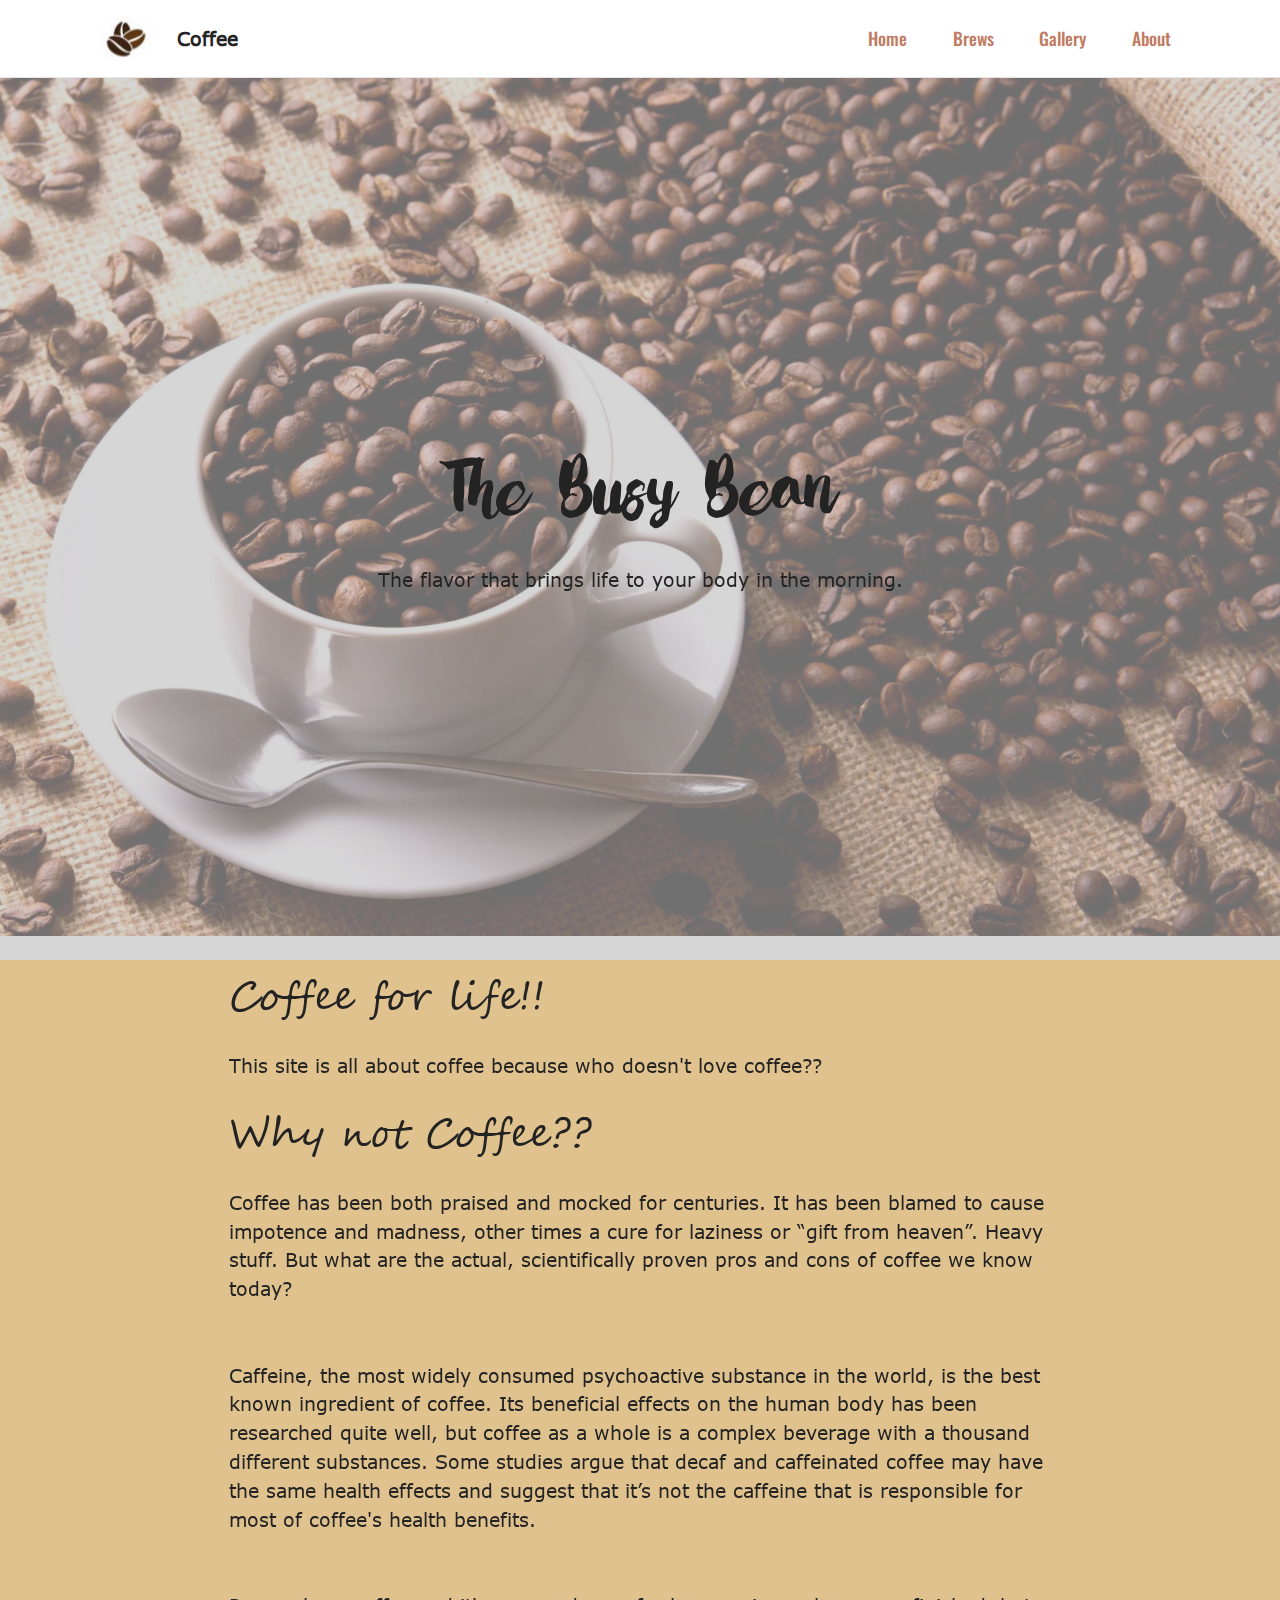
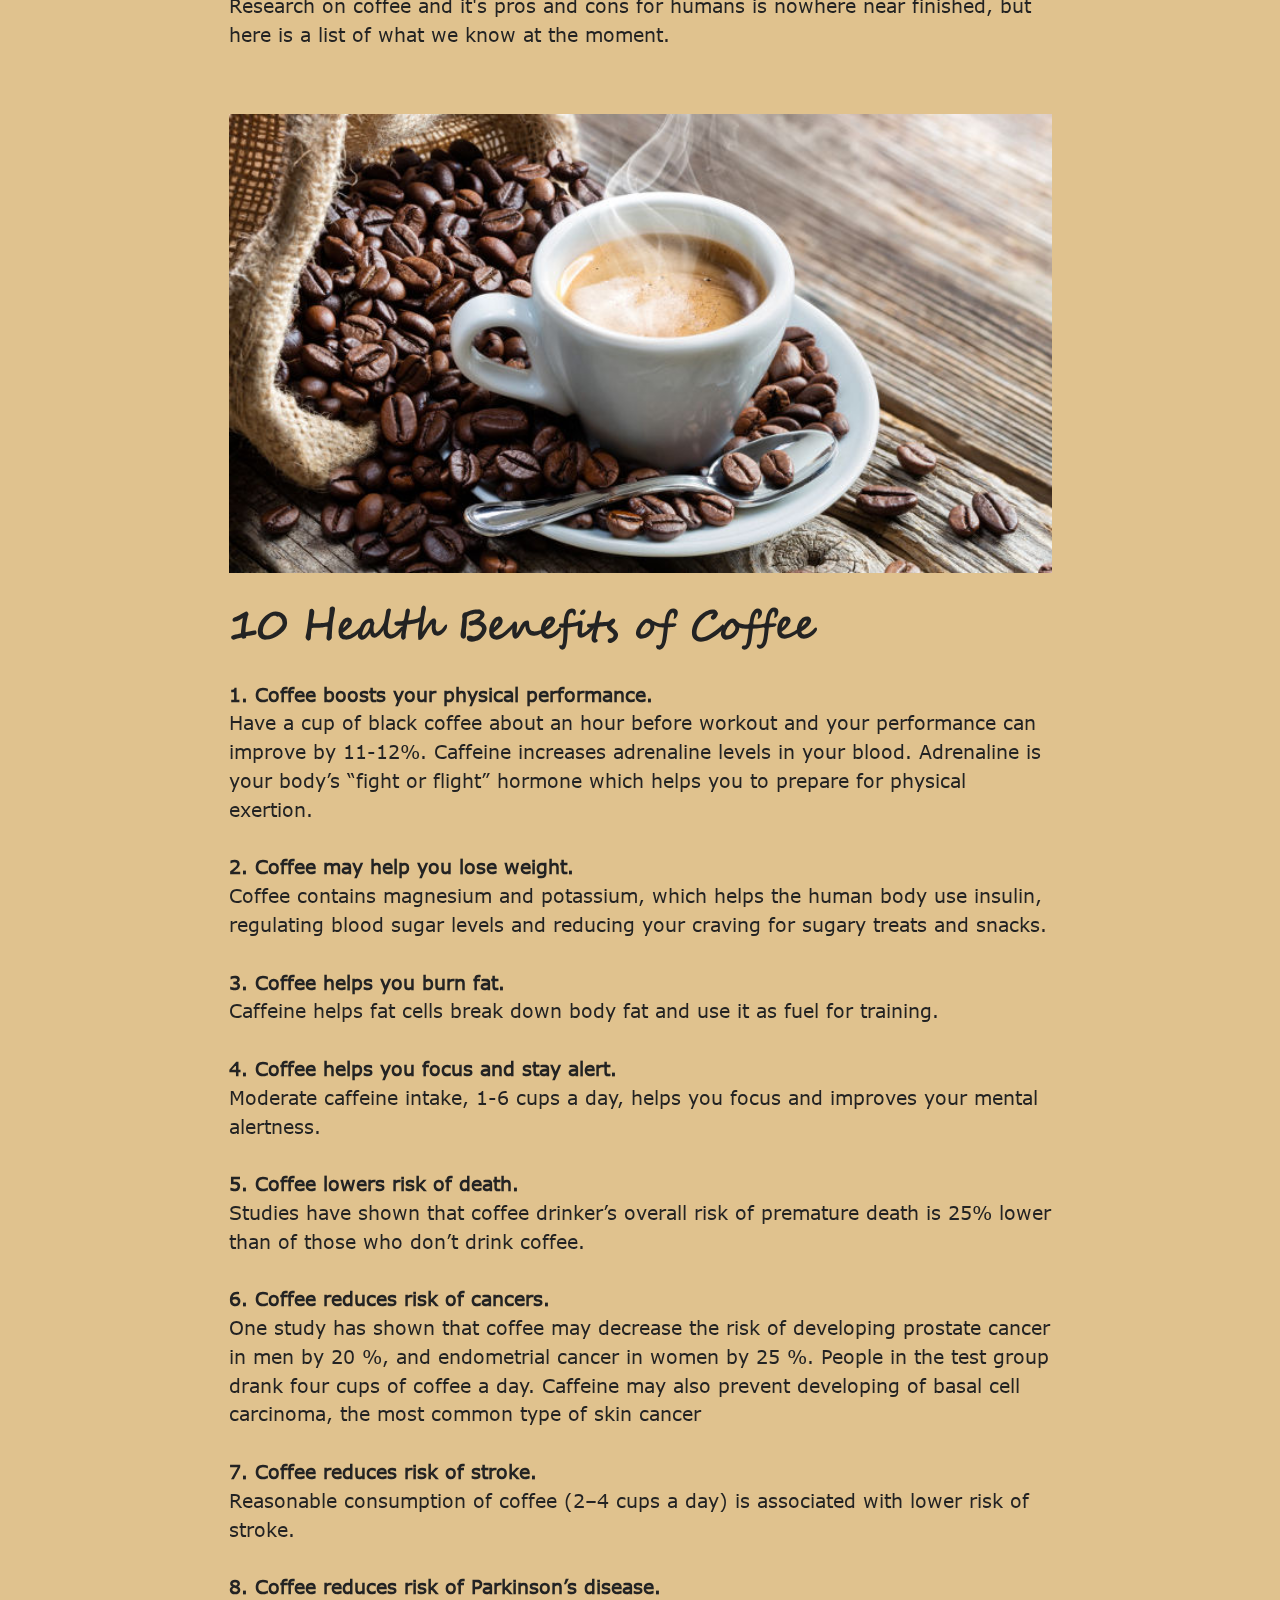
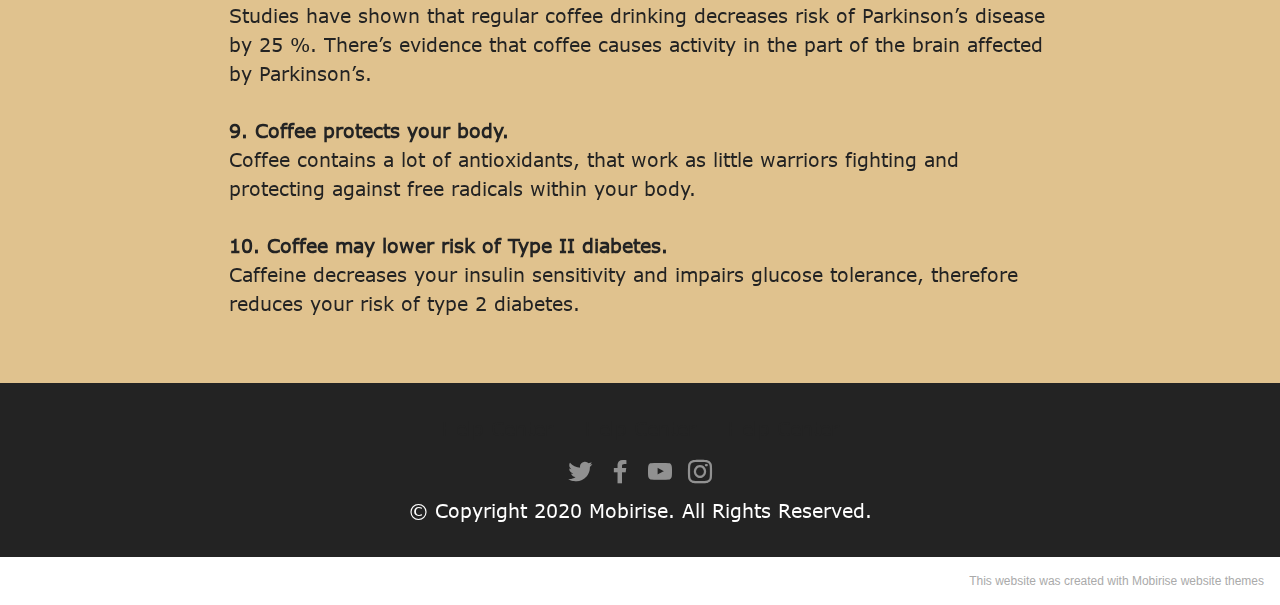
<file: index.html>
<!DOCTYPE html>
<html  >
<head>
  <!-- Site made with Mobirise Website Builder v5.3.5, https://mobirise.com -->
  <meta charset="UTF-8">
  <meta http-equiv="X-UA-Compatible" content="IE=edge">
  <meta name="generator" content="Mobirise v5.3.5, mobirise.com">
  <meta name="viewport" content="width=device-width, initial-scale=1, minimum-scale=1">
  <link rel="shortcut icon" href="assets/images/vector-coffee-beans-icon-260nw-1190131798-96x83.jpeg" type="image/x-icon">
  <meta name="description" content="">
  
  
  <title>Home</title>
  <link rel="stylesheet" href="assets/tether/tether.min.css">
  <link rel="stylesheet" href="assets/bootstrap/css/bootstrap.min.css">
  <link rel="stylesheet" href="assets/bootstrap/css/bootstrap-grid.min.css">
  <link rel="stylesheet" href="assets/bootstrap/css/bootstrap-reboot.min.css">
  <link rel="stylesheet" href="assets/dropdown/css/style.css">
  <link rel="stylesheet" href="assets/socicon/css/styles.css">
  <link rel="stylesheet" href="assets/theme/css/style.css">
  <link href="assets/fonts/style.css" rel="stylesheet">
  <link rel="preload" href="https://fonts.googleapis.com/css?family=Dancing+Script:400,500,600,700&display=swap" as="style" onload="this.onload=null;this.rel='stylesheet'">
  <noscript><link rel="stylesheet" href="https://fonts.googleapis.com/css?family=Dancing+Script:400,500,600,700&display=swap"></noscript>
  <link rel="preload" href="https://fonts.googleapis.com/css?family=Oswald:200,300,400,500,600,700&display=swap" as="style" onload="this.onload=null;this.rel='stylesheet'">
  <noscript><link rel="stylesheet" href="https://fonts.googleapis.com/css?family=Oswald:200,300,400,500,600,700&display=swap"></noscript>
  <link rel="preload" as="style" href="assets/mobirise/css/mbr-additional.css"><link rel="stylesheet" href="assets/mobirise/css/mbr-additional.css" type="text/css">
  
  
  
  
</head>
<body>
  
  <section class="menu cid-s48OLK6784" once="menu" id="menu1-h">
    
    <nav class="navbar navbar-dropdown navbar-fixed-top navbar-expand-lg">
        <div class="container">
            <div class="navbar-brand">
                <span class="navbar-logo">
                    
                        <img src="assets/images/vector-coffee-beans-icon-260nw-1190131798-96x83.jpeg" alt="Lil Beanie" style="height: 3.8rem;">
                    
                </span>
                <span class="navbar-caption-wrap"><a class="navbar-caption text-black display-7" href="https://mobiri.se">Coffee</a></span>
            </div>
            <button class="navbar-toggler" type="button" data-toggle="collapse" data-target="#navbarSupportedContent" aria-controls="navbarNavAltMarkup" aria-expanded="false" aria-label="Toggle navigation">
                <div class="hamburger">
                    <span></span>
                    <span></span>
                    <span></span>
                    <span></span>
                </div>
            </button>
            <div class="collapse navbar-collapse" id="navbarSupportedContent">
                <ul class="navbar-nav nav-dropdown nav-right" data-app-modern-menu="true"><li class="nav-item"><a class="nav-link link text-secondary text-primary display-4" href="index.html">Home</a></li>
                    <li class="nav-item"><a class="nav-link link text-secondary text-primary display-4" href="page2.html">Brews</a></li><li class="nav-item"><a class="nav-link link text-secondary text-primary display-4" href="page3.html">Gallery</a></li><li class="nav-item"><a class="nav-link link text-secondary text-primary display-4" href="page1.html">About</a></li></ul>
                
                
            </div>
        </div>
    </nav>

</section>

<section class="header1 cid-s48MCQYojq mbr-fullscreen mbr-parallax-background" id="header1-f">

    

    <div class="mbr-overlay" style="opacity: 0.6; background-color: rgb(187, 187, 187);"></div>

    <div class="align-center container">
        <div class="row justify-content-center">
            <div class="col-12 col-lg-7">
                <h1 class="mbr-section-title mbr-fonts-style mb-3 display-1">The Busy Bean</h1>
                
                <p class="mbr-text mbr-fonts-style display-7">The flavor that brings life to your body in the morning.</p>
                
            </div>
        </div>
    </div>
</section>

<section class="content1 cid-s48udlf8KU" id="content1-8">
    
    <div class="container">
        <div class="row justify-content-center">
            <div class="title col-12 col-md-9">
                <h3 class="mbr-section-title mbr-fonts-style align-center mb-4 display-2">Coffee for life!!</h3>
                <h4 class="mbr-section-subtitle align-center mbr-fonts-style mb-4 display-7">This site is all about coffee because who doesn't love coffee??</h4>
                
            </div>
        </div>
    </div>
</section>

<section class="content1 cid-s48vaXqeL6" id="content1-b">
    
    <div class="container">
        <div class="row justify-content-center">
            <div class="title col-12 col-md-9">
                <h3 class="mbr-section-title mbr-fonts-style align-center mb-4 display-2">Why not Coffee??</h3>
                <h4 class="mbr-section-subtitle align-center mbr-fonts-style mb-4 display-7">Coffee has been both praised and mocked for centuries. It has been blamed to cause impotence and madness, other times a cure for laziness or “gift from heaven”. Heavy stuff. But what are the actual, scientifically proven pros and cons of coffee we know today?
<div>
</div><div> 
</div><div>
</div><div><br></div><br><div>Caffeine, the most widely consumed psychoactive substance in the world, is the best known ingredient of coffee. Its beneficial effects on the human body has been researched quite well, but coffee as a whole is a complex beverage with a thousand different substances. Some studies argue that decaf and caffeinated coffee may have the same health effects and suggest that it’s not the caffeine that is responsible for most of coffee's health benefits.
</div><div><br></div><br><div>Research on coffee and it's pros and cons for humans is nowhere near finished, but here is a list of what we know at the moment.</div><div>
</div></h4>
                
            </div>
        </div>
    </div>
</section>

<section class="image3 cid-sxpg7velNI" id="image3-r">
    

    

    <div class="container">
        <div class="row justify-content-center">
            <div class="col-12 col-lg-9">
                <div class="image-wrapper">
                    <img src="assets/images/espresso-coffee-cup-with-beans-on-table-restricted-710x396.jpg" alt="">
                    
                </div>
            </div>
        </div>
    </div>
</section>

<section class="content1 cid-s48vnjULo4" id="content1-c">
    
    <div class="container">
        <div class="row justify-content-center">
            <div class="title col-12 col-md-9">
                <h3 class="mbr-section-title mbr-fonts-style align-center mb-4 display-2"><strong>10 Health Benefits of Coffee</strong></h3>
                <h4 class="mbr-section-subtitle align-center mbr-fonts-style mb-4 display-7"><strong>1. Coffee boosts your physical performance.</strong><br>Have a cup of black coffee about an hour before workout and your performance can improve by 11-12%. Caffeine increases adrenaline levels in your blood. Adrenaline is your body’s “fight or flight” hormone which helps you to prepare for physical exertion.<br><br><div><strong>2. Coffee may help you lose weight.
</strong></div><div>Coffee contains magnesium and potassium, which helps the human body use insulin, regulating blood sugar levels and reducing your craving for sugary treats and snacks.</div><br><div><strong>3. Coffee helps you burn fat. 
</strong></div><div>Caffeine helps fat cells break down body fat and use it as fuel for training.</div><br><div>
</div><div><strong>4. Coffee helps you focus and stay alert. 
</strong></div><div>Moderate caffeine intake, 1-6 cups a day, helps you focus and improves your mental alertness.</div><br><div><strong>5. Coffee lowers risk of death.
</strong></div><div>Studies have shown that coffee drinker’s overall risk of premature death is 25% lower than of those who don’t drink coffee.</div><br><div>
</div><div><strong>6. Coffee reduces risk of cancers.
</strong></div><div>One study has shown that coffee may decrease the risk of developing prostate cancer in men by 20 %, and endometrial cancer in women by 25 %. People in the test group drank four cups of coffee a day. Caffeine may also prevent developing of basal cell carcinoma, the most common type of skin cancer</div><br><div>
</div><div><strong>7. Coffee reduces risk of stroke.
</strong></div><div>Reasonable consumption of coffee (2–4 cups a day) is associated with lower risk of stroke.</div><br><div>
</div><div><strong>8. Coffee reduces risk of Parkinson’s disease.
</strong></div><div>Studies have shown that regular coffee drinking decreases risk of Parkinson’s disease by 25 %. There’s evidence that coffee causes activity in the part of the brain affected by Parkinson’s.</div><br><div>
</div><div><strong>9. Coffee protects your body.
</strong></div><div>Coffee contains a lot of antioxidants, that work as little warriors fighting and protecting against free radicals within your body.</div><br><div>
</div><div><strong>10. Coffee may lower risk of Type II diabetes.
</strong></div><div>Caffeine decreases your insulin sensitivity and impairs glucose tolerance, therefore reduces your risk of type 2 diabetes.</div><div>
</div><div>
</div><div>
</div><div>
</div><div>
</div><div>
</div><div>
</div><div>
</div><div>
</div><div>
</div><div>
</div><div>
</div><div>
</div><div>
</div><div>
</div><div>
</div><div>
</div></h4>
                
            </div>
        </div>
    </div>
</section>

<section class="footer3 cid-s48P1Icc8J" once="footers" id="footer3-i">

    

    

    <div class="container">
        <div class="media-container-row align-center mbr-white">
            <div class="row row-links">
                <ul class="foot-menu">
                    
                    
                    
                    
                    
                <li class="foot-menu-item mbr-fonts-style display-7"><a href="https://mobirise.com/help/" class="text-success">Help Center</a></li><li class="foot-menu-item mbr-fonts-style display-7"><a href="https://mobirise.com/help/" class="text-success">Help Center</a></li><li class="foot-menu-item mbr-fonts-style display-7"><a href="https://mobirise.com/help/" class="text-success">Help Center</a></li></ul>
            </div>
            <div class="row social-row">
                <div class="social-list align-right pb-2">
                    
                    
                    
                    
                    
                    
                <div class="soc-item">
                        <a href="https://twitter.com/mobirise" target="_blank">
                            <span class="socicon-twitter socicon mbr-iconfont mbr-iconfont-social"></span>
                        </a>
                    </div><div class="soc-item">
                        <a href="https://www.facebook.com/pages/Mobirise/1616226671953247" target="_blank">
                            <span class="socicon-facebook socicon mbr-iconfont mbr-iconfont-social"></span>
                        </a>
                    </div><div class="soc-item">
                        <a href="https://www.youtube.com/c/mobirise" target="_blank">
                            <span class="socicon-youtube socicon mbr-iconfont mbr-iconfont-social"></span>
                        </a>
                    </div><div class="soc-item">
                        <a href="https://instagram.com/mobirise" target="_blank">
                            <span class="mbr-iconfont mbr-iconfont-social socicon-instagram socicon"></span>
                        </a>
                    </div></div>
            </div>
            <div class="row row-copirayt">
                <p class="mbr-text mb-0 mbr-fonts-style mbr-white align-center display-7">
                    © Copyright 2020 Mobirise. All Rights Reserved.
                </p>
            </div>
        </div>
    </div>
</section><section style="background-color: #fff; font-family: -apple-system, BlinkMacSystemFont, 'Segoe UI', 'Roboto', 'Helvetica Neue', Arial, sans-serif; color:#aaa; font-size:12px; padding: 0; align-items: center; display: flex;"><a href="https://mobirise.site/o" style="flex: 1 1; height: 3rem; padding-left: 1rem;"></a><p style="flex: 0 0 auto; margin:0; padding-right:1rem;"><a href="https://mobirise.site/q" style="color:#aaa;">This website</a> was created with Mobirise website themes</p></section><script src="assets/web/assets/jquery/jquery.min.js"></script>  <script src="assets/popper/popper.min.js"></script>  <script src="assets/tether/tether.min.js"></script>  <script src="assets/bootstrap/js/bootstrap.min.js"></script>  <script src="assets/smoothscroll/smooth-scroll.js"></script>  <script src="assets/parallax/jarallax.min.js"></script>  <script src="assets/dropdown/js/nav-dropdown.js"></script>  <script src="assets/dropdown/js/navbar-dropdown.js"></script>  <script src="assets/touchswipe/jquery.touch-swipe.min.js"></script>  <script src="assets/theme/js/script.js"></script>  
  
  
 <div id="scrollToTop" class="scrollToTop mbr-arrow-up"><a style="text-align: center;"><i class="mbr-arrow-up-icon mbr-arrow-up-icon-cm cm-icon cm-icon-smallarrow-up"></i></a></div>
  </body>
</html>
</file>
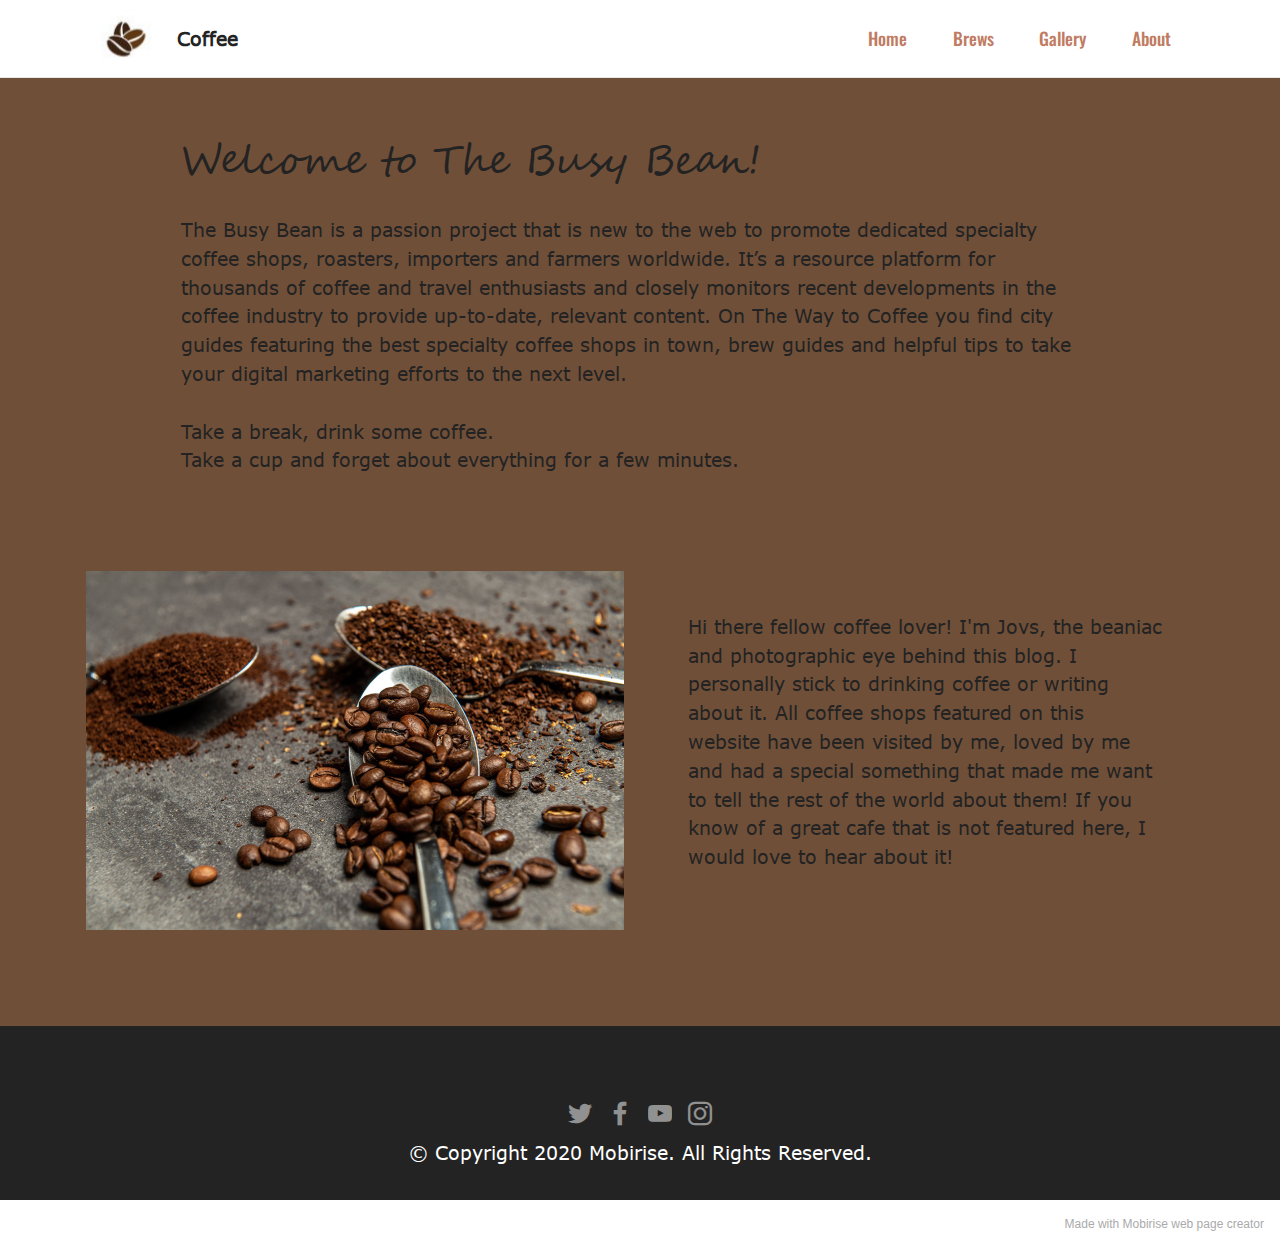
<file: page1.html>
<!DOCTYPE html>
<html  >
<head>
  <!-- Site made with Mobirise Website Builder v5.3.5, https://mobirise.com -->
  <meta charset="UTF-8">
  <meta http-equiv="X-UA-Compatible" content="IE=edge">
  <meta name="generator" content="Mobirise v5.3.5, mobirise.com">
  <meta name="viewport" content="width=device-width, initial-scale=1, minimum-scale=1">
  <link rel="shortcut icon" href="assets/images/vector-coffee-beans-icon-260nw-1190131798-96x83.jpeg" type="image/x-icon">
  <meta name="description" content="">
  
  
  <title>About Me</title>
  <link rel="stylesheet" href="assets/tether/tether.min.css">
  <link rel="stylesheet" href="assets/bootstrap/css/bootstrap.min.css">
  <link rel="stylesheet" href="assets/bootstrap/css/bootstrap-grid.min.css">
  <link rel="stylesheet" href="assets/bootstrap/css/bootstrap-reboot.min.css">
  <link rel="stylesheet" href="assets/dropdown/css/style.css">
  <link rel="stylesheet" href="assets/socicon/css/styles.css">
  <link rel="stylesheet" href="assets/theme/css/style.css">
  <link href="assets/fonts/style.css" rel="stylesheet">
  <link rel="preload" href="https://fonts.googleapis.com/css?family=Dancing+Script:400,500,600,700&display=swap" as="style" onload="this.onload=null;this.rel='stylesheet'">
  <noscript><link rel="stylesheet" href="https://fonts.googleapis.com/css?family=Dancing+Script:400,500,600,700&display=swap"></noscript>
  <link rel="preload" href="https://fonts.googleapis.com/css?family=Oswald:200,300,400,500,600,700&display=swap" as="style" onload="this.onload=null;this.rel='stylesheet'">
  <noscript><link rel="stylesheet" href="https://fonts.googleapis.com/css?family=Oswald:200,300,400,500,600,700&display=swap"></noscript>
  <link rel="preload" as="style" href="assets/mobirise/css/mbr-additional.css"><link rel="stylesheet" href="assets/mobirise/css/mbr-additional.css" type="text/css">
  
  
  
  
</head>
<body>
  
  <section class="menu cid-s48OLK6784" once="menu" id="menu1-k">
    
    <nav class="navbar navbar-dropdown navbar-fixed-top navbar-expand-lg">
        <div class="container">
            <div class="navbar-brand">
                <span class="navbar-logo">
                    
                        <img src="assets/images/vector-coffee-beans-icon-260nw-1190131798-96x83.jpeg" alt="Lil Beanie" style="height: 3.8rem;">
                    
                </span>
                <span class="navbar-caption-wrap"><a class="navbar-caption text-black display-7" href="https://mobiri.se">Coffee</a></span>
            </div>
            <button class="navbar-toggler" type="button" data-toggle="collapse" data-target="#navbarSupportedContent" aria-controls="navbarNavAltMarkup" aria-expanded="false" aria-label="Toggle navigation">
                <div class="hamburger">
                    <span></span>
                    <span></span>
                    <span></span>
                    <span></span>
                </div>
            </button>
            <div class="collapse navbar-collapse" id="navbarSupportedContent">
                <ul class="navbar-nav nav-dropdown nav-right" data-app-modern-menu="true"><li class="nav-item"><a class="nav-link link text-secondary text-primary display-4" href="index.html">Home</a></li>
                    <li class="nav-item"><a class="nav-link link text-secondary text-primary display-4" href="page2.html">Brews</a></li><li class="nav-item"><a class="nav-link link text-secondary text-primary display-4" href="page3.html">Gallery</a></li><li class="nav-item"><a class="nav-link link text-secondary text-primary display-4" href="page1.html">About</a></li></ul>
                
                
            </div>
        </div>
    </nav>

</section>

<section class="content5 cid-sxptnO3t9L" id="content5-15">
    
    <div class="container">
        <div class="row justify-content-center">
            <div class="col-md-12 col-lg-10">
                
                <h4 class="mbr-section-subtitle mbr-fonts-style mb-4 display-2">Welcome to The Busy Bean!</h4>
                <p class="mbr-text mbr-fonts-style display-7">
                    The Busy Bean is a passion project that is new to the web to promote dedicated specialty coffee shops, roasters, importers and farmers worldwide. It’s a resource platform for thousands of coffee and travel enthusiasts and closely monitors recent developments in the coffee industry to provide up-to-date, relevant content. On The Way to Coffee you find city guides featuring the best specialty coffee shops in town, brew guides and helpful tips to take your digital marketing efforts to the next level.<br><br>Take a break, drink some coffee.
<br>Take a cup and forget about everything for a few minutes.<br></p>
            </div>
        </div>
    </div>
</section>

<section class="image1 cid-sxpuDBcfAp" id="image1-16">
    

    

    <div class="container">
        <div class="row align-items-center">
            <div class="col-12 col-lg-6">
                <div class="image-wrapper">
                    <img src="assets/images/191213-how-to-shoot-coffee-elements-1-1076x717.jpg" alt="Mobirise">
                    
                </div>
            </div>
            <div class="col-12 col-lg">
                <div class="text-wrapper">
                    
                    <p class="mbr-text mbr-fonts-style display-7">
                        Hi there fellow coffee lover! I'm Jovs, the beaniac and photographic eye behind this blog. I personally stick to drinking coffee or writing about it. All coffee shops featured on this website have been visited by me, loved by me and had a special something that made me want to tell the rest of the world about them! If you know of a great cafe that is not featured here, I would love to hear about it!</p>
                </div>
            </div>
        </div>
    </div>
</section>

<section class="footer3 cid-s48P1Icc8J" once="footers" id="footer3-l">

    

    

    <div class="container">
        <div class="media-container-row align-center mbr-white">
            <div class="row row-links">
                <ul class="foot-menu">
                    
                    
                    
                    
                    
                <li class="foot-menu-item mbr-fonts-style display-7"><a href="https://mobirise.com/help/" class="text-success">Help Center</a></li><li class="foot-menu-item mbr-fonts-style display-7"><a href="https://mobirise.com/help/" class="text-success">Help Center</a></li><li class="foot-menu-item mbr-fonts-style display-7"><a href="https://mobirise.com/help/" class="text-success">Help Center</a></li></ul>
            </div>
            <div class="row social-row">
                <div class="social-list align-right pb-2">
                    
                    
                    
                    
                    
                    
                <div class="soc-item">
                        <a href="https://twitter.com/mobirise" target="_blank">
                            <span class="socicon-twitter socicon mbr-iconfont mbr-iconfont-social"></span>
                        </a>
                    </div><div class="soc-item">
                        <a href="https://www.facebook.com/pages/Mobirise/1616226671953247" target="_blank">
                            <span class="socicon-facebook socicon mbr-iconfont mbr-iconfont-social"></span>
                        </a>
                    </div><div class="soc-item">
                        <a href="https://www.youtube.com/c/mobirise" target="_blank">
                            <span class="socicon-youtube socicon mbr-iconfont mbr-iconfont-social"></span>
                        </a>
                    </div><div class="soc-item">
                        <a href="https://instagram.com/mobirise" target="_blank">
                            <span class="mbr-iconfont mbr-iconfont-social socicon-instagram socicon"></span>
                        </a>
                    </div></div>
            </div>
            <div class="row row-copirayt">
                <p class="mbr-text mb-0 mbr-fonts-style mbr-white align-center display-7">
                    © Copyright 2020 Mobirise. All Rights Reserved.
                </p>
            </div>
        </div>
    </div>
</section><section style="background-color: #fff; font-family: -apple-system, BlinkMacSystemFont, 'Segoe UI', 'Roboto', 'Helvetica Neue', Arial, sans-serif; color:#aaa; font-size:12px; padding: 0; align-items: center; display: flex;"><a href="https://mobirise.site/w" style="flex: 1 1; height: 3rem; padding-left: 1rem;"></a><p style="flex: 0 0 auto; margin:0; padding-right:1rem;">Made with Mobirise <a href="https://mobirise.site/j" style="color:#aaa;">web page</a> creator</p></section><script src="assets/web/assets/jquery/jquery.min.js"></script>  <script src="assets/popper/popper.min.js"></script>  <script src="assets/tether/tether.min.js"></script>  <script src="assets/bootstrap/js/bootstrap.min.js"></script>  <script src="assets/smoothscroll/smooth-scroll.js"></script>  <script src="assets/dropdown/js/nav-dropdown.js"></script>  <script src="assets/dropdown/js/navbar-dropdown.js"></script>  <script src="assets/touchswipe/jquery.touch-swipe.min.js"></script>  <script src="assets/theme/js/script.js"></script>  
  
  
 <div id="scrollToTop" class="scrollToTop mbr-arrow-up"><a style="text-align: center;"><i class="mbr-arrow-up-icon mbr-arrow-up-icon-cm cm-icon cm-icon-smallarrow-up"></i></a></div>
  </body>
</html>
</file>
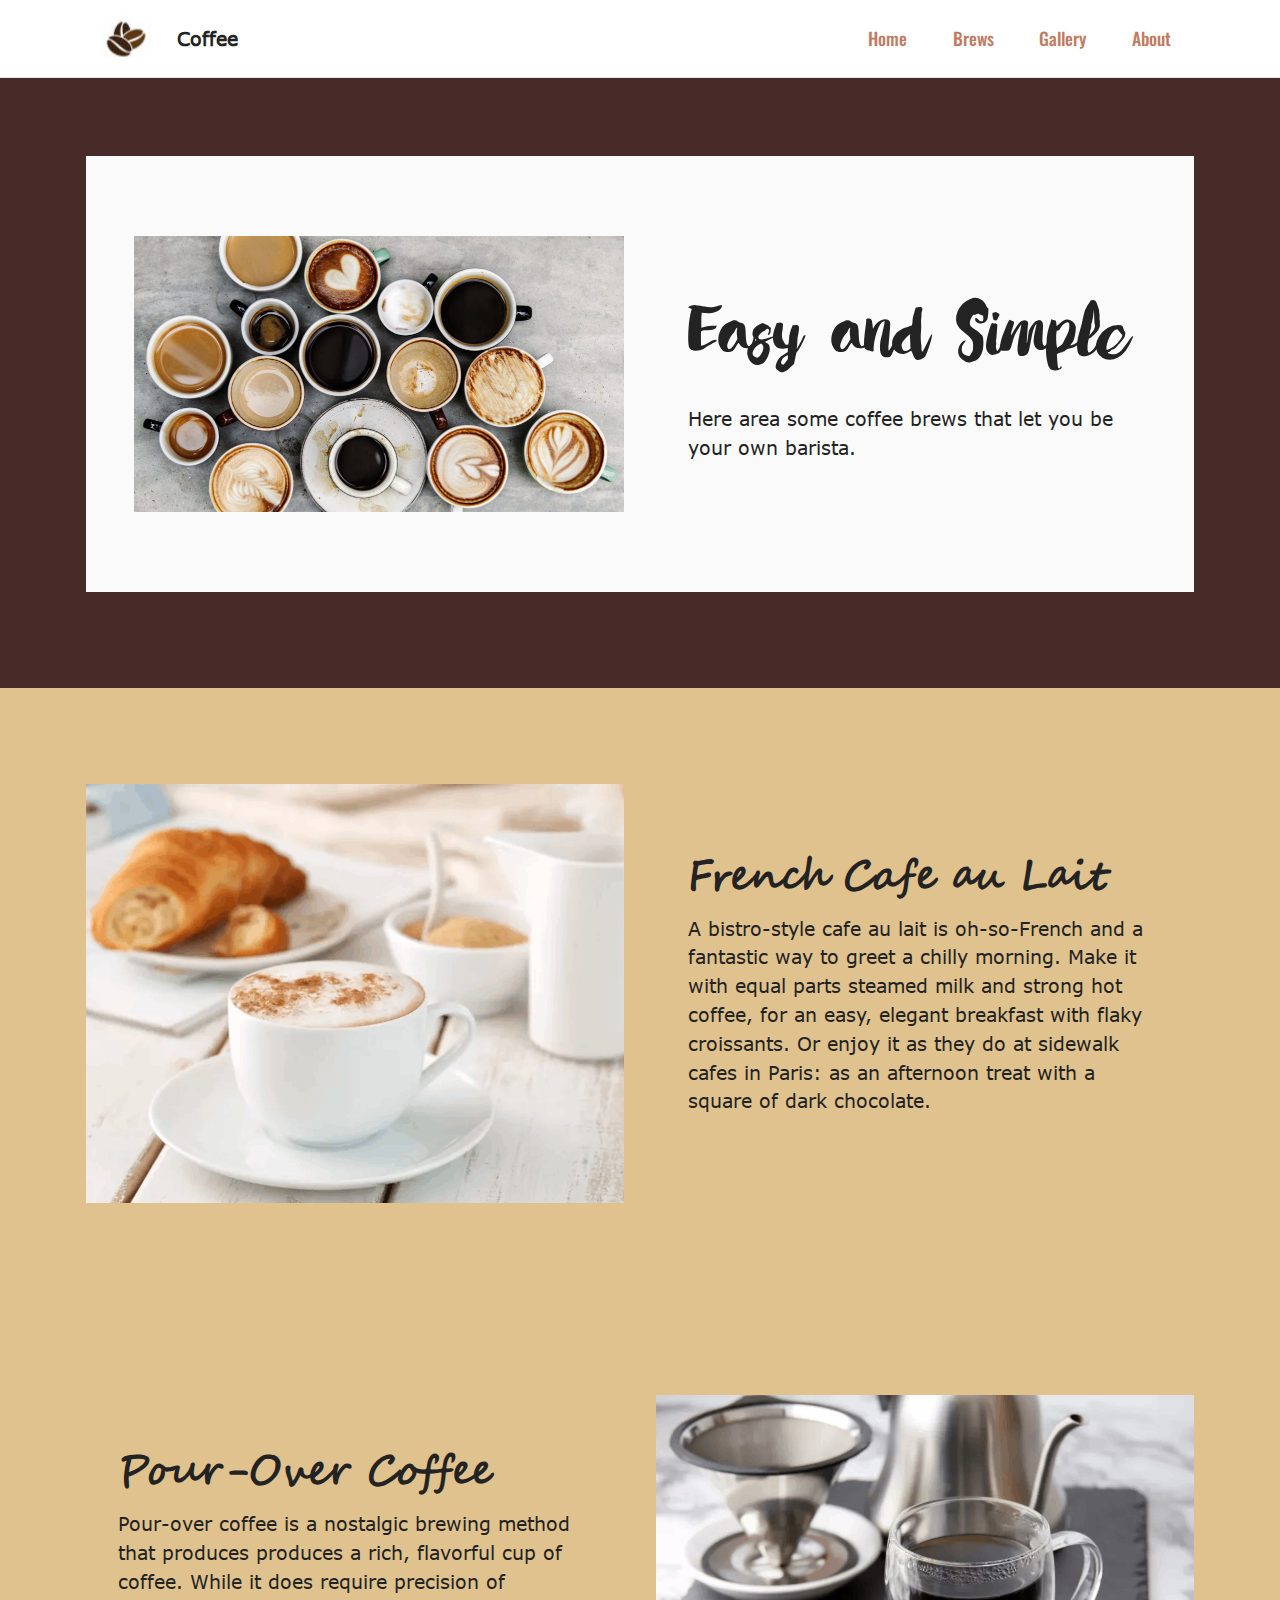
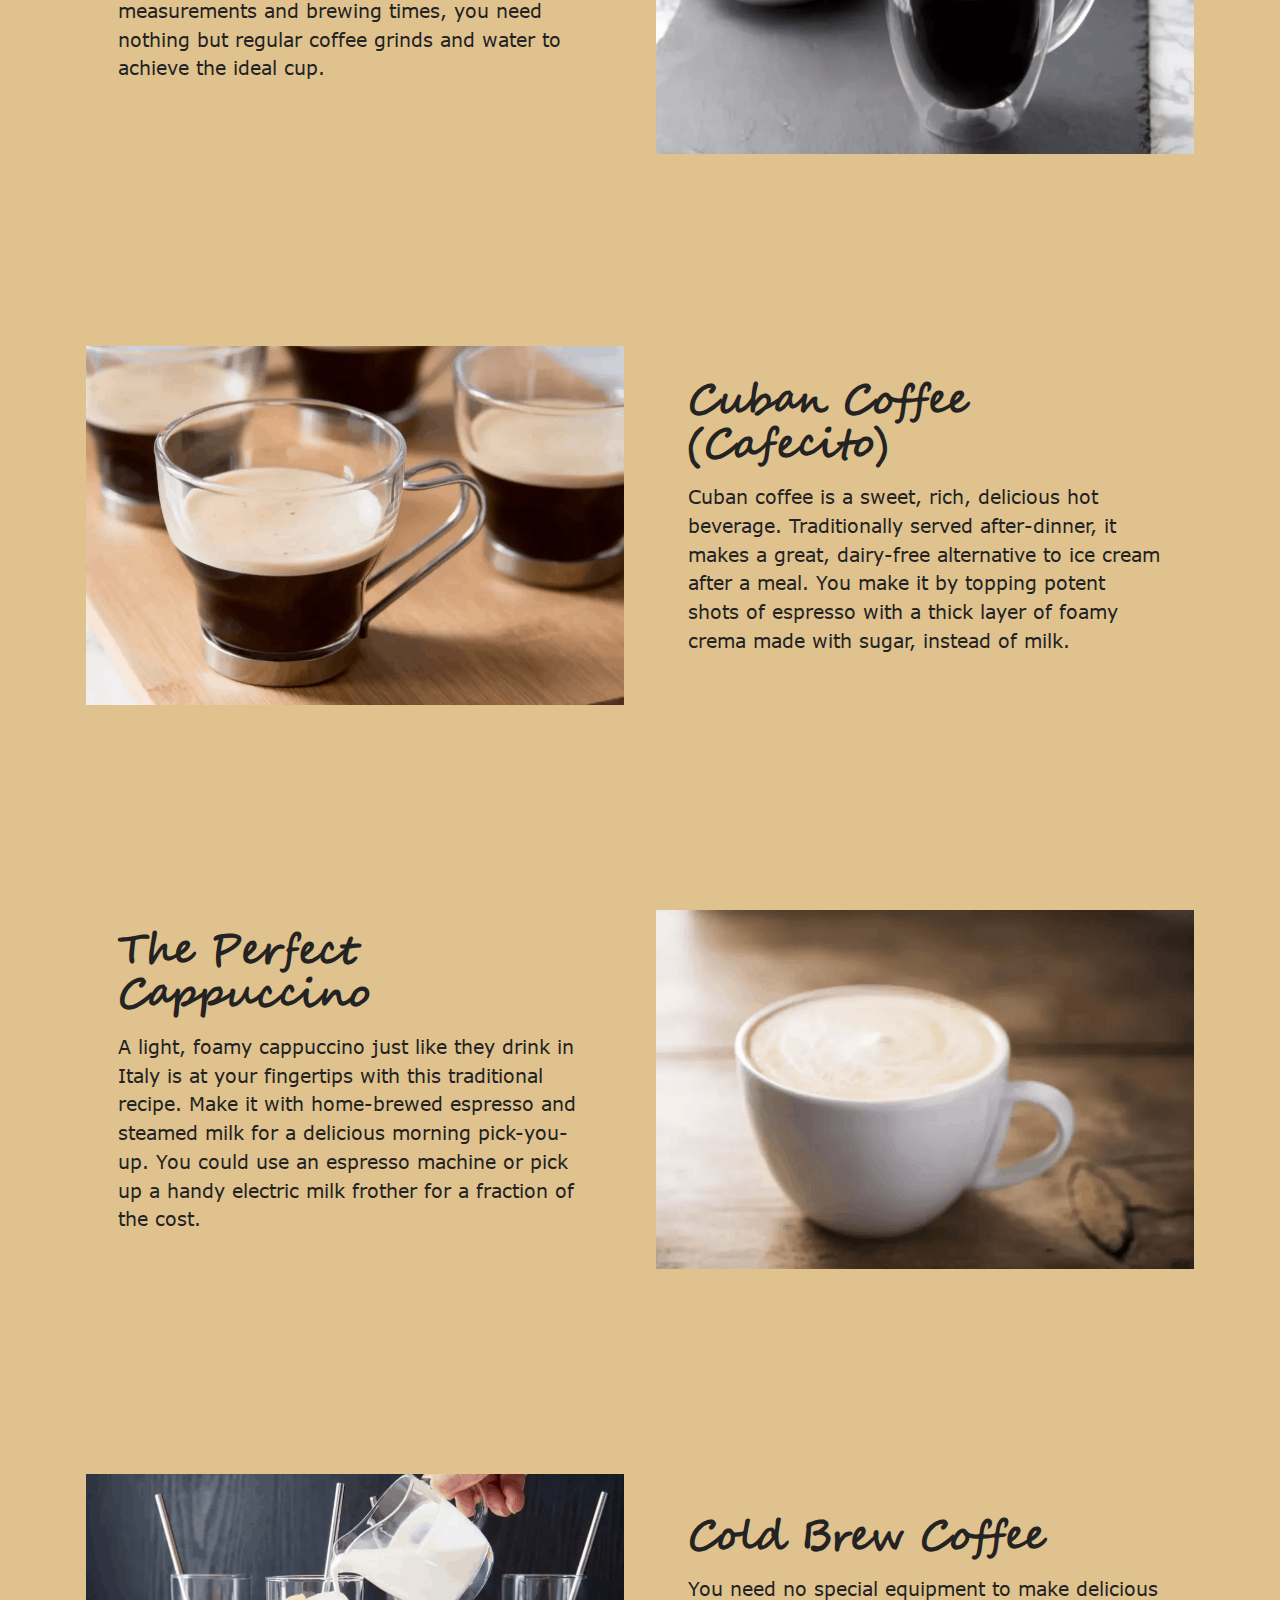
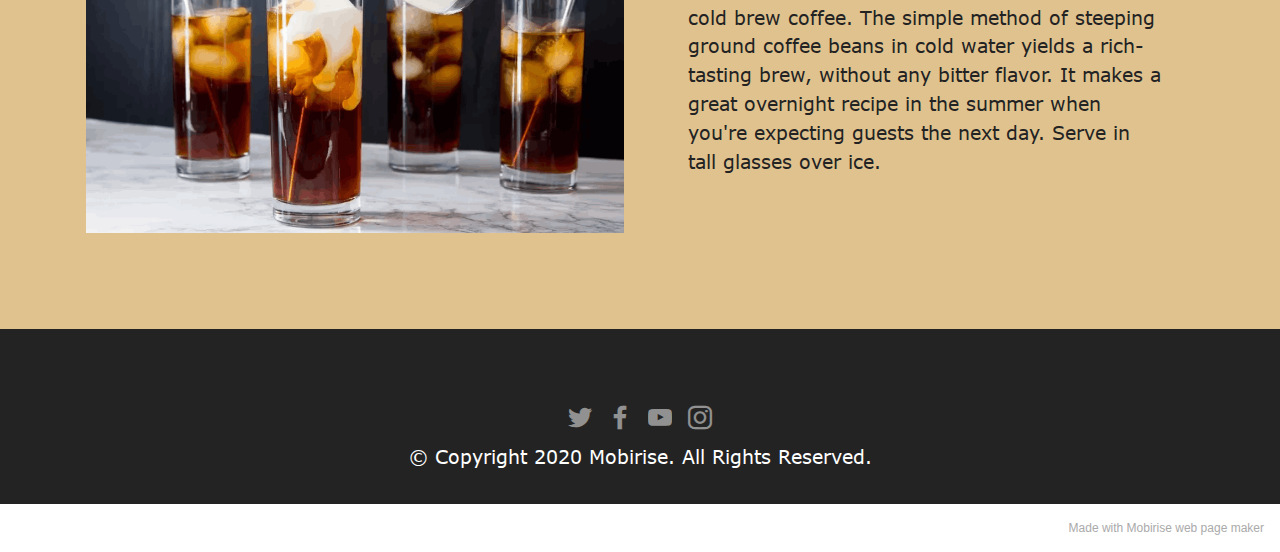
<file: page2.html>
<!DOCTYPE html>
<html  >
<head>
  <!-- Site made with Mobirise Website Builder v5.3.5, https://mobirise.com -->
  <meta charset="UTF-8">
  <meta http-equiv="X-UA-Compatible" content="IE=edge">
  <meta name="generator" content="Mobirise v5.3.5, mobirise.com">
  <meta name="viewport" content="width=device-width, initial-scale=1, minimum-scale=1">
  <link rel="shortcut icon" href="assets/images/vector-coffee-beans-icon-260nw-1190131798-96x83.jpeg" type="image/x-icon">
  <meta name="description" content="">
  
  
  <title>Brews</title>
  <link rel="stylesheet" href="assets/tether/tether.min.css">
  <link rel="stylesheet" href="assets/bootstrap/css/bootstrap.min.css">
  <link rel="stylesheet" href="assets/bootstrap/css/bootstrap-grid.min.css">
  <link rel="stylesheet" href="assets/bootstrap/css/bootstrap-reboot.min.css">
  <link rel="stylesheet" href="assets/dropdown/css/style.css">
  <link rel="stylesheet" href="assets/socicon/css/styles.css">
  <link rel="stylesheet" href="assets/theme/css/style.css">
  <link href="assets/fonts/style.css" rel="stylesheet">
  <link rel="preload" href="https://fonts.googleapis.com/css?family=Dancing+Script:400,500,600,700&display=swap" as="style" onload="this.onload=null;this.rel='stylesheet'">
  <noscript><link rel="stylesheet" href="https://fonts.googleapis.com/css?family=Dancing+Script:400,500,600,700&display=swap"></noscript>
  <link rel="preload" href="https://fonts.googleapis.com/css?family=Oswald:200,300,400,500,600,700&display=swap" as="style" onload="this.onload=null;this.rel='stylesheet'">
  <noscript><link rel="stylesheet" href="https://fonts.googleapis.com/css?family=Oswald:200,300,400,500,600,700&display=swap"></noscript>
  <link rel="preload" as="style" href="assets/mobirise/css/mbr-additional.css"><link rel="stylesheet" href="assets/mobirise/css/mbr-additional.css" type="text/css">
  
  
  
  
</head>
<body>
  
  <section class="menu cid-s48OLK6784" once="menu" id="menu1-m">
    
    <nav class="navbar navbar-dropdown navbar-fixed-top navbar-expand-lg">
        <div class="container">
            <div class="navbar-brand">
                <span class="navbar-logo">
                    
                        <img src="assets/images/vector-coffee-beans-icon-260nw-1190131798-96x83.jpeg" alt="Lil Beanie" style="height: 3.8rem;">
                    
                </span>
                <span class="navbar-caption-wrap"><a class="navbar-caption text-black display-7" href="https://mobiri.se">Coffee</a></span>
            </div>
            <button class="navbar-toggler" type="button" data-toggle="collapse" data-target="#navbarSupportedContent" aria-controls="navbarNavAltMarkup" aria-expanded="false" aria-label="Toggle navigation">
                <div class="hamburger">
                    <span></span>
                    <span></span>
                    <span></span>
                    <span></span>
                </div>
            </button>
            <div class="collapse navbar-collapse" id="navbarSupportedContent">
                <ul class="navbar-nav nav-dropdown nav-right" data-app-modern-menu="true"><li class="nav-item"><a class="nav-link link text-secondary text-primary display-4" href="index.html">Home</a></li>
                    <li class="nav-item"><a class="nav-link link text-secondary text-primary display-4" href="page2.html">Brews</a></li><li class="nav-item"><a class="nav-link link text-secondary text-primary display-4" href="page3.html">Gallery</a></li><li class="nav-item"><a class="nav-link link text-secondary text-primary display-4" href="page1.html">About</a></li></ul>
                
                
            </div>
        </div>
    </nav>

</section>

<section class="features16 cid-sxpi15TMKX" id="features17-u">
    

    
    <div class="container">
        <div class="content-wrapper">
            <div class="row align-items-center">
                <div class="col-12 col-lg-6">
                    <div class="image-wrapper">
                        <img src="assets/images/getty-938993594-398960-980x551.jpg" alt="Mobirise">
                    </div>
                </div>
                <div class="col-12 col-lg">
                    <div class="text-wrapper">
                        <h6 class="card-title mbr-fonts-style display-1">
                            Easy and Simple
                        </h6>
                        <p class="mbr-text mbr-fonts-style mb-4 display-7">
                            Here area some coffee brews that let you be your own barista.</p>
                        
                    </div>
                </div>
            </div>
        </div>
    </div>
</section>

<section class="image1 cid-sxpjCSOcIi" id="image1-v">
    

    

    <div class="container">
        <div class="row align-items-center">
            <div class="col-12 col-lg-6">
                <div class="image-wrapper">
                    <img src="assets/images/a-820x640.png" alt="French Cafe au Lait">
                    
                </div>
            </div>
            <div class="col-12 col-lg">
                <div class="text-wrapper">
                    <h3 class="mbr-section-title mbr-fonts-style mb-3 display-2"><strong>French Cafe au Lait</strong></h3>
                    <p class="mbr-text mbr-fonts-style display-7">
                        A bistro-style cafe au lait is oh-so-French and a fantastic way to greet a chilly morning. Make it with equal parts steamed milk and strong hot coffee, for an easy, elegant breakfast with flaky croissants. Or enjoy it as they do at sidewalk cafes in Paris: as an afternoon treat with a square of dark chocolate.</p>
                </div>
            </div>
        </div>
    </div>
</section>

<section class="image2 cid-sxpjD9zeeZ" id="image2-w">
    

    

    <div class="container">
        <div class="row align-items-center">
            <div class="col-12 col-lg-6">
                <div class="image-wrapper">
                    <img src="assets/images/b-990x660.png" alt="Pour-Over Coffee">
                    
                </div>
            </div>
            <div class="col-12 col-lg">
                <div class="text-wrapper">
                    <h3 class="mbr-section-title mbr-fonts-style mb-3 display-2"><strong>Pour-Over Coffee</strong></h3>
                    <p class="mbr-text mbr-fonts-style display-7">
                        Pour-over coffee is a nostalgic brewing method that produces produces a rich, flavorful cup of coffee. While it does require precision of measurements and brewing times, you need nothing but regular coffee grinds and water to achieve the ideal cup.</p>
                </div>
            </div>
        </div>
    </div>
</section>

<section class="image1 cid-sxpl4cVVL8" id="image1-x">
    

    

    <div class="container">
        <div class="row align-items-center">
            <div class="col-12 col-lg-6">
                <div class="image-wrapper">
                    <img src="assets/images/c1-975x650.png" alt="Cuban Coffee (Cafecito)">
                    
                </div>
            </div>
            <div class="col-12 col-lg">
                <div class="text-wrapper">
                    <h3 class="mbr-section-title mbr-fonts-style mb-3 display-2"><strong>Cuban Coffee (Cafecito)</strong></h3>
                    <p class="mbr-text mbr-fonts-style display-7">
                        Cuban coffee is a sweet, rich, delicious hot beverage. Traditionally served after-dinner, it makes a great, dairy-free alternative to ice cream after a meal. You make it by topping potent shots of espresso with a thick layer of foamy crema made with sugar, instead of milk.</p>
                </div>
            </div>
        </div>
    </div>
</section>

<section class="image2 cid-sxpl4sDuxR" id="image2-y">
    

    

    <div class="container">
        <div class="row align-items-center">
            <div class="col-12 col-lg-6">
                <div class="image-wrapper">
                    <img src="assets/images/d1-973x650.png" alt="Mobirise">
                    
                </div>
            </div>
            <div class="col-12 col-lg">
                <div class="text-wrapper">
                    <h3 class="mbr-section-title mbr-fonts-style mb-3 display-2"><strong>The Perfect Cappuccino</strong></h3>
                    <p class="mbr-text mbr-fonts-style display-7">
                        A light, foamy cappuccino just like they drink in Italy is at your fingertips with this traditional recipe. Make it with home-brewed espresso and steamed milk for a delicious morning pick-you-up. You could use an espresso machine or pick up a handy electric milk frother for a fraction of the cost.</p>
                </div>
            </div>
        </div>
    </div>
</section>

<section class="image1 cid-sxpl4QiyT5" id="image1-z">
    

    

    <div class="container">
        <div class="row align-items-center">
            <div class="col-12 col-lg-6">
                <div class="image-wrapper">
                    <img src="assets/images/e1-975x650.png" alt="Cold Brew Coffee">
                    
                </div>
            </div>
            <div class="col-12 col-lg">
                <div class="text-wrapper">
                    <h3 class="mbr-section-title mbr-fonts-style mb-3 display-2"><strong>Cold Brew Coffee</strong></h3>
                    <p class="mbr-text mbr-fonts-style display-7">
                        You need no special equipment to make delicious cold brew coffee. The simple method of steeping ground coffee beans in cold water yields a rich-tasting brew, without any bitter flavor. It makes a great overnight recipe in the summer when you're expecting guests the next day. Serve in tall glasses over ice.</p>
                </div>
            </div>
        </div>
    </div>
</section>

<section class="footer3 cid-s48P1Icc8J" once="footers" id="footer3-n">

    

    

    <div class="container">
        <div class="media-container-row align-center mbr-white">
            <div class="row row-links">
                <ul class="foot-menu">
                    
                    
                    
                    
                    
                <li class="foot-menu-item mbr-fonts-style display-7"><a href="https://mobirise.com/help/" class="text-success">Help Center</a></li><li class="foot-menu-item mbr-fonts-style display-7"><a href="https://mobirise.com/help/" class="text-success">Help Center</a></li><li class="foot-menu-item mbr-fonts-style display-7"><a href="https://mobirise.com/help/" class="text-success">Help Center</a></li></ul>
            </div>
            <div class="row social-row">
                <div class="social-list align-right pb-2">
                    
                    
                    
                    
                    
                    
                <div class="soc-item">
                        <a href="https://twitter.com/mobirise" target="_blank">
                            <span class="socicon-twitter socicon mbr-iconfont mbr-iconfont-social"></span>
                        </a>
                    </div><div class="soc-item">
                        <a href="https://www.facebook.com/pages/Mobirise/1616226671953247" target="_blank">
                            <span class="socicon-facebook socicon mbr-iconfont mbr-iconfont-social"></span>
                        </a>
                    </div><div class="soc-item">
                        <a href="https://www.youtube.com/c/mobirise" target="_blank">
                            <span class="socicon-youtube socicon mbr-iconfont mbr-iconfont-social"></span>
                        </a>
                    </div><div class="soc-item">
                        <a href="https://instagram.com/mobirise" target="_blank">
                            <span class="mbr-iconfont mbr-iconfont-social socicon-instagram socicon"></span>
                        </a>
                    </div></div>
            </div>
            <div class="row row-copirayt">
                <p class="mbr-text mb-0 mbr-fonts-style mbr-white align-center display-7">
                    © Copyright 2020 Mobirise. All Rights Reserved.
                </p>
            </div>
        </div>
    </div>
</section><section style="background-color: #fff; font-family: -apple-system, BlinkMacSystemFont, 'Segoe UI', 'Roboto', 'Helvetica Neue', Arial, sans-serif; color:#aaa; font-size:12px; padding: 0; align-items: center; display: flex;"><a href="https://mobirise.site/f" style="flex: 1 1; height: 3rem; padding-left: 1rem;"></a><p style="flex: 0 0 auto; margin:0; padding-right:1rem;"><a href="https://mobirise.site/i" style="color:#aaa;">Made with Mobirise</a> web page maker</p></section><script src="assets/web/assets/jquery/jquery.min.js"></script>  <script src="assets/popper/popper.min.js"></script>  <script src="assets/tether/tether.min.js"></script>  <script src="assets/bootstrap/js/bootstrap.min.js"></script>  <script src="assets/smoothscroll/smooth-scroll.js"></script>  <script src="assets/dropdown/js/nav-dropdown.js"></script>  <script src="assets/dropdown/js/navbar-dropdown.js"></script>  <script src="assets/touchswipe/jquery.touch-swipe.min.js"></script>  <script src="assets/theme/js/script.js"></script>  
  
  
 <div id="scrollToTop" class="scrollToTop mbr-arrow-up"><a style="text-align: center;"><i class="mbr-arrow-up-icon mbr-arrow-up-icon-cm cm-icon cm-icon-smallarrow-up"></i></a></div>
  </body>
</html>
</file>
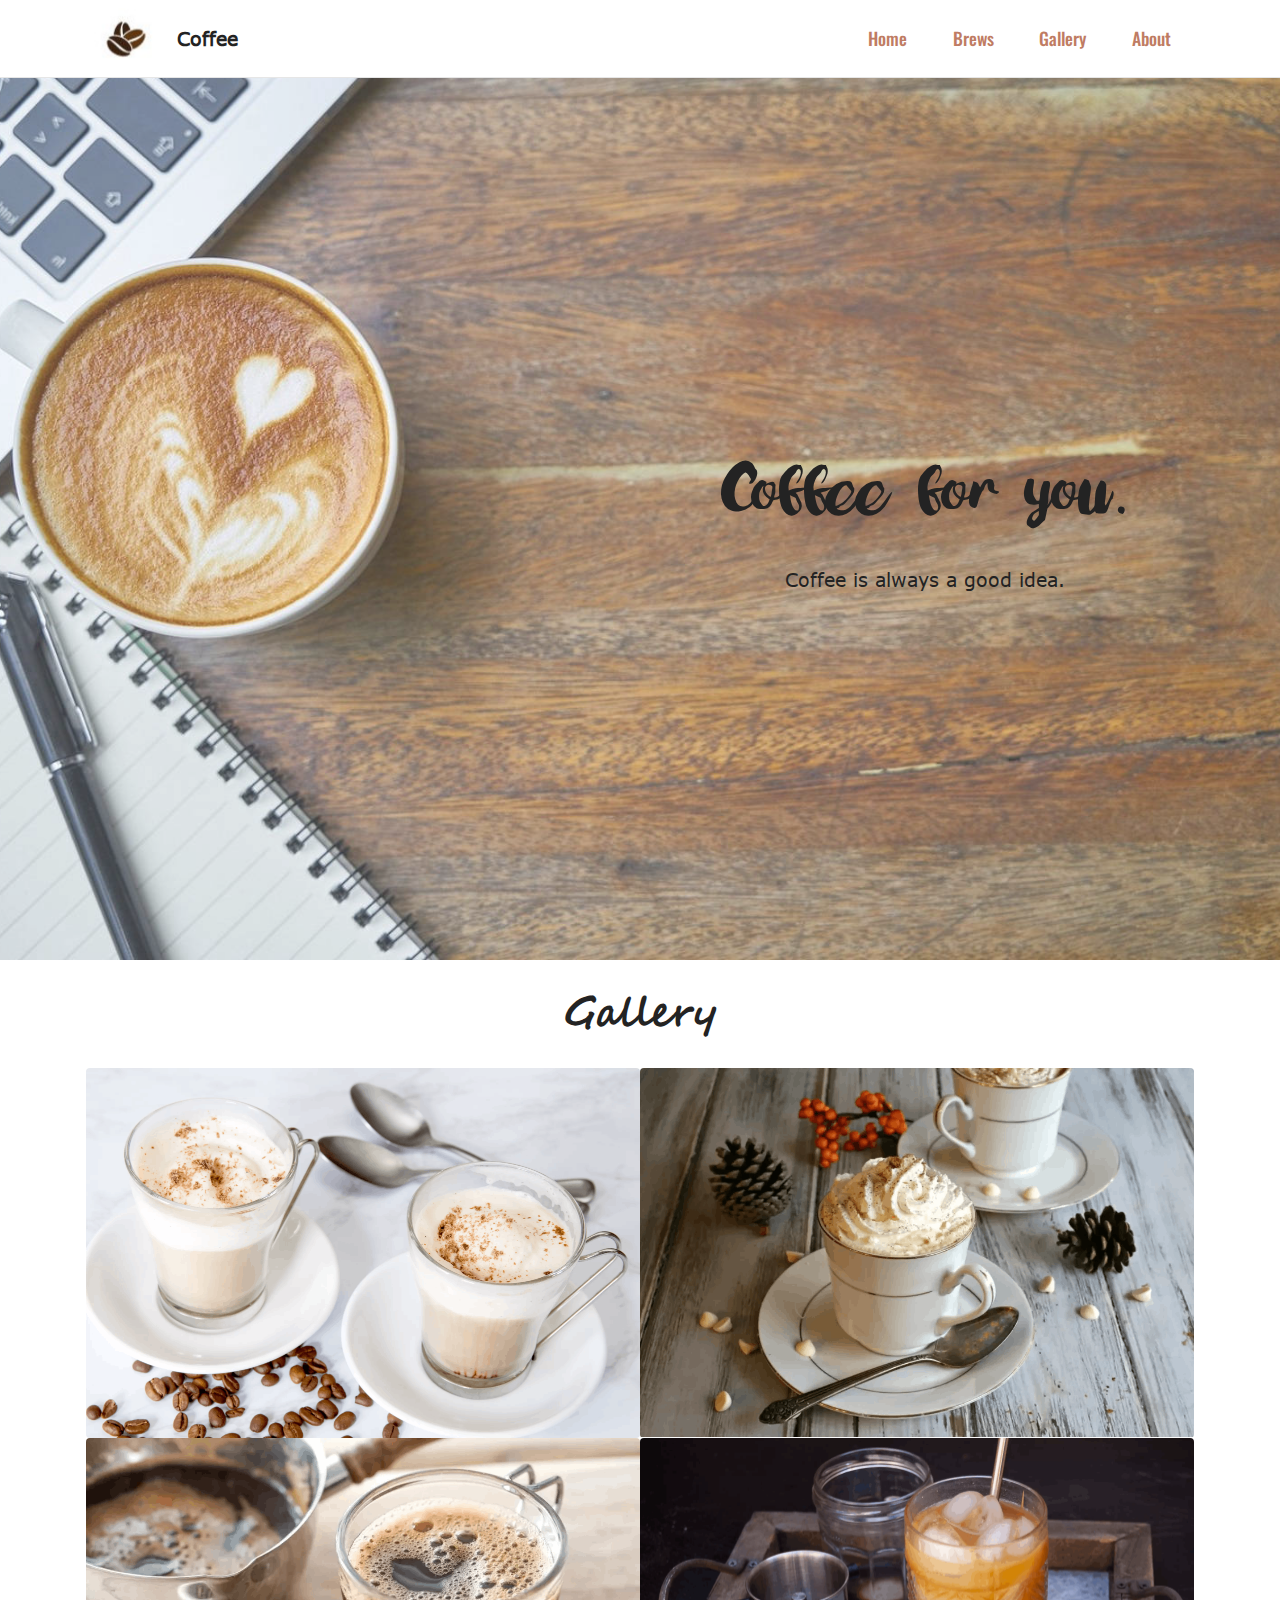
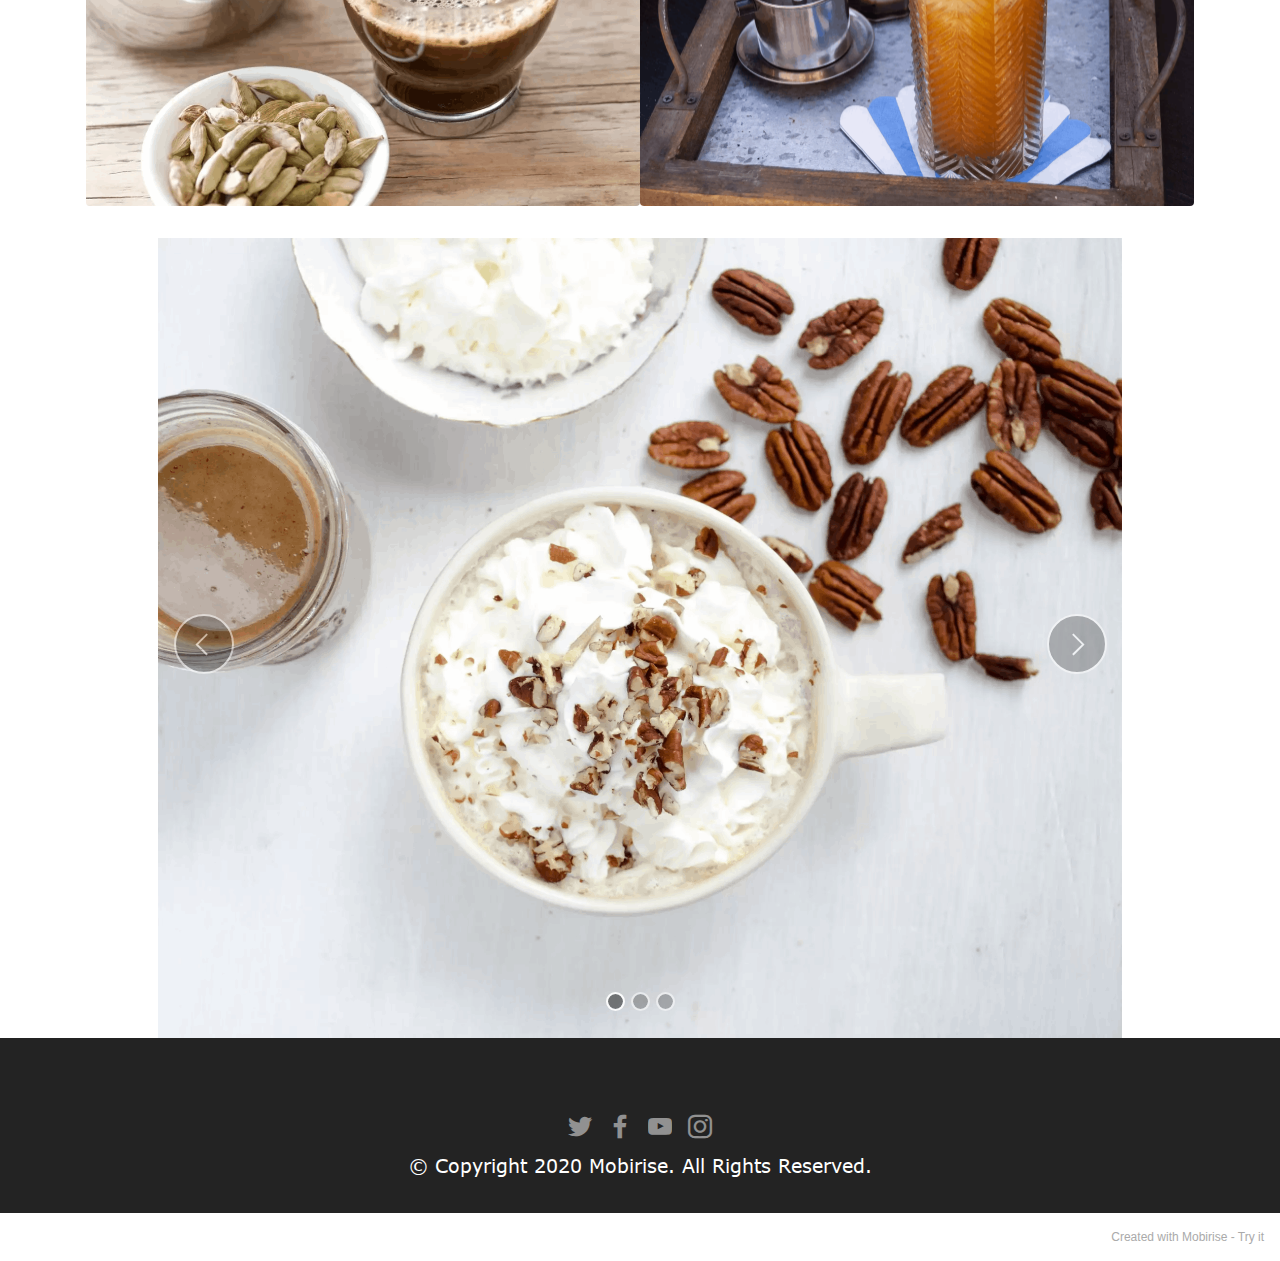
<file: page3.html>
<!DOCTYPE html>
<html  >
<head>
  <!-- Site made with Mobirise Website Builder v5.3.5, https://mobirise.com -->
  <meta charset="UTF-8">
  <meta http-equiv="X-UA-Compatible" content="IE=edge">
  <meta name="generator" content="Mobirise v5.3.5, mobirise.com">
  <meta name="viewport" content="width=device-width, initial-scale=1, minimum-scale=1">
  <link rel="shortcut icon" href="assets/images/vector-coffee-beans-icon-260nw-1190131798-96x83.jpeg" type="image/x-icon">
  <meta name="description" content="">
  
  
  <title>Gallery</title>
  <link rel="stylesheet" href="assets/web/assets/mobirise-icons2/mobirise2.css">
  <link rel="stylesheet" href="assets/tether/tether.min.css">
  <link rel="stylesheet" href="assets/bootstrap/css/bootstrap.min.css">
  <link rel="stylesheet" href="assets/bootstrap/css/bootstrap-grid.min.css">
  <link rel="stylesheet" href="assets/bootstrap/css/bootstrap-reboot.min.css">
  <link rel="stylesheet" href="assets/dropdown/css/style.css">
  <link rel="stylesheet" href="assets/socicon/css/styles.css">
  <link rel="stylesheet" href="assets/theme/css/style.css">
  <link href="assets/fonts/style.css" rel="stylesheet">
  <link rel="preload" href="https://fonts.googleapis.com/css?family=Dancing+Script:400,500,600,700&display=swap" as="style" onload="this.onload=null;this.rel='stylesheet'">
  <noscript><link rel="stylesheet" href="https://fonts.googleapis.com/css?family=Dancing+Script:400,500,600,700&display=swap"></noscript>
  <link rel="preload" href="https://fonts.googleapis.com/css?family=Oswald:200,300,400,500,600,700&display=swap" as="style" onload="this.onload=null;this.rel='stylesheet'">
  <noscript><link rel="stylesheet" href="https://fonts.googleapis.com/css?family=Oswald:200,300,400,500,600,700&display=swap"></noscript>
  <link rel="preload" as="style" href="assets/mobirise/css/mbr-additional.css"><link rel="stylesheet" href="assets/mobirise/css/mbr-additional.css" type="text/css">
  
  
  
  
</head>
<body>
  
  <section class="menu cid-s48OLK6784" once="menu" id="menu1-o">
    
    <nav class="navbar navbar-dropdown navbar-fixed-top navbar-expand-lg">
        <div class="container">
            <div class="navbar-brand">
                <span class="navbar-logo">
                    
                        <img src="assets/images/vector-coffee-beans-icon-260nw-1190131798-96x83.jpeg" alt="Lil Beanie" style="height: 3.8rem;">
                    
                </span>
                <span class="navbar-caption-wrap"><a class="navbar-caption text-black display-7" href="https://mobiri.se">Coffee</a></span>
            </div>
            <button class="navbar-toggler" type="button" data-toggle="collapse" data-target="#navbarSupportedContent" aria-controls="navbarNavAltMarkup" aria-expanded="false" aria-label="Toggle navigation">
                <div class="hamburger">
                    <span></span>
                    <span></span>
                    <span></span>
                    <span></span>
                </div>
            </button>
            <div class="collapse navbar-collapse" id="navbarSupportedContent">
                <ul class="navbar-nav nav-dropdown nav-right" data-app-modern-menu="true"><li class="nav-item"><a class="nav-link link text-secondary text-primary display-4" href="index.html">Home</a></li>
                    <li class="nav-item"><a class="nav-link link text-secondary text-primary display-4" href="page2.html">Brews</a></li><li class="nav-item"><a class="nav-link link text-secondary text-primary display-4" href="page3.html">Gallery</a></li><li class="nav-item"><a class="nav-link link text-secondary text-primary display-4" href="page1.html">About</a></li></ul>
                
                
            </div>
        </div>
    </nav>

</section>

<section class="header3 cid-sxpn0HeXDM mbr-fullscreen" id="header3-10">

    

    <div class="mbr-overlay" style="opacity: 0.2; background-color: rgb(255, 255, 255);"></div>

    <div class="align-center container">
        <div class="row justify-content-end">
            <div class="col-12 col-lg-6">
                <h1 class="mbr-section-title mbr-fonts-style mb-3 display-1">Coffee for you.</h1>
                
                <p class="mbr-text mbr-fonts-style display-7">Coffee is always a good idea.</p>
                
            </div>
        </div>
    </div>
</section>

<section class="gallery1 cid-sxpoVhOth8" id="gallery1-12">
    
    
    <div class="container">
        <div class="mbr-section-head">
            <h4 class="mbr-section-title mbr-fonts-style align-center mb-0 display-2">
                <strong>Gallery</strong></h4>
            
        </div>
        <div class="row mt-4">
            <div class="item features-image сol-12 col-md-6 col-lg-6">
                <div class="item-wrapper">
                    <div class="item-img">
                        <img src="assets/images/11-1108x739.png" alt="">
                    </div>
                    
                    
                </div>
            </div>
            <div class="item features-image сol-12 col-md-6 col-lg-6">
                <div class="item-wrapper">
                    <div class="item-img">
                        <img src="assets/images/33-975x650.png" alt="">
                    </div>
                    
                    
                </div>
            </div>
            <div class="item features-image сol-12 col-md-6 col-lg-6">
                <div class="item-wrapper">
                    <div class="item-img">
                        <img src="assets/images/55-977x650.png" alt="">
                    </div>
                    
                    
                </div>
            </div>
            <div class="item features-image сol-12 col-md-6 col-lg-6">
                <div class="item-wrapper">
                    <div class="item-img">
                        <img src="assets/images/88-1108x737.png" alt="" title="">
                    </div>
                    
                    
                </div>
            </div>
        </div>
    </div>
</section>

<section class="slider2 cid-sxpqPmi5s5" id="slider2-14">
    

    
    <div class="container">
        <div class="row justify-content-center">
            <div class="col-12 col-md-11">
                <div class="carousel slide" id="sxvpAXTm3a" data-interval="5000">
                    
                    <ol class="carousel-indicators">
                        <li data-slide-to="0" class="active" data-target="#sxvpAXTm3a"></li>
                        <li data-slide-to="1" data-target="#sxvpAXTm3a"></li>
                        <li data-slide-to="2" data-target="#sxvpAXTm3a"></li>
                    </ol>
                    <div class="carousel-inner">
                        <div class="carousel-item slider-image item active">
                            <div class="item-wrapper">
                                <img class="d-block w-100" src="assets/images/22-1900x1576.png">
                                
                            </div>
                        </div>
                        <div class="carousel-item slider-image item">
                            <div class="item-wrapper">
                                <img class="d-block w-100" src="assets/images/66-960x960.png">
                                
                            </div>
                        </div>
                        <div class="carousel-item slider-image item">
                            <div class="item-wrapper">
                                <img class="d-block w-100" src="assets/images/77-1500x1852.png">
                                
                            </div>
                        </div>
                    </div>
                    <a class="carousel-control carousel-control-prev" role="button" data-slide="prev" href="#sxvpAXTm3a">
                        <span class="mobi-mbri mobi-mbri-arrow-prev" aria-hidden="true"></span>
                        <span class="sr-only">Previous</span>
                    </a>
                    <a class="carousel-control carousel-control-next" role="button" data-slide="next" href="#sxvpAXTm3a">
                        <span class="mobi-mbri mobi-mbri-arrow-next" aria-hidden="true"></span>
                        <span class="sr-only">Next</span>
                    </a>
                </div>
            </div>
        </div>
    </div>
</section>

<section class="footer3 cid-s48P1Icc8J" once="footers" id="footer3-p">

    

    

    <div class="container">
        <div class="media-container-row align-center mbr-white">
            <div class="row row-links">
                <ul class="foot-menu">
                    
                    
                    
                    
                    
                <li class="foot-menu-item mbr-fonts-style display-7"><a href="https://mobirise.com/help/" class="text-success">Help Center</a></li><li class="foot-menu-item mbr-fonts-style display-7"><a href="https://mobirise.com/help/" class="text-success">Help Center</a></li><li class="foot-menu-item mbr-fonts-style display-7"><a href="https://mobirise.com/help/" class="text-success">Help Center</a></li></ul>
            </div>
            <div class="row social-row">
                <div class="social-list align-right pb-2">
                    
                    
                    
                    
                    
                    
                <div class="soc-item">
                        <a href="https://twitter.com/mobirise" target="_blank">
                            <span class="socicon-twitter socicon mbr-iconfont mbr-iconfont-social"></span>
                        </a>
                    </div><div class="soc-item">
                        <a href="https://www.facebook.com/pages/Mobirise/1616226671953247" target="_blank">
                            <span class="socicon-facebook socicon mbr-iconfont mbr-iconfont-social"></span>
                        </a>
                    </div><div class="soc-item">
                        <a href="https://www.youtube.com/c/mobirise" target="_blank">
                            <span class="socicon-youtube socicon mbr-iconfont mbr-iconfont-social"></span>
                        </a>
                    </div><div class="soc-item">
                        <a href="https://instagram.com/mobirise" target="_blank">
                            <span class="mbr-iconfont mbr-iconfont-social socicon-instagram socicon"></span>
                        </a>
                    </div></div>
            </div>
            <div class="row row-copirayt">
                <p class="mbr-text mb-0 mbr-fonts-style mbr-white align-center display-7">
                    © Copyright 2020 Mobirise. All Rights Reserved.
                </p>
            </div>
        </div>
    </div>
</section><section style="background-color: #fff; font-family: -apple-system, BlinkMacSystemFont, 'Segoe UI', 'Roboto', 'Helvetica Neue', Arial, sans-serif; color:#aaa; font-size:12px; padding: 0; align-items: center; display: flex;"><a href="https://mobirise.site/g" style="flex: 1 1; height: 3rem; padding-left: 1rem;"></a><p style="flex: 0 0 auto; margin:0; padding-right:1rem;">Created with Mobirise - <a href="https://mobirise.site/k" style="color:#aaa;">Try it</a></p></section><script src="assets/web/assets/jquery/jquery.min.js"></script>  <script src="assets/popper/popper.min.js"></script>  <script src="assets/tether/tether.min.js"></script>  <script src="assets/bootstrap/js/bootstrap.min.js"></script>  <script src="assets/smoothscroll/smooth-scroll.js"></script>  <script src="assets/dropdown/js/nav-dropdown.js"></script>  <script src="assets/dropdown/js/navbar-dropdown.js"></script>  <script src="assets/touchswipe/jquery.touch-swipe.min.js"></script>  <script src="assets/theme/js/script.js"></script>  
  
  
 <div id="scrollToTop" class="scrollToTop mbr-arrow-up"><a style="text-align: center;"><i class="mbr-arrow-up-icon mbr-arrow-up-icon-cm cm-icon cm-icon-smallarrow-up"></i></a></div>
  </body>
</html>
</file>
<file: assets/dropdown/css/style.css>
.navbar-dropdown {
  left: 0;
  padding: 0;
  position: absolute;
  right: 0;
  top: 0;
  transition: all 0.45s ease;
  z-index: 1030;
  background: #282828; }
  .navbar-dropdown .navbar-logo {
    margin-right: 0.8rem;
    transition: margin 0.3s ease-in-out;
    vertical-align: middle; }
    .navbar-dropdown .navbar-logo img {
      height: 3.125rem;
      transition: all 0.3s ease-in-out; }
    .navbar-dropdown .navbar-logo.mbr-iconfont {
      font-size: 3.125rem;
      line-height: 3.125rem; }
  .navbar-dropdown .navbar-caption {
    font-weight: 700;
    white-space: normal;
    vertical-align: -4px;
    line-height: 3.125rem !important; }
    .navbar-dropdown .navbar-caption, .navbar-dropdown .navbar-caption:hover {
      color: inherit;
      text-decoration: none; }
  .navbar-dropdown .mbr-iconfont + .navbar-caption {
    vertical-align: -1px; }
  .navbar-dropdown.navbar-fixed-top {
    position: fixed; }
  .navbar-dropdown .navbar-brand span {
    vertical-align: -4px; }
  .navbar-dropdown.bg-color.transparent {
    background: none; }
  .navbar-dropdown.navbar-short .navbar-brand {
    padding: 0.625rem 0; }
    .navbar-dropdown.navbar-short .navbar-brand span {
      vertical-align: -1px; }
  .navbar-dropdown.navbar-short .navbar-caption {
    line-height: 2.375rem !important;
    vertical-align: -2px; }
  .navbar-dropdown.navbar-short .navbar-logo {
    margin-right: 0.5rem; }
    .navbar-dropdown.navbar-short .navbar-logo img {
      height: 2.375rem; }
    .navbar-dropdown.navbar-short .navbar-logo.mbr-iconfont {
      font-size: 2.375rem;
      line-height: 2.375rem; }
  .navbar-dropdown.navbar-short .mbr-table-cell {
    height: 3.625rem; }
  .navbar-dropdown .navbar-close {
    left: 0.6875rem;
    position: fixed;
    top: 0.75rem;
    z-index: 1000; }
  .navbar-dropdown .hamburger-icon {
    content: "";
    display: inline-block;
    vertical-align: middle;
    width: 16px;
    -webkit-box-shadow: 0 -6px 0 1px #282828,0 0 0 1px #282828,0 6px 0 1px #282828;
    -moz-box-shadow: 0 -6px 0 1px #282828,0 0 0 1px #282828,0 6px 0 1px #282828;
    box-shadow: 0 -6px 0 1px #282828,0 0 0 1px #282828,0 6px 0 1px #282828; }

.dropdown-menu .dropdown-toggle[data-toggle="dropdown-submenu"]::after {
  border-bottom: 0.35em solid transparent;
  border-left: 0.35em solid;
  border-right: 0;
  border-top: 0.35em solid transparent;
  margin-left: 0.3rem; }

.dropdown-menu .dropdown-item:focus {
  outline: 0; }

.nav-dropdown {
  font-size: 0.75rem;
  font-weight: 500;
  height: auto !important; }
  .nav-dropdown .nav-btn {
    padding-left: 1rem; }
  .nav-dropdown .link {
    margin: .667em 1.667em;
    font-weight: 500;
    padding: 0;
    transition: color .2s ease-in-out; }
    .nav-dropdown .link.dropdown-toggle {
      margin-right: 2.583em; }
      .nav-dropdown .link.dropdown-toggle::after {
        margin-left: .25rem;
        border-top: 0.35em solid;
        border-right: 0.35em solid transparent;
        border-left: 0.35em solid transparent;
        border-bottom: 0; }
      .nav-dropdown .link.dropdown-toggle[aria-expanded="true"] {
        margin: 0;
        padding: 0.667em 3.263em  0.667em 1.667em; }
  .nav-dropdown .link::after,
  .nav-dropdown .dropdown-item::after {
    color: inherit; }
  .nav-dropdown .btn {
    font-size: 0.75rem;
    font-weight: 700;
    letter-spacing: 0;
    margin-bottom: 0;
    padding-left: 1.25rem;
    padding-right: 1.25rem; }
  .nav-dropdown .dropdown-menu {
    border-radius: 0;
    border: 0;
    left: 0;
    margin: 0;
    padding-bottom: 1.25rem;
    padding-top: 1.25rem;
    position: relative; }
  .nav-dropdown .dropdown-submenu {
    margin-left: 0.125rem;
    top: 0; }
  .nav-dropdown .dropdown-item {
    font-weight: 500;
    line-height: 2;
    padding: 0.3846em 4.615em 0.3846em 1.5385em;
    position: relative;
    transition: color .2s ease-in-out, background-color .2s ease-in-out; }
    .nav-dropdown .dropdown-item::after {
      margin-top: -0.3077em;
      position: absolute;
      right: 1.1538em;
      top: 50%; }
    .nav-dropdown .dropdown-item:focus, .nav-dropdown .dropdown-item:hover {
      background: none; }

@media (max-width: 767px) {
  .nav-dropdown.navbar-toggleable-sm {
    bottom: 0;
    display: none;
    left: 0;
    overflow-x: hidden;
    position: fixed;
    top: 0;
    transform: translateX(-100%);
    -ms-transform: translateX(-100%);
    -webkit-transform: translateX(-100%);
    width: 18.75rem;
    z-index: 999; } }
.nav-dropdown.navbar-toggleable-xl {
  bottom: 0;
  display: none;
  left: 0;
  overflow-x: hidden;
  position: fixed;
  top: 0;
  transform: translateX(-100%);
  -ms-transform: translateX(-100%);
  -webkit-transform: translateX(-100%);
  width: 18.75rem;
  z-index: 999; }

.nav-dropdown-sm {
  display: block !important;
  overflow-x: hidden;
  overflow: auto;
  padding-top: 3.875rem; }
  .nav-dropdown-sm::after {
    content: "";
    display: block;
    height: 3rem;
    width: 100%; }
  .nav-dropdown-sm.collapse.in ~ .navbar-close {
    display: block !important; }
  .nav-dropdown-sm.collapsing, .nav-dropdown-sm.collapse.in {
    transform: translateX(0);
    -ms-transform: translateX(0);
    -webkit-transform: translateX(0);
    transition: all 0.25s ease-out;
    -webkit-transition: all 0.25s ease-out;
    background: #282828; }
  .nav-dropdown-sm.collapsing[aria-expanded="false"] {
    transform: translateX(-100%);
    -ms-transform: translateX(-100%);
    -webkit-transform: translateX(-100%); }
  .nav-dropdown-sm .nav-item {
    display: block;
    margin-left: 0 !important;
    padding-left: 0; }
  .nav-dropdown-sm .link,
  .nav-dropdown-sm .dropdown-item {
    border-top: 1px dotted rgba(255, 255, 255, 0.1);
    font-size: 0.8125rem;
    line-height: 1.6;
    margin: 0 !important;
    padding: 0.875rem 2.4rem 0.875rem 1.5625rem !important;
    position: relative;
    white-space: normal; }
    .nav-dropdown-sm .link:focus, .nav-dropdown-sm .link:hover,
    .nav-dropdown-sm .dropdown-item:focus,
    .nav-dropdown-sm .dropdown-item:hover {
      background: rgba(0, 0, 0, 0.2) !important;
      color: #c0a375; }
  .nav-dropdown-sm .nav-btn {
    position: relative;
    padding: 1.5625rem 1.5625rem 0 1.5625rem; }
    .nav-dropdown-sm .nav-btn::before {
      border-top: 1px dotted rgba(255, 255, 255, 0.1);
      content: "";
      left: 0;
      position: absolute;
      top: 0;
      width: 100%; }
    .nav-dropdown-sm .nav-btn + .nav-btn {
      padding-top: 0.625rem; }
      .nav-dropdown-sm .nav-btn + .nav-btn::before {
        display: none; }
  .nav-dropdown-sm .btn {
    padding: 0.625rem 0; }
  .nav-dropdown-sm .dropdown-toggle[data-toggle="dropdown-submenu"]::after {
    margin-left: .25rem;
    border-top: 0.35em solid;
    border-right: 0.35em solid transparent;
    border-left: 0.35em solid transparent;
    border-bottom: 0; }
  .nav-dropdown-sm .dropdown-toggle[data-toggle="dropdown-submenu"][aria-expanded="true"]::after {
    border-top: 0;
    border-right: 0.35em solid transparent;
    border-left: 0.35em solid transparent;
    border-bottom: 0.35em solid; }
  .nav-dropdown-sm .dropdown-menu {
    margin: 0;
    padding: 0;
    position: relative;
    top: 0;
    left: 0;
    width: 100%;
    border: 0;
    float: none;
    border-radius: 0;
    background: none; }
  .nav-dropdown-sm .dropdown-submenu {
    left: 100%;
    margin-left: 0.125rem;
    margin-top: -1.25rem;
    top: 0; }

.navbar-toggleable-sm .nav-dropdown .dropdown-menu {
  position: absolute; }

.navbar-toggleable-sm .nav-dropdown .dropdown-submenu {
  left: 100%;
  margin-left: 0.125rem;
  margin-top: -1.25rem;
  top: 0; }

.navbar-toggleable-sm.opened .nav-dropdown .dropdown-menu {
  position: relative; }

.navbar-toggleable-sm.opened .nav-dropdown .dropdown-submenu {
  left: 0;
  margin-left: 00rem;
  margin-top: 0rem;
  top: 0; }

.is-builder .nav-dropdown.collapsing {
  transition: none !important; }

/*# sourceMappingURL=style.css.map */
</file>
<file: assets/socicon/css/styles.css>
@charset "UTF-8";

@font-face {
  font-family: 'Socicon';
  src:  url('../fonts/socicon.eot');
  src:  url('../fonts/socicon.eot?#iefix') format('embedded-opentype'),
    url('../fonts/socicon.woff2') format('woff2'),
    url('../fonts/socicon.ttf') format('truetype'),
    url('../fonts/socicon.woff') format('woff'),
    url('../fonts/socicon.svg#socicon') format('svg');
  font-weight: normal;
  font-style: normal;
  font-display: swap;
}

[data-icon]:before {
  font-family: "socicon" !important;
  content: attr(data-icon);
  font-style: normal !important;
  font-weight: normal !important;
  font-variant: normal !important;
  text-transform: none !important;
  speak: none;
  line-height: 1;
  -webkit-font-smoothing: antialiased;
  -moz-osx-font-smoothing: grayscale;
}

[class^="socicon-"], [class*=" socicon-"] {
  /* use !important to prevent issues with browser extensions that change fonts */
  font-family: 'Socicon' !important;
  speak: none;
  font-style: normal;
  font-weight: normal;
  font-variant: normal;
  text-transform: none;
  line-height: 1;

  /* Better Font Rendering =========== */
  -webkit-font-smoothing: antialiased;
  -moz-osx-font-smoothing: grayscale;
}

.socicon-eitaa:before {
  content: "\e97c";
}
.socicon-soroush:before {
  content: "\e97d";
}
.socicon-bale:before {
  content: "\e97e";
}
.socicon-zazzle:before {
  content: "\e97b";
}
.socicon-society6:before {
  content: "\e97a";
}
.socicon-redbubble:before {
  content: "\e979";
}
.socicon-avvo:before {
  content: "\e978";
}
.socicon-stitcher:before {
  content: "\e977";
}
.socicon-googlehangouts:before {
  content: "\e974";
}
.socicon-dlive:before {
  content: "\e975";
}
.socicon-vsco:before {
  content: "\e976";
}
.socicon-flipboard:before {
  content: "\e973";
}
.socicon-ubuntu:before {
  content: "\e958";
}
.socicon-artstation:before {
  content: "\e959";
}
.socicon-invision:before {
  content: "\e95a";
}
.socicon-torial:before {
  content: "\e95b";
}
.socicon-collectorz:before {
  content: "\e95c";
}
.socicon-seenthis:before {
  content: "\e95d";
}
.socicon-googleplaymusic:before {
  content: "\e95e";
}
.socicon-debian:before {
  content: "\e95f";
}
.socicon-filmfreeway:before {
  content: "\e960";
}
.socicon-gnome:before {
  content: "\e961";
}
.socicon-itchio:before {
  content: "\e962";
}
.socicon-jamendo:before {
  content: "\e963";
}
.socicon-mix:before {
  content: "\e964";
}
.socicon-sharepoint:before {
  content: "\e965";
}
.socicon-tinder:before {
  content: "\e966";
}
.socicon-windguru:before {
  content: "\e967";
}
.socicon-cdbaby:before {
  content: "\e968";
}
.socicon-elementaryos:before {
  content: "\e969";
}
.socicon-stage32:before {
  content: "\e96a";
}
.socicon-tiktok:before {
  content: "\e96b";
}
.socicon-gitter:before {
  content: "\e96c";
}
.socicon-letterboxd:before {
  content: "\e96d";
}
.socicon-threema:before {
  content: "\e96e";
}
.socicon-splice:before {
  content: "\e96f";
}
.socicon-metapop:before {
  content: "\e970";
}
.socicon-naver:before {
  content: "\e971";
}
.socicon-remote:before {
  content: "\e972";
}
.socicon-internet:before {
  content: "\e957";
}
.socicon-moddb:before {
  content: "\e94b";
}
.socicon-indiedb:before {
  content: "\e94c";
}
.socicon-traxsource:before {
  content: "\e94d";
}
.socicon-gamefor:before {
  content: "\e94e";
}
.socicon-pixiv:before {
  content: "\e94f";
}
.socicon-myanimelist:before {
  content: "\e950";
}
.socicon-blackberry:before {
  content: "\e951";
}
.socicon-wickr:before {
  content: "\e952";
}
.socicon-spip:before {
  content: "\e953";
}
.socicon-napster:before {
  content: "\e954";
}
.socicon-beatport:before {
  content: "\e955";
}
.socicon-hackerone:before {
  content: "\e956";
}
.socicon-hackernews:before {
  content: "\e946";
}
.socicon-smashwords:before {
  content: "\e947";
}
.socicon-kobo:before {
  content: "\e948";
}
.socicon-bookbub:before {
  content: "\e949";
}
.socicon-mailru:before {
  content: "\e94a";
}
.socicon-gitlab:before {
  content: "\e945";
}
.socicon-instructables:before {
  content: "\e944";
}
.socicon-portfolio:before {
  content: "\e943";
}
.socicon-codered:before {
  content: "\e940";
}
.socicon-origin:before {
  content: "\e941";
}
.socicon-nextdoor:before {
  content: "\e942";
}
.socicon-udemy:before {
  content: "\e93f";
}
.socicon-livemaster:before {
  content: "\e93e";
}
.socicon-crunchbase:before {
  content: "\e93b";
}
.socicon-homefy:before {
  content: "\e93c";
}
.socicon-calendly:before {
  content: "\e93d";
}
.socicon-realtor:before {
  content: "\e90f";
}
.socicon-tidal:before {
  content: "\e910";
}
.socicon-qobuz:before {
  content: "\e911";
}
.socicon-natgeo:before {
  content: "\e912";
}
.socicon-mastodon:before {
  content: "\e913";
}
.socicon-unsplash:before {
  content: "\e914";
}
.socicon-homeadvisor:before {
  content: "\e915";
}
.socicon-angieslist:before {
  content: "\e916";
}
.socicon-codepen:before {
  content: "\e917";
}
.socicon-slack:before {
  content: "\e918";
}
.socicon-openaigym:before {
  content: "\e919";
}
.socicon-logmein:before {
  content: "\e91a";
}
.socicon-fiverr:before {
  content: "\e91b";
}
.socicon-gotomeeting:before {
  content: "\e91c";
}
.socicon-aliexpress:before {
  content: "\e91d";
}
.socicon-guru:before {
  content: "\e91e";
}
.socicon-appstore:before {
  content: "\e91f";
}
.socicon-homes:before {
  content: "\e920";
}
.socicon-zoom:before {
  content: "\e921";
}
.socicon-alibaba:before {
  content: "\e922";
}
.socicon-craigslist:before {
  content: "\e923";
}
.socicon-wix:before {
  content: "\e924";
}
.socicon-redfin:before {
  content: "\e925";
}
.socicon-googlecalendar:before {
  content: "\e926";
}
.socicon-shopify:before {
  content: "\e927";
}
.socicon-freelancer:before {
  content: "\e928";
}
.socicon-seedrs:before {
  content: "\e929";
}
.socicon-bing:before {
  content: "\e92a";
}
.socicon-doodle:before {
  content: "\e92b";
}
.socicon-bonanza:before {
  content: "\e92c";
}
.socicon-squarespace:before {
  content: "\e92d";
}
.socicon-toptal:before {
  content: "\e92e";
}
.socicon-gust:before {
  content: "\e92f";
}
.socicon-ask:before {
  content: "\e930";
}
.socicon-trulia:before {
  content: "\e931";
}
.socicon-loomly:before {
  content: "\e932";
}
.socicon-ghost:before {
  content: "\e933";
}
.socicon-upwork:before {
  content: "\e934";
}
.socicon-fundable:before {
  content: "\e935";
}
.socicon-booking:before {
  content: "\e936";
}
.socicon-googlemaps:before {
  content: "\e937";
}
.socicon-zillow:before {
  content: "\e938";
}
.socicon-niconico:before {
  content: "\e939";
}
.socicon-toneden:before {
  content: "\e93a";
}
.socicon-augment:before {
  content: "\e908";
}
.socicon-bitbucket:before {
  content: "\e909";
}
.socicon-fyuse:before {
  content: "\e90a";
}
.socicon-yt-gaming:before {
  content: "\e90b";
}
.socicon-sketchfab:before {
  content: "\e90c";
}
.socicon-mobcrush:before {
  content: "\e90d";
}
.socicon-microsoft:before {
  content: "\e90e";
}
.socicon-pandora:before {
  content: "\e907";
}
.socicon-messenger:before {
  content: "\e906";
}
.socicon-gamewisp:before {
  content: "\e905";
}
.socicon-bloglovin:before {
  content: "\e904";
}
.socicon-tunein:before {
  content: "\e903";
}
.socicon-gamejolt:before {
  content: "\e901";
}
.socicon-trello:before {
  content: "\e902";
}
.socicon-spreadshirt:before {
  content: "\e900";
}
.socicon-500px:before {
  content: "\e000";
}
.socicon-8tracks:before {
  content: "\e001";
}
.socicon-airbnb:before {
  content: "\e002";
}
.socicon-alliance:before {
  content: "\e003";
}
.socicon-amazon:before {
  content: "\e004";
}
.socicon-amplement:before {
  content: "\e005";
}
.socicon-android:before {
  content: "\e006";
}
.socicon-angellist:before {
  content: "\e007";
}
.socicon-apple:before {
  content: "\e008";
}
.socicon-appnet:before {
  content: "\e009";
}
.socicon-baidu:before {
  content: "\e00a";
}
.socicon-bandcamp:before {
  content: "\e00b";
}
.socicon-battlenet:before {
  content: "\e00c";
}
.socicon-mixer:before {
  content: "\e00d";
}
.socicon-bebee:before {
  content: "\e00e";
}
.socicon-bebo:before {
  content: "\e00f";
}
.socicon-behance:before {
  content: "\e010";
}
.socicon-blizzard:before {
  content: "\e011";
}
.socicon-blogger:before {
  content: "\e012";
}
.socicon-buffer:before {
  content: "\e013";
}
.socicon-chrome:before {
  content: "\e014";
}
.socicon-coderwall:before {
  content: "\e015";
}
.socicon-curse:before {
  content: "\e016";
}
.socicon-dailymotion:before {
  content: "\e017";
}
.socicon-deezer:before {
  content: "\e018";
}
.socicon-delicious:before {
  content: "\e019";
}
.socicon-deviantart:before {
  content: "\e01a";
}
.socicon-diablo:before {
  content: "\e01b";
}
.socicon-digg:before {
  content: "\e01c";
}
.socicon-discord:before {
  content: "\e01d";
}
.socicon-disqus:before {
  content: "\e01e";
}
.socicon-douban:before {
  content: "\e01f";
}
.socicon-draugiem:before {
  content: "\e020";
}
.socicon-dribbble:before {
  content: "\e021";
}
.socicon-drupal:before {
  content: "\e022";
}
.socicon-ebay:before {
  content: "\e023";
}
.socicon-ello:before {
  content: "\e024";
}
.socicon-endomodo:before {
  content: "\e025";
}
.socicon-envato:before {
  content: "\e026";
}
.socicon-etsy:before {
  content: "\e027";
}
.socicon-facebook:before {
  content: "\e028";
}
.socicon-feedburner:before {
  content: "\e029";
}
.socicon-filmweb:before {
  content: "\e02a";
}
.socicon-firefox:before {
  content: "\e02b";
}
.socicon-flattr:before {
  content: "\e02c";
}
.socicon-flickr:before {
  content: "\e02d";
}
.socicon-formulr:before {
  content: "\e02e";
}
.socicon-forrst:before {
  content: "\e02f";
}
.socicon-foursquare:before {
  content: "\e030";
}
.socicon-friendfeed:before {
  content: "\e031";
}
.socicon-github:before {
  content: "\e032";
}
.socicon-goodreads:before {
  content: "\e033";
}
.socicon-google:before {
  content: "\e034";
}
.socicon-googlescholar:before {
  content: "\e035";
}
.socicon-googlegroups:before {
  content: "\e036";
}
.socicon-googlephotos:before {
  content: "\e037";
}
.socicon-googleplus:before {
  content: "\e038";
}
.socicon-grooveshark:before {
  content: "\e039";
}
.socicon-hackerrank:before {
  content: "\e03a";
}
.socicon-hearthstone:before {
  content: "\e03b";
}
.socicon-hellocoton:before {
  content: "\e03c";
}
.socicon-heroes:before {
  content: "\e03d";
}
.socicon-smashcast:before {
  content: "\e03e";
}
.socicon-horde:before {
  content: "\e03f";
}
.socicon-houzz:before {
  content: "\e040";
}
.socicon-icq:before {
  content: "\e041";
}
.socicon-identica:before {
  content: "\e042";
}
.socicon-imdb:before {
  content: "\e043";
}
.socicon-instagram:before {
  content: "\e044";
}
.socicon-issuu:before {
  content: "\e045";
}
.socicon-istock:before {
  content: "\e046";
}
.socicon-itunes:before {
  content: "\e047";
}
.socicon-keybase:before {
  content: "\e048";
}
.socicon-lanyrd:before {
  content: "\e049";
}
.socicon-lastfm:before {
  content: "\e04a";
}
.socicon-line:before {
  content: "\e04b";
}
.socicon-linkedin:before {
  content: "\e04c";
}
.socicon-livejournal:before {
  content: "\e04d";
}
.socicon-lyft:before {
  content: "\e04e";
}
.socicon-macos:before {
  content: "\e04f";
}
.socicon-mail:before {
  content: "\e050";
}
.socicon-medium:before {
  content: "\e051";
}
.socicon-meetup:before {
  content: "\e052";
}
.socicon-mixcloud:before {
  content: "\e053";
}
.socicon-modelmayhem:before {
  content: "\e054";
}
.socicon-mumble:before {
  content: "\e055";
}
.socicon-myspace:before {
  content: "\e056";
}
.socicon-newsvine:before {
  content: "\e057";
}
.socicon-nintendo:before {
  content: "\e058";
}
.socicon-npm:before {
  content: "\e059";
}
.socicon-odnoklassniki:before {
  content: "\e05a";
}
.socicon-openid:before {
  content: "\e05b";
}
.socicon-opera:before {
  content: "\e05c";
}
.socicon-outlook:before {
  content: "\e05d";
}
.socicon-overwatch:before {
  content: "\e05e";
}
.socicon-patreon:before {
  content: "\e05f";
}
.socicon-paypal:before {
  content: "\e060";
}
.socicon-periscope:before {
  content: "\e061";
}
.socicon-persona:before {
  content: "\e062";
}
.socicon-pinterest:before {
  content: "\e063";
}
.socicon-play:before {
  content: "\e064";
}
.socicon-player:before {
  content: "\e065";
}
.socicon-playstation:before {
  content: "\e066";
}
.socicon-pocket:before {
  content: "\e067";
}
.socicon-qq:before {
  content: "\e068";
}
.socicon-quora:before {
  content: "\e069";
}
.socicon-raidcall:before {
  content: "\e06a";
}
.socicon-ravelry:before {
  content: "\e06b";
}
.socicon-reddit:before {
  content: "\e06c";
}
.socicon-renren:before {
  content: "\e06d";
}
.socicon-researchgate:before {
  content: "\e06e";
}
.socicon-residentadvisor:before {
  content: "\e06f";
}
.socicon-reverbnation:before {
  content: "\e070";
}
.socicon-rss:before {
  content: "\e071";
}
.socicon-sharethis:before {
  content: "\e072";
}
.socicon-skype:before {
  content: "\e073";
}
.socicon-slideshare:before {
  content: "\e074";
}
.socicon-smugmug:before {
  content: "\e075";
}
.socicon-snapchat:before {
  content: "\e076";
}
.socicon-songkick:before {
  content: "\e077";
}
.socicon-soundcloud:before {
  content: "\e078";
}
.socicon-spotify:before {
  content: "\e079";
}
.socicon-stackexchange:before {
  content: "\e07a";
}
.socicon-stackoverflow:before {
  content: "\e07b";
}
.socicon-starcraft:before {
  content: "\e07c";
}
.socicon-stayfriends:before {
  content: "\e07d";
}
.socicon-steam:before {
  content: "\e07e";
}
.socicon-storehouse:before {
  content: "\e07f";
}
.socicon-strava:before {
  content: "\e080";
}
.socicon-streamjar:before {
  content: "\e081";
}
.socicon-stumbleupon:before {
  content: "\e082";
}
.socicon-swarm:before {
  content: "\e083";
}
.socicon-teamspeak:before {
  content: "\e084";
}
.socicon-teamviewer:before {
  content: "\e085";
}
.socicon-technorati:before {
  content: "\e086";
}
.socicon-telegram:before {
  content: "\e087";
}
.socicon-tripadvisor:before {
  content: "\e088";
}
.socicon-tripit:before {
  content: "\e089";
}
.socicon-triplej:before {
  content: "\e08a";
}
.socicon-tumblr:before {
  content: "\e08b";
}
.socicon-twitch:before {
  content: "\e08c";
}
.socicon-twitter:before {
  content: "\e08d";
}
.socicon-uber:before {
  content: "\e08e";
}
.socicon-ventrilo:before {
  content: "\e08f";
}
.socicon-viadeo:before {
  content: "\e090";
}
.socicon-viber:before {
  content: "\e091";
}
.socicon-viewbug:before {
  content: "\e092";
}
.socicon-vimeo:before {
  content: "\e093";
}
.socicon-vine:before {
  content: "\e094";
}
.socicon-vkontakte:before {
  content: "\e095";
}
.socicon-warcraft:before {
  content: "\e096";
}
.socicon-wechat:before {
  content: "\e097";
}
.socicon-weibo:before {
  content: "\e098";
}
.socicon-whatsapp:before {
  content: "\e099";
}
.socicon-wikipedia:before {
  content: "\e09a";
}
.socicon-windows:before {
  content: "\e09b";
}
.socicon-wordpress:before {
  content: "\e09c";
}
.socicon-wykop:before {
  content: "\e09d";
}
.socicon-xbox:before {
  content: "\e09e";
}
.socicon-xing:before {
  content: "\e09f";
}
.socicon-yahoo:before {
  content: "\e0a0";
}
.socicon-yammer:before {
  content: "\e0a1";
}
.socicon-yandex:before {
  content: "\e0a2";
}
.socicon-yelp:before {
  content: "\e0a3";
}
.socicon-younow:before {
  content: "\e0a4";
}
.socicon-youtube:before {
  content: "\e0a5";
}
.socicon-zapier:before {
  content: "\e0a6";
}
.socicon-zerply:before {
  content: "\e0a7";
}
.socicon-zomato:before {
  content: "\e0a8";
}
.socicon-zynga:before {
  content: "\e0a9";
}
</file>
<file: assets/theme/css/style.css>
@charset "UTF-8";
section {
  background-color: #ffffff;
}

body {
  font-style: normal;
  line-height: 1.5;
  font-weight: 400;
  color: #232323;
  position: relative;
}

section,
.container,
.container-fluid {
  position: relative;
  word-wrap: break-word;
}

a.mbr-iconfont:hover {
  text-decoration: none;
}

.article .lead p,
.article .lead ul,
.article .lead ol,
.article .lead pre,
.article .lead blockquote {
  margin-bottom: 0;
}

a {
  font-style: normal;
  font-weight: 400;
  cursor: pointer;
}
a, a:hover {
  text-decoration: none;
}

.mbr-section-title {
  font-style: normal;
  line-height: 1.3;
}

.mbr-section-subtitle {
  line-height: 1.3;
}

.mbr-text {
  font-style: normal;
  line-height: 1.7;
}

h1,
h2,
h3,
h4,
h5,
h6,
.display-1,
.display-2,
.display-4,
.display-5,
.display-7,
span,
p,
a {
  line-height: 1;
  word-break: break-word;
  word-wrap: break-word;
  font-weight: 400;
}

b,
strong {
  font-weight: bold;
}

input:-webkit-autofill, input:-webkit-autofill:hover, input:-webkit-autofill:focus, input:-webkit-autofill:active {
  transition-delay: 9999s;
  -webkit-transition-property: background-color, color;
  transition-property: background-color, color;
}

textarea[type=hidden] {
  display: none;
}

section {
  background-position: 50% 50%;
  background-repeat: no-repeat;
  background-size: cover;
}
section .mbr-background-video,
section .mbr-background-video-preview {
  position: absolute;
  bottom: 0;
  left: 0;
  right: 0;
  top: 0;
}

.hidden {
  visibility: hidden;
}

.mbr-z-index20 {
  z-index: 20;
}

/*! Base colors */
.mbr-white {
  color: #ffffff;
}

.mbr-black {
  color: #111111;
}

.mbr-bg-white {
  background-color: #ffffff;
}

.mbr-bg-black {
  background-color: #000000;
}

/*! Text-aligns */
.align-left {
  text-align: left;
}

.align-center {
  text-align: center;
}

.align-right {
  text-align: right;
}

/*! Font-weight  */
.mbr-light {
  font-weight: 300;
}

.mbr-regular {
  font-weight: 400;
}

.mbr-semibold {
  font-weight: 500;
}

.mbr-bold {
  font-weight: 700;
}

/*! Media  */
.media-content {
  flex-basis: 100%;
}

.media-container-row {
  display: flex;
  flex-direction: row;
  flex-wrap: wrap;
  justify-content: center;
  align-content: center;
  align-items: start;
}
.media-container-row .media-size-item {
  width: 400px;
}

.media-container-column {
  display: flex;
  flex-direction: column;
  flex-wrap: wrap;
  justify-content: center;
  align-content: center;
  align-items: stretch;
}
.media-container-column > * {
  width: 100%;
}

@media (min-width: 992px) {
  .media-container-row {
    flex-wrap: nowrap;
  }
}
figure {
  margin-bottom: 0;
  overflow: hidden;
}

figure[mbr-media-size] {
  transition: width 0.1s;
}

img,
iframe {
  display: block;
  width: 100%;
}

.card {
  background-color: transparent;
  border: none;
}

.card-box {
  width: 100%;
}

.card-img {
  text-align: center;
  flex-shrink: 0;
  -webkit-flex-shrink: 0;
}

.media {
  max-width: 100%;
  margin: 0 auto;
}

.mbr-figure {
  align-self: center;
}

.media-container > div {
  max-width: 100%;
}

.mbr-figure img,
.card-img img {
  width: 100%;
}

@media (max-width: 991px) {
  .media-size-item {
    width: auto !important;
  }

  .media {
    width: auto;
  }

  .mbr-figure {
    width: 100% !important;
  }
}
/*! Buttons */
.mbr-section-btn {
  margin-left: -0.6rem;
  margin-right: -0.6rem;
  font-size: 0;
}

.btn {
  font-weight: 600;
  border-width: 1px;
  font-style: normal;
  margin: 0.6rem 0.6rem;
  white-space: normal;
  transition: all 0.2s ease-in-out;
  display: inline-flex;
  align-items: center;
  justify-content: center;
  word-break: break-word;
}

.btn-sm {
  font-weight: 600;
  letter-spacing: 0px;
  transition: all 0.3s ease-in-out;
}

.btn-md {
  font-weight: 600;
  letter-spacing: 0px;
  transition: all 0.3s ease-in-out;
}

.btn-lg {
  font-weight: 600;
  letter-spacing: 0px;
  transition: all 0.3s ease-in-out;
}

.btn-form {
  margin: 0;
}
.btn-form:hover {
  cursor: pointer;
}

nav .mbr-section-btn {
  margin-left: 0rem;
  margin-right: 0rem;
}

/*! Btn icon margin */
.btn .mbr-iconfont,
.btn.btn-sm .mbr-iconfont {
  order: 1;
  cursor: pointer;
  margin-left: 0.5rem;
  vertical-align: sub;
}

.btn.btn-md .mbr-iconfont,
.btn.btn-md .mbr-iconfont {
  margin-left: 0.8rem;
}

.mbr-regular {
  font-weight: 400;
}

.mbr-semibold {
  font-weight: 500;
}

.mbr-bold {
  font-weight: 700;
}

[type=submit] {
  -webkit-appearance: none;
}

/*! Full-screen */
.mbr-fullscreen .mbr-overlay {
  min-height: 100vh;
}

.mbr-fullscreen {
  display: flex;
  display: -moz-flex;
  display: -ms-flex;
  display: -o-flex;
  align-items: center;
  min-height: 100vh;
  padding-top: 3rem;
  padding-bottom: 3rem;
}

/*! Map */
.map {
  height: 25rem;
  position: relative;
}
.map iframe {
  width: 100%;
  height: 100%;
}

/*! Scroll to top arrow */
.mbr-arrow-up {
  bottom: 25px;
  right: 90px;
  position: fixed;
  text-align: right;
  z-index: 5000;
  color: #ffffff;
  font-size: 22px;
}

.mbr-arrow-up a {
  background: rgba(0, 0, 0, 0.2);
  border-radius: 50%;
  color: #fff;
  display: inline-block;
  height: 60px;
  width: 60px;
  border: 2px solid #fff;
  outline-style: none !important;
  position: relative;
  text-decoration: none;
  transition: all 0.3s ease-in-out;
  cursor: pointer;
  text-align: center;
}
.mbr-arrow-up a:hover {
  background-color: rgba(0, 0, 0, 0.4);
}
.mbr-arrow-up a i {
  line-height: 60px;
}

.mbr-arrow-up-icon {
  display: block;
  color: #fff;
}

.mbr-arrow-up-icon::before {
  content: "›";
  display: inline-block;
  font-family: serif;
  font-size: 22px;
  line-height: 1;
  font-style: normal;
  position: relative;
  top: 6px;
  left: -4px;
  transform: rotate(-90deg);
}

/*! Arrow Down */
.mbr-arrow {
  position: absolute;
  bottom: 45px;
  left: 50%;
  width: 60px;
  height: 60px;
  cursor: pointer;
  background-color: rgba(80, 80, 80, 0.5);
  border-radius: 50%;
  transform: translateX(-50%);
}
@media (max-width: 767px) {
  .mbr-arrow {
    display: none;
  }
}
.mbr-arrow > a {
  display: inline-block;
  text-decoration: none;
  outline-style: none;
  -webkit-animation: arrowdown 1.7s ease-in-out infinite;
          animation: arrowdown 1.7s ease-in-out infinite;
  color: #ffffff;
}
.mbr-arrow > a > i {
  position: absolute;
  top: -2px;
  left: 15px;
  font-size: 2rem;
}

#scrollToTop a i::before {
  content: "";
  position: absolute;
  display: block;
  border-bottom: 2.5px solid #fff;
  border-left: 2.5px solid #fff;
  width: 27.8%;
  height: 27.8%;
  left: 50%;
  top: 51%;
  transform: translateY(-30%) translateX(-50%) rotate(135deg);
}

@keyframes arrowdown {
  0% {
    transform: translateY(0px);
  }
  50% {
    transform: translateY(-5px);
  }
  100% {
    transform: translateY(0px);
  }
}
@-webkit-keyframes arrowdown {
  0% {
    transform: translateY(0px);
  }
  50% {
    transform: translateY(-5px);
  }
  100% {
    transform: translateY(0px);
  }
}
@media (max-width: 500px) {
  .mbr-arrow-up {
    left: 0;
    right: 0;
    text-align: center;
  }
}
/*Gradients animation*/
@keyframes gradient-animation {
  from {
    background-position: 0% 100%;
    -webkit-animation-timing-function: ease-in-out;
            animation-timing-function: ease-in-out;
  }
  to {
    background-position: 100% 0%;
    -webkit-animation-timing-function: ease-in-out;
            animation-timing-function: ease-in-out;
  }
}
@-webkit-keyframes gradient-animation {
  from {
    background-position: 0% 100%;
    -webkit-animation-timing-function: ease-in-out;
            animation-timing-function: ease-in-out;
  }
  to {
    background-position: 100% 0%;
    -webkit-animation-timing-function: ease-in-out;
            animation-timing-function: ease-in-out;
  }
}
.bg-gradient {
  background-size: 200% 200%;
  animation: gradient-animation 5s infinite alternate;
  -webkit-animation: gradient-animation 5s infinite alternate;
}

.menu .navbar-brand {
  display: -webkit-flex;
}
.menu .navbar-brand span {
  display: flex;
  display: -webkit-flex;
}
.menu .navbar-brand .navbar-caption-wrap {
  display: -webkit-flex;
}
.menu .navbar-brand .navbar-logo img {
  display: -webkit-flex;
  width: auto;
}
@media (min-width: 768px) and (max-width: 991px) {
  .menu .navbar-toggleable-sm .navbar-nav {
    display: -ms-flexbox;
  }
}
@media (max-width: 991px) {
  .menu .navbar-collapse {
    max-height: 93.5vh;
  }
  .menu .navbar-collapse.show {
    overflow: auto;
  }
}
@media (min-width: 992px) {
  .menu .navbar-nav.nav-dropdown {
    display: -webkit-flex;
  }
  .menu .navbar-toggleable-sm .navbar-collapse {
    display: -webkit-flex !important;
  }
  .menu .collapsed .navbar-collapse {
    max-height: 93.5vh;
  }
  .menu .collapsed .navbar-collapse.show {
    overflow: auto;
  }
}
@media (max-width: 767px) {
  .menu .navbar-collapse {
    max-height: 80vh;
  }
}

.nav-link .mbr-iconfont {
  margin-right: 0.5rem;
}

.navbar {
  display: -webkit-flex;
  -webkit-flex-wrap: wrap;
  -webkit-align-items: center;
  -webkit-justify-content: space-between;
}

.navbar-collapse {
  -webkit-flex-basis: 100%;
  -webkit-flex-grow: 1;
  -webkit-align-items: center;
}

.nav-dropdown .link {
  padding: 0.667em 1.667em !important;
  margin: 0 !important;
}

.nav {
  display: -webkit-flex;
  -webkit-flex-wrap: wrap;
}

.row {
  display: -webkit-flex;
  -webkit-flex-wrap: wrap;
}

.justify-content-center {
  -webkit-justify-content: center;
}

.form-inline {
  display: -webkit-flex;
}

.card-wrapper {
  -webkit-flex: 1;
}

.carousel-control {
  z-index: 10;
  display: -webkit-flex;
}

.carousel-controls {
  display: -webkit-flex;
}

.media {
  display: -webkit-flex;
}

.form-group:focus {
  outline: none;
}

.jq-selectbox__select {
  padding: 7px 0;
  position: relative;
}

.jq-selectbox__dropdown {
  overflow: hidden;
  border-radius: 10px;
  position: absolute;
  top: 100%;
  left: 0 !important;
  width: 100% !important;
}

.jq-selectbox__trigger-arrow {
  right: 0;
  transform: translateY(-50%);
}

.jq-selectbox li {
  padding: 1.07em 0.5em;
}

input[type=range] {
  padding-left: 0 !important;
  padding-right: 0 !important;
}

.modal-dialog,
.modal-content {
  height: 100%;
}

.modal-dialog .carousel-inner {
  height: calc(100vh - 1.75rem);
}
@media (max-width: 575px) {
  .modal-dialog .carousel-inner {
    height: calc(100vh - 1rem);
  }
}

.carousel-item {
  text-align: center;
}

.carousel-item img {
  margin: auto;
}

.navbar-toggler {
  align-self: flex-start;
  padding: 0.25rem 0.75rem;
  font-size: 1.25rem;
  line-height: 1;
  background: transparent;
  border: 1px solid transparent;
  border-radius: 0.25rem;
}

.navbar-toggler:focus,
.navbar-toggler:hover {
  text-decoration: none;
}

.navbar-toggler-icon {
  display: inline-block;
  width: 1.5em;
  height: 1.5em;
  vertical-align: middle;
  content: "";
  background: no-repeat center center;
  background-size: 100% 100%;
}

.navbar-toggler-left {
  position: absolute;
  left: 1rem;
}

.navbar-toggler-right {
  position: absolute;
  right: 1rem;
}

.card-img {
  width: auto;
}

.menu .navbar.collapsed:not(.beta-menu) {
  flex-direction: column;
}

.carousel-item.active,
.carousel-item-next,
.carousel-item-prev {
  display: flex;
}

.note-air-layout .dropup .dropdown-menu,
.note-air-layout .navbar-fixed-bottom .dropdown .dropdown-menu {
  bottom: initial !important;
}

html,
body {
  height: auto;
  min-height: 100vh;
}

.dropup .dropdown-toggle::after {
  display: none;
}

.form-asterisk {
  font-family: initial;
  position: absolute;
  top: -2px;
  font-weight: normal;
}

.form-control-label {
  position: relative;
  cursor: pointer;
  margin-bottom: 0.357em;
  padding: 0;
}

.alert {
  color: #ffffff;
  border-radius: 0;
  border: 0;
  font-size: 1.1rem;
  line-height: 1.5;
  margin-bottom: 1.875rem;
  padding: 1.25rem;
  position: relative;
  text-align: center;
}
.alert.alert-form::after {
  background-color: inherit;
  bottom: -7px;
  content: "";
  display: block;
  height: 14px;
  left: 50%;
  margin-left: -7px;
  position: absolute;
  transform: rotate(45deg);
  width: 14px;
}

.form-control {
  background-color: #ffffff;
  background-clip: border-box;
  color: #232323;
  line-height: 1rem !important;
  height: auto;
  padding: 0.6rem 1.2rem;
  transition: border-color 0.25s ease 0s;
  border: 1px solid transparent !important;
  border-radius: 4px;
  box-shadow: rgba(0, 0, 0, 0.07) 0px 1px 1px 0px, rgba(0, 0, 0, 0.07) 0px 1px 3px 0px, rgba(0, 0, 0, 0.03) 0px 0px 0px 1px;
}
.form-active .form-control:invalid {
  border-color: red;
}

form .row {
  margin-left: -0.6rem;
  margin-right: -0.6rem;
}
form .row [class*=col] {
  padding-left: 0.6rem;
  padding-right: 0.6rem;
}

form .mbr-section-btn {
  margin: 0;
  padding-left: 0.6rem;
  padding-right: 0.6rem;
}

form .btn {
  display: flex;
  padding: 0.6rem 1.2rem;
  margin: 0;
}

form .form-check-input {
  margin-top: 0.5;
}

textarea.form-control {
  line-height: 1.5rem !important;
}

.form-group {
  margin-bottom: 1.2rem;
}

.form-control,
form .btn {
  min-height: 48px;
}

.gdpr-block label span.textGDPR input[name=gdpr] {
  top: 7px;
}

.form-control:focus {
  box-shadow: none;
}

:focus {
  outline: none;
}

.mbr-overlay {
  background-color: #000;
  bottom: 0;
  left: 0;
  opacity: 0.5;
  position: absolute;
  right: 0;
  top: 0;
  z-index: 0;
  pointer-events: none;
}

blockquote {
  font-style: italic;
  padding: 3rem;
  font-size: 1.09rem;
  position: relative;
  border-left: 3px solid;
}

ul,
ol,
pre,
blockquote {
  margin-bottom: 2.3125rem;
}

.mt-4 {
  margin-top: 2rem !important;
}

.mb-4 {
  margin-bottom: 2rem !important;
}

@media (min-width: 992px) {
  .container {
    padding-left: 16px;
    padding-right: 16px;
  }

  .row {
    margin-left: -16px;
    margin-right: -16px;
  }
  .row > [class*=col] {
    padding-left: 16px;
    padding-right: 16px;
  }
}
@media (min-width: 768px) {
  .container-fluid {
    padding-left: 32px;
    padding-right: 32px;
  }
}
@media (min-width: 768px) and (max-width: 991px) {
  .mbr-container {
    padding-left: 32px;
    padding-right: 32px;
  }
}
@media (max-width: 767px) {
  .mbr-container {
    padding-left: 16px;
    padding-right: 16px;
  }
}
.card-wrapper,
.item-wrapper {
  overflow: hidden;
}

.app-video-wrapper > img {
  opacity: 1;
}.engine {
	position: absolute;
	text-indent: -2400px;
	text-align: center;
	padding: 0;
	top: 0;
	left: -2400px;
}
</file>
<file: assets/fonts/style.css>
@font-face {
   font-family: 'love-moment.regular';
   font-display: swap;
   src: url('love-moment.regular/font.ttf');
}
@font-face {
   font-family: 'segoesc';
   font-display: swap;
   src: url('segoesc/font.ttf');
}
@font-face {
   font-family: 'verdana';
   font-display: swap;
   src: url('verdana/font.ttf');
}
</file>
<file: assets/mobirise/css/mbr-additional.css>
body {
  font-family: Jost;
}
.display-1 {
  font-family: 'love-moment.regular';
  font-size: 8rem;
  line-height: 1.1;
}
.display-1 > .mbr-iconfont {
  font-size: 10rem;
}
.display-2 {
  font-family: 'segoesc';
  font-size: 2.5rem;
  line-height: 1.1;
}
.display-2 > .mbr-iconfont {
  font-size: 3.125rem;
}
.display-4 {
  font-family: 'Oswald', sans-serif;
  font-size: 1.1rem;
  line-height: 1.5;
}
.display-4 > .mbr-iconfont {
  font-size: 1.375rem;
}
.display-5 {
  font-family: 'Dancing Script', handwriting;
  font-size: 2.2rem;
  line-height: 1.5;
}
.display-5 > .mbr-iconfont {
  font-size: 2.75rem;
}
.display-7 {
  font-family: 'verdana';
  font-size: 1.2rem;
  line-height: 1.5;
}
.display-7 > .mbr-iconfont {
  font-size: 1.5rem;
}
/* ---- Fluid typography for mobile devices ---- */
/* 1.4 - font scale ratio ( bootstrap == 1.42857 ) */
/* 100vw - current viewport width */
/* (48 - 20)  48 == 48rem == 768px, 20 == 20rem == 320px(minimal supported viewport) */
/* 0.65 - min scale variable, may vary */
@media (max-width: 992px) {
  .display-1 {
    font-size: 6.4rem;
  }
}
@media (max-width: 768px) {
  .display-1 {
    font-size: 5.6rem;
    font-size: calc( 3.45rem + (8 - 3.45) * ((100vw - 20rem) / (48 - 20)));
    line-height: calc( 1.1 * (3.45rem + (8 - 3.45) * ((100vw - 20rem) / (48 - 20))));
  }
  .display-2 {
    font-size: 2rem;
    font-size: calc( 1.525rem + (2.5 - 1.525) * ((100vw - 20rem) / (48 - 20)));
    line-height: calc( 1.3 * (1.525rem + (2.5 - 1.525) * ((100vw - 20rem) / (48 - 20))));
  }
  .display-4 {
    font-size: 0.88rem;
    font-size: calc( 1.0350000000000001rem + (1.1 - 1.0350000000000001) * ((100vw - 20rem) / (48 - 20)));
    line-height: calc( 1.4 * (1.0350000000000001rem + (1.1 - 1.0350000000000001) * ((100vw - 20rem) / (48 - 20))));
  }
  .display-5 {
    font-size: 1.76rem;
    font-size: calc( 1.42rem + (2.2 - 1.42) * ((100vw - 20rem) / (48 - 20)));
    line-height: calc( 1.4 * (1.42rem + (2.2 - 1.42) * ((100vw - 20rem) / (48 - 20))));
  }
  .display-7 {
    font-size: 0.96rem;
    font-size: calc( 1.07rem + (1.2 - 1.07) * ((100vw - 20rem) / (48 - 20)));
    line-height: calc( 1.4 * (1.07rem + (1.2 - 1.07) * ((100vw - 20rem) / (48 - 20))));
  }
}
/* Buttons */
.btn {
  padding: 0.6rem 1.2rem;
  border-radius: 4px;
}
.btn-sm {
  padding: 0.6rem 1.2rem;
  border-radius: 4px;
}
.btn-md {
  padding: 0.6rem 1.2rem;
  border-radius: 4px;
}
.btn-lg {
  padding: 1rem 2.6rem;
  border-radius: 4px;
}
.bg-primary {
  background-color: #fafafa !important;
}
.bg-success {
  background-color: #232323 !important;
}
.bg-info {
  background-color: #c09284 !important;
}
.bg-warning {
  background-color: #ffe161 !important;
}
.bg-danger {
  background-color: #59362e !important;
}
.btn-primary,
.btn-primary:active {
  background-color: #fafafa !important;
  border-color: #fafafa !important;
  color: #7a7a7a !important;
  box-shadow: 0 2px 2px 0 rgba(0, 0, 0, 0.2);
}
.btn-primary:hover,
.btn-primary:focus,
.btn-primary.focus,
.btn-primary.active {
  color: #4f4f4f !important;
  background-color: #cfcfcf !important;
  border-color: #cfcfcf !important;
  box-shadow: 0 2px 5px 0 rgba(0, 0, 0, 0.2);
}
.btn-primary.disabled,
.btn-primary:disabled {
  color: #7a7a7a !important;
  background-color: #cfcfcf !important;
  border-color: #cfcfcf !important;
}
.btn-secondary,
.btn-secondary:active {
  background-color: #bf7c63 !important;
  border-color: #bf7c63 !important;
  color: #ffffff !important;
  box-shadow: 0 2px 2px 0 rgba(0, 0, 0, 0.2);
}
.btn-secondary:hover,
.btn-secondary:focus,
.btn-secondary.focus,
.btn-secondary.active {
  color: #ffffff !important;
  background-color: #90523b !important;
  border-color: #90523b !important;
  box-shadow: 0 2px 5px 0 rgba(0, 0, 0, 0.2);
}
.btn-secondary.disabled,
.btn-secondary:disabled {
  color: #ffffff !important;
  background-color: #90523b !important;
  border-color: #90523b !important;
}
.btn-info,
.btn-info:active {
  background-color: #c09284 !important;
  border-color: #c09284 !important;
  color: #ffffff !important;
  box-shadow: 0 2px 2px 0 rgba(0, 0, 0, 0.2);
}
.btn-info:hover,
.btn-info:focus,
.btn-info.focus,
.btn-info.active {
  color: #ffffff !important;
  background-color: #9d6250 !important;
  border-color: #9d6250 !important;
  box-shadow: 0 2px 5px 0 rgba(0, 0, 0, 0.2);
}
.btn-info.disabled,
.btn-info:disabled {
  color: #ffffff !important;
  background-color: #9d6250 !important;
  border-color: #9d6250 !important;
}
.btn-success,
.btn-success:active {
  background-color: #232323 !important;
  border-color: #232323 !important;
  color: #ffffff !important;
  box-shadow: 0 2px 2px 0 rgba(0, 0, 0, 0.2);
}
.btn-success:hover,
.btn-success:focus,
.btn-success.focus,
.btn-success.active {
  color: #ffffff !important;
  background-color: #000000 !important;
  border-color: #000000 !important;
  box-shadow: 0 2px 5px 0 rgba(0, 0, 0, 0.2);
}
.btn-success.disabled,
.btn-success:disabled {
  color: #ffffff !important;
  background-color: #000000 !important;
  border-color: #000000 !important;
}
.btn-warning,
.btn-warning:active {
  background-color: #ffe161 !important;
  border-color: #ffe161 !important;
  color: #614f00 !important;
  box-shadow: 0 2px 2px 0 rgba(0, 0, 0, 0.2);
}
.btn-warning:hover,
.btn-warning:focus,
.btn-warning.focus,
.btn-warning.active {
  color: #0a0800 !important;
  background-color: #ffd10a !important;
  border-color: #ffd10a !important;
  box-shadow: 0 2px 5px 0 rgba(0, 0, 0, 0.2);
}
.btn-warning.disabled,
.btn-warning:disabled {
  color: #614f00 !important;
  background-color: #ffd10a !important;
  border-color: #ffd10a !important;
}
.btn-danger,
.btn-danger:active {
  background-color: #59362e !important;
  border-color: #59362e !important;
  color: #ffffff !important;
  box-shadow: 0 2px 2px 0 rgba(0, 0, 0, 0.2);
}
.btn-danger:hover,
.btn-danger:focus,
.btn-danger.focus,
.btn-danger.active {
  color: #ffffff !important;
  background-color: #201310 !important;
  border-color: #201310 !important;
  box-shadow: 0 2px 5px 0 rgba(0, 0, 0, 0.2);
}
.btn-danger.disabled,
.btn-danger:disabled {
  color: #ffffff !important;
  background-color: #201310 !important;
  border-color: #201310 !important;
}
.btn-white,
.btn-white:active {
  background-color: #fafafa !important;
  border-color: #fafafa !important;
  color: #7a7a7a !important;
  box-shadow: 0 2px 2px 0 rgba(0, 0, 0, 0.2);
}
.btn-white:hover,
.btn-white:focus,
.btn-white.focus,
.btn-white.active {
  color: #4f4f4f !important;
  background-color: #cfcfcf !important;
  border-color: #cfcfcf !important;
  box-shadow: 0 2px 5px 0 rgba(0, 0, 0, 0.2);
}
.btn-white.disabled,
.btn-white:disabled {
  color: #7a7a7a !important;
  background-color: #cfcfcf !important;
  border-color: #cfcfcf !important;
}
.btn-black,
.btn-black:active {
  background-color: #232323 !important;
  border-color: #232323 !important;
  color: #ffffff !important;
  box-shadow: 0 2px 2px 0 rgba(0, 0, 0, 0.2);
}
.btn-black:hover,
.btn-black:focus,
.btn-black.focus,
.btn-black.active {
  color: #ffffff !important;
  background-color: #000000 !important;
  border-color: #000000 !important;
  box-shadow: 0 2px 5px 0 rgba(0, 0, 0, 0.2);
}
.btn-black.disabled,
.btn-black:disabled {
  color: #ffffff !important;
  background-color: #000000 !important;
  border-color: #000000 !important;
}
.btn-primary-outline,
.btn-primary-outline:active {
  background-color: transparent !important;
  border-color: transparent;
  color: #fafafa;
}
.btn-primary-outline:hover,
.btn-primary-outline:focus,
.btn-primary-outline.focus,
.btn-primary-outline.active {
  color: #cfcfcf !important;
  background-color: transparent!important;
  border-color: transparent!important;
  box-shadow: none!important;
}
.btn-primary-outline.disabled,
.btn-primary-outline:disabled {
  color: #7a7a7a !important;
  background-color: #fafafa !important;
  border-color: #fafafa !important;
}
.btn-secondary-outline,
.btn-secondary-outline:active {
  background-color: transparent !important;
  border-color: transparent;
  color: #bf7c63;
}
.btn-secondary-outline:hover,
.btn-secondary-outline:focus,
.btn-secondary-outline.focus,
.btn-secondary-outline.active {
  color: #90523b !important;
  background-color: transparent!important;
  border-color: transparent!important;
  box-shadow: none!important;
}
.btn-secondary-outline.disabled,
.btn-secondary-outline:disabled {
  color: #ffffff !important;
  background-color: #bf7c63 !important;
  border-color: #bf7c63 !important;
}
.btn-info-outline,
.btn-info-outline:active {
  background-color: transparent !important;
  border-color: transparent;
  color: #c09284;
}
.btn-info-outline:hover,
.btn-info-outline:focus,
.btn-info-outline.focus,
.btn-info-outline.active {
  color: #9d6250 !important;
  background-color: transparent!important;
  border-color: transparent!important;
  box-shadow: none!important;
}
.btn-info-outline.disabled,
.btn-info-outline:disabled {
  color: #ffffff !important;
  background-color: #c09284 !important;
  border-color: #c09284 !important;
}
.btn-success-outline,
.btn-success-outline:active {
  background-color: transparent !important;
  border-color: transparent;
  color: #232323;
}
.btn-success-outline:hover,
.btn-success-outline:focus,
.btn-success-outline.focus,
.btn-success-outline.active {
  color: #000000 !important;
  background-color: transparent!important;
  border-color: transparent!important;
  box-shadow: none!important;
}
.btn-success-outline.disabled,
.btn-success-outline:disabled {
  color: #ffffff !important;
  background-color: #232323 !important;
  border-color: #232323 !important;
}
.btn-warning-outline,
.btn-warning-outline:active {
  background-color: transparent !important;
  border-color: transparent;
  color: #ffe161;
}
.btn-warning-outline:hover,
.btn-warning-outline:focus,
.btn-warning-outline.focus,
.btn-warning-outline.active {
  color: #ffd10a !important;
  background-color: transparent!important;
  border-color: transparent!important;
  box-shadow: none!important;
}
.btn-warning-outline.disabled,
.btn-warning-outline:disabled {
  color: #614f00 !important;
  background-color: #ffe161 !important;
  border-color: #ffe161 !important;
}
.btn-danger-outline,
.btn-danger-outline:active {
  background-color: transparent !important;
  border-color: transparent;
  color: #59362e;
}
.btn-danger-outline:hover,
.btn-danger-outline:focus,
.btn-danger-outline.focus,
.btn-danger-outline.active {
  color: #201310 !important;
  background-color: transparent!important;
  border-color: transparent!important;
  box-shadow: none!important;
}
.btn-danger-outline.disabled,
.btn-danger-outline:disabled {
  color: #ffffff !important;
  background-color: #59362e !important;
  border-color: #59362e !important;
}
.btn-black-outline,
.btn-black-outline:active {
  background-color: transparent !important;
  border-color: transparent;
  color: #232323;
}
.btn-black-outline:hover,
.btn-black-outline:focus,
.btn-black-outline.focus,
.btn-black-outline.active {
  color: #000000 !important;
  background-color: transparent!important;
  border-color: transparent!important;
  box-shadow: none!important;
}
.btn-black-outline.disabled,
.btn-black-outline:disabled {
  color: #ffffff !important;
  background-color: #232323 !important;
  border-color: #232323 !important;
}
.btn-white-outline,
.btn-white-outline:active {
  background-color: transparent !important;
  border-color: transparent;
  color: #fafafa;
}
.btn-white-outline:hover,
.btn-white-outline:focus,
.btn-white-outline.focus,
.btn-white-outline.active {
  color: #cfcfcf !important;
  background-color: transparent!important;
  border-color: transparent!important;
  box-shadow: none!important;
}
.btn-white-outline.disabled,
.btn-white-outline:disabled {
  color: #7a7a7a !important;
  background-color: #fafafa !important;
  border-color: #fafafa !important;
}
.text-primary {
  color: #fafafa !important;
}
.text-secondary {
  color: #bf7c63 !important;
}
.text-success {
  color: #232323 !important;
}
.text-info {
  color: #c09284 !important;
}
.text-warning {
  color: #ffe161 !important;
}
.text-danger {
  color: #59362e !important;
}
.text-white {
  color: #fafafa !important;
}
.text-black {
  color: #232323 !important;
}
a.text-primary:hover,
a.text-primary:focus,
a.text-primary.active {
  color: #c7c7c7 !important;
}
a.text-secondary:hover,
a.text-secondary:focus,
a.text-secondary.active {
  color: #854c37 !important;
}
a.text-success:hover,
a.text-success:focus,
a.text-success.active {
  color: #000000 !important;
}
a.text-info:hover,
a.text-info:focus,
a.text-info.active {
  color: #935c4b !important;
}
a.text-warning:hover,
a.text-warning:focus,
a.text-warning.active {
  color: #facb00 !important;
}
a.text-danger:hover,
a.text-danger:focus,
a.text-danger.active {
  color: #160d0b !important;
}
a.text-white:hover,
a.text-white:focus,
a.text-white.active {
  color: #c7c7c7 !important;
}
a.text-black:hover,
a.text-black:focus,
a.text-black.active {
  color: #000000 !important;
}
a[class*="text-"]:not(.nav-link):not(.dropdown-item):not([role]):not(.navbar-caption) {
  position: relative;
  background-image: transparent;
  background-size: 10000px 2px;
  background-repeat: no-repeat;
  background-position: 0px 1.2em;
  background-position: -10000px 1.2em;
}
a[class*="text-"]:not(.nav-link):not(.dropdown-item):not([role]):not(.navbar-caption):hover {
  transition: background-position 2s ease-in-out;
  background-image: linear-gradient(currentColor 50%, currentColor 50%);
  background-position: 0px 1.2em;
}
.nav-tabs .nav-link.active {
  color: #fafafa;
}
.nav-tabs .nav-link:not(.active) {
  color: #232323;
}
.alert-success {
  background-color: #70c770;
}
.alert-info {
  background-color: #c09284;
}
.alert-warning {
  background-color: #ffe161;
}
.alert-danger {
  background-color: #59362e;
}
.mbr-gallery-filter li.active .btn {
  background-color: #fafafa;
  border-color: #fafafa;
  color: #878787;
}
.mbr-gallery-filter li.active .btn:focus {
  box-shadow: none;
}
a,
a:hover {
  color: #fafafa;
}
.mbr-plan-header.bg-primary .mbr-plan-subtitle,
.mbr-plan-header.bg-primary .mbr-plan-price-desc {
  color: #ffffff;
}
.mbr-plan-header.bg-success .mbr-plan-subtitle,
.mbr-plan-header.bg-success .mbr-plan-price-desc {
  color: #d5d5d5;
}
.mbr-plan-header.bg-info .mbr-plan-subtitle,
.mbr-plan-header.bg-info .mbr-plan-price-desc {
  color: #ebddd8;
}
.mbr-plan-header.bg-warning .mbr-plan-subtitle,
.mbr-plan-header.bg-warning .mbr-plan-price-desc {
  color: #ffffff;
}
.mbr-plan-header.bg-danger .mbr-plan-subtitle,
.mbr-plan-header.bg-danger .mbr-plan-price-desc {
  color: #ab6b5c;
}
/* Scroll to top button*/
.form-control {
  font-family: 'Oswald', sans-serif;
  font-size: 1.1rem;
  line-height: 1.5;
  font-weight: 400;
}
.form-control > .mbr-iconfont {
  font-size: 1.375rem;
}
.form-control:hover,
.form-control:focus {
  box-shadow: rgba(0, 0, 0, 0.07) 0px 1px 1px 0px, rgba(0, 0, 0, 0.07) 0px 1px 3px 0px, rgba(0, 0, 0, 0.03) 0px 0px 0px 1px;
  border-color: #fafafa !important;
}
.form-control:-webkit-input-placeholder {
  font-family: 'Oswald', sans-serif;
  font-size: 1.1rem;
  line-height: 1.5;
  font-weight: 400;
}
.form-control:-webkit-input-placeholder > .mbr-iconfont {
  font-size: 1.375rem;
}
blockquote {
  border-color: #fafafa;
}
/* Forms */
.jq-selectbox li:hover,
.jq-selectbox li.selected {
  background-color: #fafafa;
  color: #000000;
}
.jq-number__spin {
  transition: 0.25s ease;
}
.jq-number__spin:hover {
  border-color: #fafafa;
}
.jq-selectbox .jq-selectbox__trigger-arrow,
.jq-number__spin.minus:after,
.jq-number__spin.plus:after {
  transition: 0.4s;
  border-top-color: #353535;
  border-bottom-color: #353535;
}
.jq-selectbox:hover .jq-selectbox__trigger-arrow,
.jq-number__spin.minus:hover:after,
.jq-number__spin.plus:hover:after {
  border-top-color: #fafafa;
  border-bottom-color: #fafafa;
}
.xdsoft_datetimepicker .xdsoft_calendar td.xdsoft_default,
.xdsoft_datetimepicker .xdsoft_calendar td.xdsoft_current,
.xdsoft_datetimepicker .xdsoft_timepicker .xdsoft_time_box > div > div.xdsoft_current {
  color: #000000 !important;
  background-color: #fafafa !important;
  box-shadow: none !important;
}
.xdsoft_datetimepicker .xdsoft_calendar td:hover,
.xdsoft_datetimepicker .xdsoft_timepicker .xdsoft_time_box > div > div:hover {
  color: #ffffff !important;
  background: #bf7c63 !important;
  box-shadow: none !important;
}
.lazy-bg {
  background-image: none !important;
}
.lazy-placeholder:not(section),
.lazy-none {
  display: block;
  position: relative;
  padding-bottom: 56.25%;
  width: 100%;
  height: auto;
}
iframe.lazy-placeholder,
.lazy-placeholder:after {
  content: '';
  position: absolute;
  width: 200px;
  height: 200px;
  background: transparent no-repeat center;
  background-size: contain;
  top: 50%;
  left: 50%;
  transform: translateX(-50%) translateY(-50%);
  background-image: url("data:image/svg+xml;charset=UTF-8,%3csvg width='32' height='32' viewBox='0 0 64 64' xmlns='http://www.w3.org/2000/svg' stroke='%23fafafa' %3e%3cg fill='none' fill-rule='evenodd'%3e%3cg transform='translate(16 16)' stroke-width='2'%3e%3ccircle stroke-opacity='.5' cx='16' cy='16' r='16'/%3e%3cpath d='M32 16c0-9.94-8.06-16-16-16'%3e%3canimateTransform attributeName='transform' type='rotate' from='0 16 16' to='360 16 16' dur='1s' repeatCount='indefinite'/%3e%3c/path%3e%3c/g%3e%3c/g%3e%3c/svg%3e");
}
section.lazy-placeholder:after {
  opacity: 0.5;
}
body {
  overflow-x: hidden;
}
a {
  transition: color 0.6s;
}
.cid-s48MCQYojq {
  background-image: url("../../../assets/images/p86lax-2000x1250.jpg");
}
.cid-s48MCQYojq .mbr-section-title {
  text-align: center;
}
.cid-s48MCQYojq .mbr-text,
.cid-s48MCQYojq .mbr-section-btn {
  color: #232323;
  text-align: center;
}
@media (max-width: 991px) {
  .cid-s48MCQYojq .mbr-section-title,
  .cid-s48MCQYojq .mbr-section-btn,
  .cid-s48MCQYojq .mbr-text {
    text-align: center;
  }
}
.cid-s48udlf8KU {
  padding-top: 1rem;
  padding-bottom: 0rem;
  background-color: #e0c28e;
}
.cid-s48udlf8KU .mbr-section-title {
  text-align: left;
}
.cid-s48udlf8KU .mbr-section-subtitle {
  text-align: left;
}
.cid-s48vaXqeL6 {
  padding-top: 0rem;
  padding-bottom: 2rem;
  background-color: #e0c28e;
}
.cid-s48vaXqeL6 .mbr-section-title {
  text-align: left;
}
.cid-s48vaXqeL6 .mbr-section-subtitle {
  text-align: left;
}
.cid-sxpg7velNI {
  padding-top: 0rem;
  padding-bottom: 0rem;
  background-color: #e0c28e;
}
@media (max-width: 991px) {
  .cid-sxpg7velNI .image-wrapper {
    margin-bottom: 1rem;
  }
}
.cid-sxpg7velNI .row {
  flex-direction: row-reverse;
}
.cid-sxpg7velNI img {
  width: 100%;
}
.cid-s48vnjULo4 {
  padding-top: 2rem;
  padding-bottom: 2rem;
  background-color: #e0c28e;
}
.cid-s48vnjULo4 .mbr-section-title {
  text-align: left;
}
.cid-s48vnjULo4 .mbr-section-subtitle {
  text-align: left;
}
.cid-s48OLK6784 {
  z-index: 1000;
  width: 100%;
  position: relative;
  min-height: 60px;
}
.cid-s48OLK6784 nav.navbar {
  position: fixed;
}
.cid-s48OLK6784 .dropdown-item:before {
  font-family: Moririse2 !important;
  content: '\e966';
  display: inline-block;
  width: 0;
  position: absolute;
  left: 1rem;
  top: 0.5rem;
  margin-right: 0.5rem;
  line-height: 1;
  font-size: inherit;
  vertical-align: middle;
  text-align: center;
  overflow: hidden;
  transform: scale(0, 1);
  transition: all 0.25s ease-in-out;
}
.cid-s48OLK6784 .dropdown-menu {
  padding: 0;
}
.cid-s48OLK6784 .dropdown-item {
  border-bottom: 1px solid #e6e6e6;
}
.cid-s48OLK6784 .dropdown-item:hover,
.cid-s48OLK6784 .dropdown-item:focus {
  background: #fafafa !important;
  color: white !important;
}
.cid-s48OLK6784 .nav-dropdown .link {
  padding: 0 0.3em !important;
  margin: .667em 1em !important;
}
.cid-s48OLK6784 .nav-dropdown .link.dropdown-toggle::after {
  margin-left: 0.5rem;
  margin-top: 0.2rem;
}
.cid-s48OLK6784 .nav-link {
  position: relative;
}
.cid-s48OLK6784 .container {
  display: flex;
  margin: auto;
}
.cid-s48OLK6784 .iconfont-wrapper {
  color: #000000 !important;
  font-size: 1.5rem;
  padding-right: .5rem;
}
.cid-s48OLK6784 .navbar-caption {
  padding-right: 4rem;
}
.cid-s48OLK6784 .dropdown-menu,
.cid-s48OLK6784 .navbar.opened {
  background: #ffffff !important;
}
.cid-s48OLK6784 .nav-item:focus,
.cid-s48OLK6784 .nav-link:focus {
  outline: none;
}
.cid-s48OLK6784 .dropdown .dropdown-menu .dropdown-item {
  width: auto;
  transition: all 0.25s ease-in-out;
}
.cid-s48OLK6784 .dropdown .dropdown-menu .dropdown-item::after {
  right: 0.5rem;
}
.cid-s48OLK6784 .dropdown .dropdown-menu .dropdown-item .mbr-iconfont {
  margin-left: -1.8rem;
  padding-right: 1rem;
  font-size: inherit;
}
.cid-s48OLK6784 .dropdown .dropdown-menu .dropdown-item .mbr-iconfont:before {
  display: inline-block;
  transform: scale(1, 1);
  transition: all 0.25s ease-in-out;
}
.cid-s48OLK6784 .collapsed .dropdown-menu .dropdown-item:before {
  display: none;
}
.cid-s48OLK6784 .collapsed .dropdown .dropdown-menu .dropdown-item {
  padding: 0.235em 1.5em 0.235em 1.5em !important;
  transition: none;
  margin: 0 !important;
}
.cid-s48OLK6784 .navbar {
  min-height: 77px;
  transition: all .3s;
  border-bottom: 1px solid transparent;
  background: #ffffff;
}
.cid-s48OLK6784 .navbar:not(.navbar-short) {
  border-bottom: 1px solid #e6e6e6;
}
.cid-s48OLK6784 .navbar.opened {
  transition: all .3s;
}
.cid-s48OLK6784 .navbar .dropdown-item {
  padding: .5rem 1.8rem;
}
.cid-s48OLK6784 .navbar .navbar-logo img {
  width: auto;
}
.cid-s48OLK6784 .navbar .navbar-collapse {
  justify-content: flex-end;
  z-index: 1;
}
.cid-s48OLK6784 .navbar.collapsed .nav-item .nav-link::before {
  display: none;
}
.cid-s48OLK6784 .navbar.collapsed.opened .dropdown-menu {
  top: 0;
}
@media (min-width: 992px) {
  .cid-s48OLK6784 .navbar.collapsed.opened:not(.navbar-short) .navbar-collapse {
    max-height: calc(98.5vh - 3.8rem);
  }
}
.cid-s48OLK6784 .navbar.collapsed .dropdown-menu .dropdown-submenu {
  left: 0 !important;
}
.cid-s48OLK6784 .navbar.collapsed .dropdown-menu .dropdown-item:after {
  right: auto;
}
.cid-s48OLK6784 .navbar.collapsed .dropdown-menu .dropdown-toggle[data-toggle="dropdown-submenu"]:after {
  margin-left: 0.5rem;
  margin-top: 0.2rem;
  border-top: 0.35em solid;
  border-right: 0.35em solid transparent;
  border-left: 0.35em solid transparent;
  border-bottom: 0;
  top: 55%;
}
.cid-s48OLK6784 .navbar.collapsed ul.navbar-nav li {
  margin: auto;
}
.cid-s48OLK6784 .navbar.collapsed .dropdown-menu .dropdown-item {
  padding: .25rem 1.5rem;
  text-align: center;
}
.cid-s48OLK6784 .navbar.collapsed .icons-menu {
  padding-left: 0;
  padding-right: 0;
  padding-top: .5rem;
  padding-bottom: .5rem;
}
@media (max-width: 991px) {
  .cid-s48OLK6784 .navbar .nav-item .nav-link::before {
    display: none;
  }
  .cid-s48OLK6784 .navbar.opened .dropdown-menu {
    top: 0;
  }
  .cid-s48OLK6784 .navbar .dropdown-menu .dropdown-submenu {
    left: 0 !important;
  }
  .cid-s48OLK6784 .navbar .dropdown-menu .dropdown-item:after {
    right: auto;
  }
  .cid-s48OLK6784 .navbar .dropdown-menu .dropdown-toggle[data-toggle="dropdown-submenu"]:after {
    margin-left: 0.5rem;
    margin-top: 0.2rem;
    border-top: 0.35em solid;
    border-right: 0.35em solid transparent;
    border-left: 0.35em solid transparent;
    border-bottom: 0;
    top: 55%;
  }
  .cid-s48OLK6784 .navbar .navbar-logo img {
    height: 3.8rem !important;
  }
  .cid-s48OLK6784 .navbar ul.navbar-nav li {
    margin: auto;
  }
  .cid-s48OLK6784 .navbar .dropdown-menu .dropdown-item {
    padding: .25rem 1.5rem !important;
    text-align: center;
  }
  .cid-s48OLK6784 .navbar .navbar-brand {
    flex-shrink: initial;
    flex-basis: auto;
    word-break: break-word;
    padding-right: 2rem;
  }
  .cid-s48OLK6784 .navbar .navbar-toggler {
    flex-basis: auto;
  }
  .cid-s48OLK6784 .navbar .icons-menu {
    padding-left: 0;
    padding-top: .5rem;
    padding-bottom: .5rem;
  }
}
.cid-s48OLK6784 .navbar.navbar-short {
  min-height: 60px;
}
.cid-s48OLK6784 .navbar.navbar-short .navbar-logo img {
  height: 3rem !important;
}
.cid-s48OLK6784 .navbar.navbar-short .navbar-brand {
  padding: 0;
}
.cid-s48OLK6784 .navbar-brand {
  flex-shrink: 0;
  align-items: center;
  margin-right: 0;
  padding: 0;
  transition: all .3s;
  word-break: break-word;
  z-index: 1;
}
.cid-s48OLK6784 .navbar-brand .navbar-caption {
  line-height: inherit !important;
}
.cid-s48OLK6784 .navbar-brand .navbar-logo a {
  outline: none;
}
.cid-s48OLK6784 .dropdown-item.active,
.cid-s48OLK6784 .dropdown-item:active {
  background-color: transparent;
}
.cid-s48OLK6784 .navbar-expand-lg .navbar-nav .nav-link {
  padding: 0;
}
.cid-s48OLK6784 .nav-dropdown .link.dropdown-toggle {
  margin-right: 1.667em;
}
.cid-s48OLK6784 .nav-dropdown .link.dropdown-toggle[aria-expanded="true"] {
  margin-right: 0;
  padding: 0.667em 1.667em;
}
.cid-s48OLK6784 .navbar.navbar-expand-lg .dropdown .dropdown-menu {
  background: #ffffff;
}
.cid-s48OLK6784 .navbar.navbar-expand-lg .dropdown .dropdown-menu .dropdown-submenu {
  margin: 0;
  left: 100%;
}
.cid-s48OLK6784 .navbar .dropdown.open > .dropdown-menu {
  display: block;
}
.cid-s48OLK6784 ul.navbar-nav {
  flex-wrap: wrap;
}
.cid-s48OLK6784 .navbar-buttons {
  text-align: center;
  min-width: 170px;
}
.cid-s48OLK6784 button.navbar-toggler {
  outline: none;
  width: 31px;
  height: 20px;
  cursor: pointer;
  transition: all .2s;
  position: relative;
  align-self: center;
}
.cid-s48OLK6784 button.navbar-toggler .hamburger span {
  position: absolute;
  right: 0;
  width: 30px;
  height: 2px;
  border-right: 5px;
  background-color: currentColor;
}
.cid-s48OLK6784 button.navbar-toggler .hamburger span:nth-child(1) {
  top: 0;
  transition: all .2s;
}
.cid-s48OLK6784 button.navbar-toggler .hamburger span:nth-child(2) {
  top: 8px;
  transition: all .15s;
}
.cid-s48OLK6784 button.navbar-toggler .hamburger span:nth-child(3) {
  top: 8px;
  transition: all .15s;
}
.cid-s48OLK6784 button.navbar-toggler .hamburger span:nth-child(4) {
  top: 16px;
  transition: all .2s;
}
.cid-s48OLK6784 nav.opened .hamburger span:nth-child(1) {
  top: 8px;
  width: 0;
  opacity: 0;
  right: 50%;
  transition: all .2s;
}
.cid-s48OLK6784 nav.opened .hamburger span:nth-child(2) {
  transform: rotate(45deg);
  transition: all .25s;
}
.cid-s48OLK6784 nav.opened .hamburger span:nth-child(3) {
  transform: rotate(-45deg);
  transition: all .25s;
}
.cid-s48OLK6784 nav.opened .hamburger span:nth-child(4) {
  top: 8px;
  width: 0;
  opacity: 0;
  right: 50%;
  transition: all .2s;
}
.cid-s48OLK6784 .navbar-dropdown {
  padding: .5rem 1rem;
  position: fixed;
}
.cid-s48OLK6784 a.nav-link {
  display: flex;
  align-items: center;
  justify-content: center;
}
.cid-s48OLK6784 .icons-menu {
  flex-wrap: nowrap;
  display: flex;
  justify-content: center;
  padding-left: 1rem;
  padding-right: 1rem;
  padding-top: 0.3rem;
  text-align: center;
}
@media screen and (-ms-high-contrast: active), (-ms-high-contrast: none) {
  .cid-s48OLK6784 .navbar {
    height: 77px;
  }
  .cid-s48OLK6784 .navbar.opened {
    height: auto;
  }
  .cid-s48OLK6784 .nav-item .nav-link:hover::before {
    width: 175%;
    max-width: calc(100% + 2rem);
    left: -1rem;
  }
}
.cid-s48P1Icc8J {
  padding-top: 2rem;
  padding-bottom: 2rem;
  background-color: #232323;
}
.cid-s48P1Icc8J .row-links {
  width: 100%;
  justify-content: center;
}
.cid-s48P1Icc8J .social-row {
  width: 100%;
  justify-content: center;
}
.cid-s48P1Icc8J .media-container-row {
  flex-direction: column;
  justify-content: center;
  align-items: center;
}
.cid-s48P1Icc8J .media-container-row .foot-menu {
  list-style: none;
  display: flex;
  justify-content: center;
  flex-wrap: wrap;
  padding: 0;
  margin-bottom: 0;
}
.cid-s48P1Icc8J .media-container-row .foot-menu li {
  padding: 0 1rem 1rem 1rem;
}
.cid-s48P1Icc8J .media-container-row .foot-menu li p {
  margin: 0;
}
.cid-s48P1Icc8J .media-container-row .social-list {
  padding-left: 0;
  margin-bottom: 0;
  list-style: none;
  display: flex;
  flex-wrap: wrap;
  justify-content: flex-end;
}
.cid-s48P1Icc8J .media-container-row .social-list .mbr-iconfont-social {
  font-size: 1.5rem;
  color: #ffffff;
}
.cid-s48P1Icc8J .media-container-row .social-list .soc-item {
  margin: 0 .5rem;
}
.cid-s48P1Icc8J .media-container-row .social-list a {
  margin: 0;
  opacity: .5;
  transition: .2s linear;
}
.cid-s48P1Icc8J .media-container-row .social-list a:hover {
  opacity: 1;
}
@media (max-width: 767px) {
  .cid-s48P1Icc8J .media-container-row .social-list {
    -webkit-justify-content: center;
    justify-content: center;
  }
}
.cid-s48P1Icc8J .media-container-row .row-copirayt {
  word-break: break-word;
  width: 100%;
}
.cid-s48P1Icc8J .media-container-row .row-copirayt p {
  width: 100%;
}
.cid-sxptnO3t9L {
  padding-top: 5rem;
  padding-bottom: 1rem;
  background-color: #704f38;
}
.cid-s48OLK6784 {
  z-index: 1000;
  width: 100%;
  position: relative;
  min-height: 60px;
}
.cid-s48OLK6784 nav.navbar {
  position: fixed;
}
.cid-s48OLK6784 .dropdown-item:before {
  font-family: Moririse2 !important;
  content: '\e966';
  display: inline-block;
  width: 0;
  position: absolute;
  left: 1rem;
  top: 0.5rem;
  margin-right: 0.5rem;
  line-height: 1;
  font-size: inherit;
  vertical-align: middle;
  text-align: center;
  overflow: hidden;
  transform: scale(0, 1);
  transition: all 0.25s ease-in-out;
}
.cid-s48OLK6784 .dropdown-menu {
  padding: 0;
}
.cid-s48OLK6784 .dropdown-item {
  border-bottom: 1px solid #e6e6e6;
}
.cid-s48OLK6784 .dropdown-item:hover,
.cid-s48OLK6784 .dropdown-item:focus {
  background: #fafafa !important;
  color: white !important;
}
.cid-s48OLK6784 .nav-dropdown .link {
  padding: 0 0.3em !important;
  margin: .667em 1em !important;
}
.cid-s48OLK6784 .nav-dropdown .link.dropdown-toggle::after {
  margin-left: 0.5rem;
  margin-top: 0.2rem;
}
.cid-s48OLK6784 .nav-link {
  position: relative;
}
.cid-s48OLK6784 .container {
  display: flex;
  margin: auto;
}
.cid-s48OLK6784 .iconfont-wrapper {
  color: #000000 !important;
  font-size: 1.5rem;
  padding-right: .5rem;
}
.cid-s48OLK6784 .navbar-caption {
  padding-right: 4rem;
}
.cid-s48OLK6784 .dropdown-menu,
.cid-s48OLK6784 .navbar.opened {
  background: #ffffff !important;
}
.cid-s48OLK6784 .nav-item:focus,
.cid-s48OLK6784 .nav-link:focus {
  outline: none;
}
.cid-s48OLK6784 .dropdown .dropdown-menu .dropdown-item {
  width: auto;
  transition: all 0.25s ease-in-out;
}
.cid-s48OLK6784 .dropdown .dropdown-menu .dropdown-item::after {
  right: 0.5rem;
}
.cid-s48OLK6784 .dropdown .dropdown-menu .dropdown-item .mbr-iconfont {
  margin-left: -1.8rem;
  padding-right: 1rem;
  font-size: inherit;
}
.cid-s48OLK6784 .dropdown .dropdown-menu .dropdown-item .mbr-iconfont:before {
  display: inline-block;
  transform: scale(1, 1);
  transition: all 0.25s ease-in-out;
}
.cid-s48OLK6784 .collapsed .dropdown-menu .dropdown-item:before {
  display: none;
}
.cid-s48OLK6784 .collapsed .dropdown .dropdown-menu .dropdown-item {
  padding: 0.235em 1.5em 0.235em 1.5em !important;
  transition: none;
  margin: 0 !important;
}
.cid-s48OLK6784 .navbar {
  min-height: 77px;
  transition: all .3s;
  border-bottom: 1px solid transparent;
  background: #ffffff;
}
.cid-s48OLK6784 .navbar:not(.navbar-short) {
  border-bottom: 1px solid #e6e6e6;
}
.cid-s48OLK6784 .navbar.opened {
  transition: all .3s;
}
.cid-s48OLK6784 .navbar .dropdown-item {
  padding: .5rem 1.8rem;
}
.cid-s48OLK6784 .navbar .navbar-logo img {
  width: auto;
}
.cid-s48OLK6784 .navbar .navbar-collapse {
  justify-content: flex-end;
  z-index: 1;
}
.cid-s48OLK6784 .navbar.collapsed .nav-item .nav-link::before {
  display: none;
}
.cid-s48OLK6784 .navbar.collapsed.opened .dropdown-menu {
  top: 0;
}
@media (min-width: 992px) {
  .cid-s48OLK6784 .navbar.collapsed.opened:not(.navbar-short) .navbar-collapse {
    max-height: calc(98.5vh - 3.8rem);
  }
}
.cid-s48OLK6784 .navbar.collapsed .dropdown-menu .dropdown-submenu {
  left: 0 !important;
}
.cid-s48OLK6784 .navbar.collapsed .dropdown-menu .dropdown-item:after {
  right: auto;
}
.cid-s48OLK6784 .navbar.collapsed .dropdown-menu .dropdown-toggle[data-toggle="dropdown-submenu"]:after {
  margin-left: 0.5rem;
  margin-top: 0.2rem;
  border-top: 0.35em solid;
  border-right: 0.35em solid transparent;
  border-left: 0.35em solid transparent;
  border-bottom: 0;
  top: 55%;
}
.cid-s48OLK6784 .navbar.collapsed ul.navbar-nav li {
  margin: auto;
}
.cid-s48OLK6784 .navbar.collapsed .dropdown-menu .dropdown-item {
  padding: .25rem 1.5rem;
  text-align: center;
}
.cid-s48OLK6784 .navbar.collapsed .icons-menu {
  padding-left: 0;
  padding-right: 0;
  padding-top: .5rem;
  padding-bottom: .5rem;
}
@media (max-width: 991px) {
  .cid-s48OLK6784 .navbar .nav-item .nav-link::before {
    display: none;
  }
  .cid-s48OLK6784 .navbar.opened .dropdown-menu {
    top: 0;
  }
  .cid-s48OLK6784 .navbar .dropdown-menu .dropdown-submenu {
    left: 0 !important;
  }
  .cid-s48OLK6784 .navbar .dropdown-menu .dropdown-item:after {
    right: auto;
  }
  .cid-s48OLK6784 .navbar .dropdown-menu .dropdown-toggle[data-toggle="dropdown-submenu"]:after {
    margin-left: 0.5rem;
    margin-top: 0.2rem;
    border-top: 0.35em solid;
    border-right: 0.35em solid transparent;
    border-left: 0.35em solid transparent;
    border-bottom: 0;
    top: 55%;
  }
  .cid-s48OLK6784 .navbar .navbar-logo img {
    height: 3.8rem !important;
  }
  .cid-s48OLK6784 .navbar ul.navbar-nav li {
    margin: auto;
  }
  .cid-s48OLK6784 .navbar .dropdown-menu .dropdown-item {
    padding: .25rem 1.5rem !important;
    text-align: center;
  }
  .cid-s48OLK6784 .navbar .navbar-brand {
    flex-shrink: initial;
    flex-basis: auto;
    word-break: break-word;
    padding-right: 2rem;
  }
  .cid-s48OLK6784 .navbar .navbar-toggler {
    flex-basis: auto;
  }
  .cid-s48OLK6784 .navbar .icons-menu {
    padding-left: 0;
    padding-top: .5rem;
    padding-bottom: .5rem;
  }
}
.cid-s48OLK6784 .navbar.navbar-short {
  min-height: 60px;
}
.cid-s48OLK6784 .navbar.navbar-short .navbar-logo img {
  height: 3rem !important;
}
.cid-s48OLK6784 .navbar.navbar-short .navbar-brand {
  padding: 0;
}
.cid-s48OLK6784 .navbar-brand {
  flex-shrink: 0;
  align-items: center;
  margin-right: 0;
  padding: 0;
  transition: all .3s;
  word-break: break-word;
  z-index: 1;
}
.cid-s48OLK6784 .navbar-brand .navbar-caption {
  line-height: inherit !important;
}
.cid-s48OLK6784 .navbar-brand .navbar-logo a {
  outline: none;
}
.cid-s48OLK6784 .dropdown-item.active,
.cid-s48OLK6784 .dropdown-item:active {
  background-color: transparent;
}
.cid-s48OLK6784 .navbar-expand-lg .navbar-nav .nav-link {
  padding: 0;
}
.cid-s48OLK6784 .nav-dropdown .link.dropdown-toggle {
  margin-right: 1.667em;
}
.cid-s48OLK6784 .nav-dropdown .link.dropdown-toggle[aria-expanded="true"] {
  margin-right: 0;
  padding: 0.667em 1.667em;
}
.cid-s48OLK6784 .navbar.navbar-expand-lg .dropdown .dropdown-menu {
  background: #ffffff;
}
.cid-s48OLK6784 .navbar.navbar-expand-lg .dropdown .dropdown-menu .dropdown-submenu {
  margin: 0;
  left: 100%;
}
.cid-s48OLK6784 .navbar .dropdown.open > .dropdown-menu {
  display: block;
}
.cid-s48OLK6784 ul.navbar-nav {
  flex-wrap: wrap;
}
.cid-s48OLK6784 .navbar-buttons {
  text-align: center;
  min-width: 170px;
}
.cid-s48OLK6784 button.navbar-toggler {
  outline: none;
  width: 31px;
  height: 20px;
  cursor: pointer;
  transition: all .2s;
  position: relative;
  align-self: center;
}
.cid-s48OLK6784 button.navbar-toggler .hamburger span {
  position: absolute;
  right: 0;
  width: 30px;
  height: 2px;
  border-right: 5px;
  background-color: currentColor;
}
.cid-s48OLK6784 button.navbar-toggler .hamburger span:nth-child(1) {
  top: 0;
  transition: all .2s;
}
.cid-s48OLK6784 button.navbar-toggler .hamburger span:nth-child(2) {
  top: 8px;
  transition: all .15s;
}
.cid-s48OLK6784 button.navbar-toggler .hamburger span:nth-child(3) {
  top: 8px;
  transition: all .15s;
}
.cid-s48OLK6784 button.navbar-toggler .hamburger span:nth-child(4) {
  top: 16px;
  transition: all .2s;
}
.cid-s48OLK6784 nav.opened .hamburger span:nth-child(1) {
  top: 8px;
  width: 0;
  opacity: 0;
  right: 50%;
  transition: all .2s;
}
.cid-s48OLK6784 nav.opened .hamburger span:nth-child(2) {
  transform: rotate(45deg);
  transition: all .25s;
}
.cid-s48OLK6784 nav.opened .hamburger span:nth-child(3) {
  transform: rotate(-45deg);
  transition: all .25s;
}
.cid-s48OLK6784 nav.opened .hamburger span:nth-child(4) {
  top: 8px;
  width: 0;
  opacity: 0;
  right: 50%;
  transition: all .2s;
}
.cid-s48OLK6784 .navbar-dropdown {
  padding: .5rem 1rem;
  position: fixed;
}
.cid-s48OLK6784 a.nav-link {
  display: flex;
  align-items: center;
  justify-content: center;
}
.cid-s48OLK6784 .icons-menu {
  flex-wrap: nowrap;
  display: flex;
  justify-content: center;
  padding-left: 1rem;
  padding-right: 1rem;
  padding-top: 0.3rem;
  text-align: center;
}
@media screen and (-ms-high-contrast: active), (-ms-high-contrast: none) {
  .cid-s48OLK6784 .navbar {
    height: 77px;
  }
  .cid-s48OLK6784 .navbar.opened {
    height: auto;
  }
  .cid-s48OLK6784 .nav-item .nav-link:hover::before {
    width: 175%;
    max-width: calc(100% + 2rem);
    left: -1rem;
  }
}
.cid-sxpuDBcfAp {
  padding-top: 4rem;
  padding-bottom: 6rem;
  background-color: #704f38;
}
@media (max-width: 991px) {
  .cid-sxpuDBcfAp .image-wrapper {
    margin-bottom: 1rem;
  }
}
.cid-sxpuDBcfAp img {
  width: 100%;
}
@media (min-width: 992px) {
  .cid-sxpuDBcfAp .text-wrapper {
    padding: 2rem;
  }
}
.cid-s48P1Icc8J {
  padding-top: 2rem;
  padding-bottom: 2rem;
  background-color: #232323;
}
.cid-s48P1Icc8J .row-links {
  width: 100%;
  justify-content: center;
}
.cid-s48P1Icc8J .social-row {
  width: 100%;
  justify-content: center;
}
.cid-s48P1Icc8J .media-container-row {
  flex-direction: column;
  justify-content: center;
  align-items: center;
}
.cid-s48P1Icc8J .media-container-row .foot-menu {
  list-style: none;
  display: flex;
  justify-content: center;
  flex-wrap: wrap;
  padding: 0;
  margin-bottom: 0;
}
.cid-s48P1Icc8J .media-container-row .foot-menu li {
  padding: 0 1rem 1rem 1rem;
}
.cid-s48P1Icc8J .media-container-row .foot-menu li p {
  margin: 0;
}
.cid-s48P1Icc8J .media-container-row .social-list {
  padding-left: 0;
  margin-bottom: 0;
  list-style: none;
  display: flex;
  flex-wrap: wrap;
  justify-content: flex-end;
}
.cid-s48P1Icc8J .media-container-row .social-list .mbr-iconfont-social {
  font-size: 1.5rem;
  color: #ffffff;
}
.cid-s48P1Icc8J .media-container-row .social-list .soc-item {
  margin: 0 .5rem;
}
.cid-s48P1Icc8J .media-container-row .social-list a {
  margin: 0;
  opacity: .5;
  transition: .2s linear;
}
.cid-s48P1Icc8J .media-container-row .social-list a:hover {
  opacity: 1;
}
@media (max-width: 767px) {
  .cid-s48P1Icc8J .media-container-row .social-list {
    -webkit-justify-content: center;
    justify-content: center;
  }
}
.cid-s48P1Icc8J .media-container-row .row-copirayt {
  word-break: break-word;
  width: 100%;
}
.cid-s48P1Icc8J .media-container-row .row-copirayt p {
  width: 100%;
}
.cid-s48OLK6784 {
  z-index: 1000;
  width: 100%;
  position: relative;
  min-height: 60px;
}
.cid-s48OLK6784 nav.navbar {
  position: fixed;
}
.cid-s48OLK6784 .dropdown-item:before {
  font-family: Moririse2 !important;
  content: '\e966';
  display: inline-block;
  width: 0;
  position: absolute;
  left: 1rem;
  top: 0.5rem;
  margin-right: 0.5rem;
  line-height: 1;
  font-size: inherit;
  vertical-align: middle;
  text-align: center;
  overflow: hidden;
  transform: scale(0, 1);
  transition: all 0.25s ease-in-out;
}
.cid-s48OLK6784 .dropdown-menu {
  padding: 0;
}
.cid-s48OLK6784 .dropdown-item {
  border-bottom: 1px solid #e6e6e6;
}
.cid-s48OLK6784 .dropdown-item:hover,
.cid-s48OLK6784 .dropdown-item:focus {
  background: #fafafa !important;
  color: white !important;
}
.cid-s48OLK6784 .nav-dropdown .link {
  padding: 0 0.3em !important;
  margin: .667em 1em !important;
}
.cid-s48OLK6784 .nav-dropdown .link.dropdown-toggle::after {
  margin-left: 0.5rem;
  margin-top: 0.2rem;
}
.cid-s48OLK6784 .nav-link {
  position: relative;
}
.cid-s48OLK6784 .container {
  display: flex;
  margin: auto;
}
.cid-s48OLK6784 .iconfont-wrapper {
  color: #000000 !important;
  font-size: 1.5rem;
  padding-right: .5rem;
}
.cid-s48OLK6784 .navbar-caption {
  padding-right: 4rem;
}
.cid-s48OLK6784 .dropdown-menu,
.cid-s48OLK6784 .navbar.opened {
  background: #ffffff !important;
}
.cid-s48OLK6784 .nav-item:focus,
.cid-s48OLK6784 .nav-link:focus {
  outline: none;
}
.cid-s48OLK6784 .dropdown .dropdown-menu .dropdown-item {
  width: auto;
  transition: all 0.25s ease-in-out;
}
.cid-s48OLK6784 .dropdown .dropdown-menu .dropdown-item::after {
  right: 0.5rem;
}
.cid-s48OLK6784 .dropdown .dropdown-menu .dropdown-item .mbr-iconfont {
  margin-left: -1.8rem;
  padding-right: 1rem;
  font-size: inherit;
}
.cid-s48OLK6784 .dropdown .dropdown-menu .dropdown-item .mbr-iconfont:before {
  display: inline-block;
  transform: scale(1, 1);
  transition: all 0.25s ease-in-out;
}
.cid-s48OLK6784 .collapsed .dropdown-menu .dropdown-item:before {
  display: none;
}
.cid-s48OLK6784 .collapsed .dropdown .dropdown-menu .dropdown-item {
  padding: 0.235em 1.5em 0.235em 1.5em !important;
  transition: none;
  margin: 0 !important;
}
.cid-s48OLK6784 .navbar {
  min-height: 77px;
  transition: all .3s;
  border-bottom: 1px solid transparent;
  background: #ffffff;
}
.cid-s48OLK6784 .navbar:not(.navbar-short) {
  border-bottom: 1px solid #e6e6e6;
}
.cid-s48OLK6784 .navbar.opened {
  transition: all .3s;
}
.cid-s48OLK6784 .navbar .dropdown-item {
  padding: .5rem 1.8rem;
}
.cid-s48OLK6784 .navbar .navbar-logo img {
  width: auto;
}
.cid-s48OLK6784 .navbar .navbar-collapse {
  justify-content: flex-end;
  z-index: 1;
}
.cid-s48OLK6784 .navbar.collapsed .nav-item .nav-link::before {
  display: none;
}
.cid-s48OLK6784 .navbar.collapsed.opened .dropdown-menu {
  top: 0;
}
@media (min-width: 992px) {
  .cid-s48OLK6784 .navbar.collapsed.opened:not(.navbar-short) .navbar-collapse {
    max-height: calc(98.5vh - 3.8rem);
  }
}
.cid-s48OLK6784 .navbar.collapsed .dropdown-menu .dropdown-submenu {
  left: 0 !important;
}
.cid-s48OLK6784 .navbar.collapsed .dropdown-menu .dropdown-item:after {
  right: auto;
}
.cid-s48OLK6784 .navbar.collapsed .dropdown-menu .dropdown-toggle[data-toggle="dropdown-submenu"]:after {
  margin-left: 0.5rem;
  margin-top: 0.2rem;
  border-top: 0.35em solid;
  border-right: 0.35em solid transparent;
  border-left: 0.35em solid transparent;
  border-bottom: 0;
  top: 55%;
}
.cid-s48OLK6784 .navbar.collapsed ul.navbar-nav li {
  margin: auto;
}
.cid-s48OLK6784 .navbar.collapsed .dropdown-menu .dropdown-item {
  padding: .25rem 1.5rem;
  text-align: center;
}
.cid-s48OLK6784 .navbar.collapsed .icons-menu {
  padding-left: 0;
  padding-right: 0;
  padding-top: .5rem;
  padding-bottom: .5rem;
}
@media (max-width: 991px) {
  .cid-s48OLK6784 .navbar .nav-item .nav-link::before {
    display: none;
  }
  .cid-s48OLK6784 .navbar.opened .dropdown-menu {
    top: 0;
  }
  .cid-s48OLK6784 .navbar .dropdown-menu .dropdown-submenu {
    left: 0 !important;
  }
  .cid-s48OLK6784 .navbar .dropdown-menu .dropdown-item:after {
    right: auto;
  }
  .cid-s48OLK6784 .navbar .dropdown-menu .dropdown-toggle[data-toggle="dropdown-submenu"]:after {
    margin-left: 0.5rem;
    margin-top: 0.2rem;
    border-top: 0.35em solid;
    border-right: 0.35em solid transparent;
    border-left: 0.35em solid transparent;
    border-bottom: 0;
    top: 55%;
  }
  .cid-s48OLK6784 .navbar .navbar-logo img {
    height: 3.8rem !important;
  }
  .cid-s48OLK6784 .navbar ul.navbar-nav li {
    margin: auto;
  }
  .cid-s48OLK6784 .navbar .dropdown-menu .dropdown-item {
    padding: .25rem 1.5rem !important;
    text-align: center;
  }
  .cid-s48OLK6784 .navbar .navbar-brand {
    flex-shrink: initial;
    flex-basis: auto;
    word-break: break-word;
    padding-right: 2rem;
  }
  .cid-s48OLK6784 .navbar .navbar-toggler {
    flex-basis: auto;
  }
  .cid-s48OLK6784 .navbar .icons-menu {
    padding-left: 0;
    padding-top: .5rem;
    padding-bottom: .5rem;
  }
}
.cid-s48OLK6784 .navbar.navbar-short {
  min-height: 60px;
}
.cid-s48OLK6784 .navbar.navbar-short .navbar-logo img {
  height: 3rem !important;
}
.cid-s48OLK6784 .navbar.navbar-short .navbar-brand {
  padding: 0;
}
.cid-s48OLK6784 .navbar-brand {
  flex-shrink: 0;
  align-items: center;
  margin-right: 0;
  padding: 0;
  transition: all .3s;
  word-break: break-word;
  z-index: 1;
}
.cid-s48OLK6784 .navbar-brand .navbar-caption {
  line-height: inherit !important;
}
.cid-s48OLK6784 .navbar-brand .navbar-logo a {
  outline: none;
}
.cid-s48OLK6784 .dropdown-item.active,
.cid-s48OLK6784 .dropdown-item:active {
  background-color: transparent;
}
.cid-s48OLK6784 .navbar-expand-lg .navbar-nav .nav-link {
  padding: 0;
}
.cid-s48OLK6784 .nav-dropdown .link.dropdown-toggle {
  margin-right: 1.667em;
}
.cid-s48OLK6784 .nav-dropdown .link.dropdown-toggle[aria-expanded="true"] {
  margin-right: 0;
  padding: 0.667em 1.667em;
}
.cid-s48OLK6784 .navbar.navbar-expand-lg .dropdown .dropdown-menu {
  background: #ffffff;
}
.cid-s48OLK6784 .navbar.navbar-expand-lg .dropdown .dropdown-menu .dropdown-submenu {
  margin: 0;
  left: 100%;
}
.cid-s48OLK6784 .navbar .dropdown.open > .dropdown-menu {
  display: block;
}
.cid-s48OLK6784 ul.navbar-nav {
  flex-wrap: wrap;
}
.cid-s48OLK6784 .navbar-buttons {
  text-align: center;
  min-width: 170px;
}
.cid-s48OLK6784 button.navbar-toggler {
  outline: none;
  width: 31px;
  height: 20px;
  cursor: pointer;
  transition: all .2s;
  position: relative;
  align-self: center;
}
.cid-s48OLK6784 button.navbar-toggler .hamburger span {
  position: absolute;
  right: 0;
  width: 30px;
  height: 2px;
  border-right: 5px;
  background-color: currentColor;
}
.cid-s48OLK6784 button.navbar-toggler .hamburger span:nth-child(1) {
  top: 0;
  transition: all .2s;
}
.cid-s48OLK6784 button.navbar-toggler .hamburger span:nth-child(2) {
  top: 8px;
  transition: all .15s;
}
.cid-s48OLK6784 button.navbar-toggler .hamburger span:nth-child(3) {
  top: 8px;
  transition: all .15s;
}
.cid-s48OLK6784 button.navbar-toggler .hamburger span:nth-child(4) {
  top: 16px;
  transition: all .2s;
}
.cid-s48OLK6784 nav.opened .hamburger span:nth-child(1) {
  top: 8px;
  width: 0;
  opacity: 0;
  right: 50%;
  transition: all .2s;
}
.cid-s48OLK6784 nav.opened .hamburger span:nth-child(2) {
  transform: rotate(45deg);
  transition: all .25s;
}
.cid-s48OLK6784 nav.opened .hamburger span:nth-child(3) {
  transform: rotate(-45deg);
  transition: all .25s;
}
.cid-s48OLK6784 nav.opened .hamburger span:nth-child(4) {
  top: 8px;
  width: 0;
  opacity: 0;
  right: 50%;
  transition: all .2s;
}
.cid-s48OLK6784 .navbar-dropdown {
  padding: .5rem 1rem;
  position: fixed;
}
.cid-s48OLK6784 a.nav-link {
  display: flex;
  align-items: center;
  justify-content: center;
}
.cid-s48OLK6784 .icons-menu {
  flex-wrap: nowrap;
  display: flex;
  justify-content: center;
  padding-left: 1rem;
  padding-right: 1rem;
  padding-top: 0.3rem;
  text-align: center;
}
@media screen and (-ms-high-contrast: active), (-ms-high-contrast: none) {
  .cid-s48OLK6784 .navbar {
    height: 77px;
  }
  .cid-s48OLK6784 .navbar.opened {
    height: auto;
  }
  .cid-s48OLK6784 .nav-item .nav-link:hover::before {
    width: 175%;
    max-width: calc(100% + 2rem);
    left: -1rem;
  }
}
.cid-sxpi15TMKX {
  padding-top: 6rem;
  padding-bottom: 6rem;
  background-color: #482b28;
}
.cid-sxpi15TMKX .content-wrapper {
  background: #fafafa;
}
@media (max-width: 991px) {
  .cid-sxpi15TMKX .content-wrapper .image-wrapper {
    margin-bottom: 2rem;
  }
}
@media (max-width: 767px) {
  .cid-sxpi15TMKX .content-wrapper {
    padding: 1rem;
  }
}
@media (min-width: 768px) and (max-width: 991px) {
  .cid-sxpi15TMKX .content-wrapper {
    padding: 2rem;
  }
}
@media (min-width: 992px) {
  .cid-sxpi15TMKX .content-wrapper {
    padding: 5rem 3rem;
  }
  .cid-sxpi15TMKX .content-wrapper .text-wrapper {
    padding-left: 2rem;
  }
}
.cid-sxpi15TMKX .image-wrapper img {
  width: 100%;
  object-fit: cover;
}
.cid-sxpi15TMKX .card-title {
  text-align: left;
}
.cid-sxpjCSOcIi {
  padding-top: 6rem;
  padding-bottom: 6rem;
  background-color: #e0c28e;
}
@media (max-width: 991px) {
  .cid-sxpjCSOcIi .image-wrapper {
    margin-bottom: 1rem;
  }
}
.cid-sxpjCSOcIi img {
  width: 100%;
}
@media (min-width: 992px) {
  .cid-sxpjCSOcIi .text-wrapper {
    padding: 2rem;
  }
}
.cid-sxpjD9zeeZ {
  padding-top: 6rem;
  padding-bottom: 6rem;
  background-color: #e0c28e;
}
@media (max-width: 991px) {
  .cid-sxpjD9zeeZ .image-wrapper {
    margin-bottom: 1rem;
  }
}
.cid-sxpjD9zeeZ .row {
  flex-direction: row-reverse;
}
.cid-sxpjD9zeeZ img {
  width: 100%;
}
@media (min-width: 992px) {
  .cid-sxpjD9zeeZ .text-wrapper {
    padding: 2rem;
  }
}
.cid-sxpl4cVVL8 {
  padding-top: 6rem;
  padding-bottom: 6rem;
  background-color: #e0c28e;
}
@media (max-width: 991px) {
  .cid-sxpl4cVVL8 .image-wrapper {
    margin-bottom: 1rem;
  }
}
.cid-sxpl4cVVL8 img {
  width: 100%;
}
@media (min-width: 992px) {
  .cid-sxpl4cVVL8 .text-wrapper {
    padding: 2rem;
  }
}
.cid-sxpl4sDuxR {
  padding-top: 6rem;
  padding-bottom: 6rem;
  background-color: #e0c28e;
}
@media (max-width: 991px) {
  .cid-sxpl4sDuxR .image-wrapper {
    margin-bottom: 1rem;
  }
}
.cid-sxpl4sDuxR .row {
  flex-direction: row-reverse;
}
.cid-sxpl4sDuxR img {
  width: 100%;
}
@media (min-width: 992px) {
  .cid-sxpl4sDuxR .text-wrapper {
    padding: 2rem;
  }
}
.cid-sxpl4QiyT5 {
  padding-top: 6rem;
  padding-bottom: 6rem;
  background-color: #e0c28e;
}
@media (max-width: 991px) {
  .cid-sxpl4QiyT5 .image-wrapper {
    margin-bottom: 1rem;
  }
}
.cid-sxpl4QiyT5 img {
  width: 100%;
}
@media (min-width: 992px) {
  .cid-sxpl4QiyT5 .text-wrapper {
    padding: 2rem;
  }
}
.cid-s48P1Icc8J {
  padding-top: 2rem;
  padding-bottom: 2rem;
  background-color: #482b28;
}
.cid-s48P1Icc8J .row-links {
  width: 100%;
  justify-content: center;
}
.cid-s48P1Icc8J .social-row {
  width: 100%;
  justify-content: center;
}
.cid-s48P1Icc8J .media-container-row {
  flex-direction: column;
  justify-content: center;
  align-items: center;
}
.cid-s48P1Icc8J .media-container-row .foot-menu {
  list-style: none;
  display: flex;
  justify-content: center;
  flex-wrap: wrap;
  padding: 0;
  margin-bottom: 0;
}
.cid-s48P1Icc8J .media-container-row .foot-menu li {
  padding: 0 1rem 1rem 1rem;
}
.cid-s48P1Icc8J .media-container-row .foot-menu li p {
  margin: 0;
}
.cid-s48P1Icc8J .media-container-row .social-list {
  padding-left: 0;
  margin-bottom: 0;
  list-style: none;
  display: flex;
  flex-wrap: wrap;
  justify-content: flex-end;
}
.cid-s48P1Icc8J .media-container-row .social-list .mbr-iconfont-social {
  font-size: 1.5rem;
  color: #ffffff;
}
.cid-s48P1Icc8J .media-container-row .social-list .soc-item {
  margin: 0 .5rem;
}
.cid-s48P1Icc8J .media-container-row .social-list a {
  margin: 0;
  opacity: .5;
  transition: .2s linear;
}
.cid-s48P1Icc8J .media-container-row .social-list a:hover {
  opacity: 1;
}
@media (max-width: 767px) {
  .cid-s48P1Icc8J .media-container-row .social-list {
    -webkit-justify-content: center;
    justify-content: center;
  }
}
.cid-s48P1Icc8J .media-container-row .row-copirayt {
  word-break: break-word;
  width: 100%;
}
.cid-s48P1Icc8J .media-container-row .row-copirayt p {
  width: 100%;
}
.cid-sxpn0HeXDM {
  background-image: url("../../../assets/images/photo-wallpaper-coffee-to-work-big01-1500x1000.jpg");
}
.cid-s48OLK6784 {
  z-index: 1000;
  width: 100%;
  position: relative;
  min-height: 60px;
}
.cid-s48OLK6784 nav.navbar {
  position: fixed;
}
.cid-s48OLK6784 .dropdown-item:before {
  font-family: Moririse2 !important;
  content: '\e966';
  display: inline-block;
  width: 0;
  position: absolute;
  left: 1rem;
  top: 0.5rem;
  margin-right: 0.5rem;
  line-height: 1;
  font-size: inherit;
  vertical-align: middle;
  text-align: center;
  overflow: hidden;
  transform: scale(0, 1);
  transition: all 0.25s ease-in-out;
}
.cid-s48OLK6784 .dropdown-menu {
  padding: 0;
}
.cid-s48OLK6784 .dropdown-item {
  border-bottom: 1px solid #e6e6e6;
}
.cid-s48OLK6784 .dropdown-item:hover,
.cid-s48OLK6784 .dropdown-item:focus {
  background: #fafafa !important;
  color: white !important;
}
.cid-s48OLK6784 .nav-dropdown .link {
  padding: 0 0.3em !important;
  margin: .667em 1em !important;
}
.cid-s48OLK6784 .nav-dropdown .link.dropdown-toggle::after {
  margin-left: 0.5rem;
  margin-top: 0.2rem;
}
.cid-s48OLK6784 .nav-link {
  position: relative;
}
.cid-s48OLK6784 .container {
  display: flex;
  margin: auto;
}
.cid-s48OLK6784 .iconfont-wrapper {
  color: #000000 !important;
  font-size: 1.5rem;
  padding-right: .5rem;
}
.cid-s48OLK6784 .navbar-caption {
  padding-right: 4rem;
}
.cid-s48OLK6784 .dropdown-menu,
.cid-s48OLK6784 .navbar.opened {
  background: #ffffff !important;
}
.cid-s48OLK6784 .nav-item:focus,
.cid-s48OLK6784 .nav-link:focus {
  outline: none;
}
.cid-s48OLK6784 .dropdown .dropdown-menu .dropdown-item {
  width: auto;
  transition: all 0.25s ease-in-out;
}
.cid-s48OLK6784 .dropdown .dropdown-menu .dropdown-item::after {
  right: 0.5rem;
}
.cid-s48OLK6784 .dropdown .dropdown-menu .dropdown-item .mbr-iconfont {
  margin-left: -1.8rem;
  padding-right: 1rem;
  font-size: inherit;
}
.cid-s48OLK6784 .dropdown .dropdown-menu .dropdown-item .mbr-iconfont:before {
  display: inline-block;
  transform: scale(1, 1);
  transition: all 0.25s ease-in-out;
}
.cid-s48OLK6784 .collapsed .dropdown-menu .dropdown-item:before {
  display: none;
}
.cid-s48OLK6784 .collapsed .dropdown .dropdown-menu .dropdown-item {
  padding: 0.235em 1.5em 0.235em 1.5em !important;
  transition: none;
  margin: 0 !important;
}
.cid-s48OLK6784 .navbar {
  min-height: 77px;
  transition: all .3s;
  border-bottom: 1px solid transparent;
  background: #ffffff;
}
.cid-s48OLK6784 .navbar:not(.navbar-short) {
  border-bottom: 1px solid #e6e6e6;
}
.cid-s48OLK6784 .navbar.opened {
  transition: all .3s;
}
.cid-s48OLK6784 .navbar .dropdown-item {
  padding: .5rem 1.8rem;
}
.cid-s48OLK6784 .navbar .navbar-logo img {
  width: auto;
}
.cid-s48OLK6784 .navbar .navbar-collapse {
  justify-content: flex-end;
  z-index: 1;
}
.cid-s48OLK6784 .navbar.collapsed .nav-item .nav-link::before {
  display: none;
}
.cid-s48OLK6784 .navbar.collapsed.opened .dropdown-menu {
  top: 0;
}
@media (min-width: 992px) {
  .cid-s48OLK6784 .navbar.collapsed.opened:not(.navbar-short) .navbar-collapse {
    max-height: calc(98.5vh - 3.8rem);
  }
}
.cid-s48OLK6784 .navbar.collapsed .dropdown-menu .dropdown-submenu {
  left: 0 !important;
}
.cid-s48OLK6784 .navbar.collapsed .dropdown-menu .dropdown-item:after {
  right: auto;
}
.cid-s48OLK6784 .navbar.collapsed .dropdown-menu .dropdown-toggle[data-toggle="dropdown-submenu"]:after {
  margin-left: 0.5rem;
  margin-top: 0.2rem;
  border-top: 0.35em solid;
  border-right: 0.35em solid transparent;
  border-left: 0.35em solid transparent;
  border-bottom: 0;
  top: 55%;
}
.cid-s48OLK6784 .navbar.collapsed ul.navbar-nav li {
  margin: auto;
}
.cid-s48OLK6784 .navbar.collapsed .dropdown-menu .dropdown-item {
  padding: .25rem 1.5rem;
  text-align: center;
}
.cid-s48OLK6784 .navbar.collapsed .icons-menu {
  padding-left: 0;
  padding-right: 0;
  padding-top: .5rem;
  padding-bottom: .5rem;
}
@media (max-width: 991px) {
  .cid-s48OLK6784 .navbar .nav-item .nav-link::before {
    display: none;
  }
  .cid-s48OLK6784 .navbar.opened .dropdown-menu {
    top: 0;
  }
  .cid-s48OLK6784 .navbar .dropdown-menu .dropdown-submenu {
    left: 0 !important;
  }
  .cid-s48OLK6784 .navbar .dropdown-menu .dropdown-item:after {
    right: auto;
  }
  .cid-s48OLK6784 .navbar .dropdown-menu .dropdown-toggle[data-toggle="dropdown-submenu"]:after {
    margin-left: 0.5rem;
    margin-top: 0.2rem;
    border-top: 0.35em solid;
    border-right: 0.35em solid transparent;
    border-left: 0.35em solid transparent;
    border-bottom: 0;
    top: 55%;
  }
  .cid-s48OLK6784 .navbar .navbar-logo img {
    height: 3.8rem !important;
  }
  .cid-s48OLK6784 .navbar ul.navbar-nav li {
    margin: auto;
  }
  .cid-s48OLK6784 .navbar .dropdown-menu .dropdown-item {
    padding: .25rem 1.5rem !important;
    text-align: center;
  }
  .cid-s48OLK6784 .navbar .navbar-brand {
    flex-shrink: initial;
    flex-basis: auto;
    word-break: break-word;
    padding-right: 2rem;
  }
  .cid-s48OLK6784 .navbar .navbar-toggler {
    flex-basis: auto;
  }
  .cid-s48OLK6784 .navbar .icons-menu {
    padding-left: 0;
    padding-top: .5rem;
    padding-bottom: .5rem;
  }
}
.cid-s48OLK6784 .navbar.navbar-short {
  min-height: 60px;
}
.cid-s48OLK6784 .navbar.navbar-short .navbar-logo img {
  height: 3rem !important;
}
.cid-s48OLK6784 .navbar.navbar-short .navbar-brand {
  padding: 0;
}
.cid-s48OLK6784 .navbar-brand {
  flex-shrink: 0;
  align-items: center;
  margin-right: 0;
  padding: 0;
  transition: all .3s;
  word-break: break-word;
  z-index: 1;
}
.cid-s48OLK6784 .navbar-brand .navbar-caption {
  line-height: inherit !important;
}
.cid-s48OLK6784 .navbar-brand .navbar-logo a {
  outline: none;
}
.cid-s48OLK6784 .dropdown-item.active,
.cid-s48OLK6784 .dropdown-item:active {
  background-color: transparent;
}
.cid-s48OLK6784 .navbar-expand-lg .navbar-nav .nav-link {
  padding: 0;
}
.cid-s48OLK6784 .nav-dropdown .link.dropdown-toggle {
  margin-right: 1.667em;
}
.cid-s48OLK6784 .nav-dropdown .link.dropdown-toggle[aria-expanded="true"] {
  margin-right: 0;
  padding: 0.667em 1.667em;
}
.cid-s48OLK6784 .navbar.navbar-expand-lg .dropdown .dropdown-menu {
  background: #ffffff;
}
.cid-s48OLK6784 .navbar.navbar-expand-lg .dropdown .dropdown-menu .dropdown-submenu {
  margin: 0;
  left: 100%;
}
.cid-s48OLK6784 .navbar .dropdown.open > .dropdown-menu {
  display: block;
}
.cid-s48OLK6784 ul.navbar-nav {
  flex-wrap: wrap;
}
.cid-s48OLK6784 .navbar-buttons {
  text-align: center;
  min-width: 170px;
}
.cid-s48OLK6784 button.navbar-toggler {
  outline: none;
  width: 31px;
  height: 20px;
  cursor: pointer;
  transition: all .2s;
  position: relative;
  align-self: center;
}
.cid-s48OLK6784 button.navbar-toggler .hamburger span {
  position: absolute;
  right: 0;
  width: 30px;
  height: 2px;
  border-right: 5px;
  background-color: currentColor;
}
.cid-s48OLK6784 button.navbar-toggler .hamburger span:nth-child(1) {
  top: 0;
  transition: all .2s;
}
.cid-s48OLK6784 button.navbar-toggler .hamburger span:nth-child(2) {
  top: 8px;
  transition: all .15s;
}
.cid-s48OLK6784 button.navbar-toggler .hamburger span:nth-child(3) {
  top: 8px;
  transition: all .15s;
}
.cid-s48OLK6784 button.navbar-toggler .hamburger span:nth-child(4) {
  top: 16px;
  transition: all .2s;
}
.cid-s48OLK6784 nav.opened .hamburger span:nth-child(1) {
  top: 8px;
  width: 0;
  opacity: 0;
  right: 50%;
  transition: all .2s;
}
.cid-s48OLK6784 nav.opened .hamburger span:nth-child(2) {
  transform: rotate(45deg);
  transition: all .25s;
}
.cid-s48OLK6784 nav.opened .hamburger span:nth-child(3) {
  transform: rotate(-45deg);
  transition: all .25s;
}
.cid-s48OLK6784 nav.opened .hamburger span:nth-child(4) {
  top: 8px;
  width: 0;
  opacity: 0;
  right: 50%;
  transition: all .2s;
}
.cid-s48OLK6784 .navbar-dropdown {
  padding: .5rem 1rem;
  position: fixed;
}
.cid-s48OLK6784 a.nav-link {
  display: flex;
  align-items: center;
  justify-content: center;
}
.cid-s48OLK6784 .icons-menu {
  flex-wrap: nowrap;
  display: flex;
  justify-content: center;
  padding-left: 1rem;
  padding-right: 1rem;
  padding-top: 0.3rem;
  text-align: center;
}
@media screen and (-ms-high-contrast: active), (-ms-high-contrast: none) {
  .cid-s48OLK6784 .navbar {
    height: 77px;
  }
  .cid-s48OLK6784 .navbar.opened {
    height: auto;
  }
  .cid-s48OLK6784 .nav-item .nav-link:hover::before {
    width: 175%;
    max-width: calc(100% + 2rem);
    left: -1rem;
  }
}
.cid-sxpoVhOth8 {
  padding-top: 2rem;
  padding-bottom: 2rem;
  background-color: #ffffff;
}
.cid-sxpoVhOth8 img,
.cid-sxpoVhOth8 .item-img {
  width: 100%;
}
.cid-sxpoVhOth8 .item:focus,
.cid-sxpoVhOth8 span:focus {
  outline: none;
}
.cid-sxpoVhOth8 .item {
  cursor: pointer;
  margin-bottom: 2rem;
}
.cid-sxpoVhOth8 .row {
  margin-left: 0;
  margin-right: 0;
}
.cid-sxpoVhOth8 .item {
  padding: 0;
  margin: 0;
}
.cid-sxpoVhOth8 .item-wrapper {
  position: relative;
  border-radius: 4px;
  background: #fafafa;
  height: 100%;
  display: flex;
  flex-flow: column nowrap;
}
@media (min-width: 992px) {
  .cid-sxpoVhOth8 .item-wrapper .item-content {
    padding: 2rem;
  }
}
@media (max-width: 991px) {
  .cid-sxpoVhOth8 .item-wrapper .item-content {
    padding: 1rem;
  }
}
.cid-sxpoVhOth8 .mbr-section-btn {
  margin-top: auto !important;
}
.cid-sxpoVhOth8 .mbr-section-title {
  color: #232323;
}
.cid-sxpqPmi5s5 {
  padding-top: 0rem;
  padding-bottom: 0rem;
  background-color: #ffffff;
}
.cid-sxpqPmi5s5 .mbr-overlay {
  z-index: 1;
}
@media (min-width: 992px) {
  .cid-sxpqPmi5s5 .carousel {
    min-height: 800px;
  }
  .cid-sxpqPmi5s5 .carousel img {
    max-height: 800px;
    object-fit: contain;
  }
}
@media (max-width: 991px) and (min-width: 768px) {
  .cid-sxpqPmi5s5 .carousel {
    min-height: 520px;
  }
  .cid-sxpqPmi5s5 .carousel img {
    max-height: 520px;
    object-fit: contain;
  }
}
@media (max-width: 767px) {
  .cid-sxpqPmi5s5 .carousel {
    min-height: 440px;
  }
  .cid-sxpqPmi5s5 .carousel img {
    max-height: 440px;
    object-fit: contain;
  }
  .cid-sxpqPmi5s5 .container .carousel-control {
    margin-bottom: 0;
  }
  .cid-sxpqPmi5s5 .content-slider-wrap {
    width: 100% !important;
  }
}
.cid-sxpqPmi5s5 .carousel,
.cid-sxpqPmi5s5 .carousel-inner {
  display: flex;
  align-items: center;
}
.cid-sxpqPmi5s5 .item-wrapper {
  width: 100%;
}
.cid-sxpqPmi5s5 .carousel-caption {
  bottom: 40px;
}
.cid-sxpqPmi5s5 .carousel-control:hover {
  background: #1b1b1b;
  color: #fff;
  opacity: 1;
}
.cid-sxpqPmi5s5 .mobi-mbri-arrow-next {
  margin-left: 5px;
}
.cid-sxpqPmi5s5 .mobi-mbri-arrow-prev {
  margin-right: 5px;
}
.cid-sxpqPmi5s5 .container .carousel-indicators {
  margin-bottom: 3px;
}
.cid-sxpqPmi5s5 .carousel-control {
  top: 50%;
  width: 60px;
  height: 60px;
  margin-top: -1.5rem;
  font-size: 22px;
  background-color: rgba(0, 0, 0, 0.5);
  border: 2px solid #fff;
  border-radius: 50%;
  transition: all 0.3s;
}
.cid-sxpqPmi5s5 .carousel-control.carousel-control-prev {
  left: 0;
  margin-left: 2.5rem;
}
.cid-sxpqPmi5s5 .carousel-control.carousel-control-next {
  right: 0;
  margin-right: 2.5rem;
}
@media (max-width: 767px) {
  .cid-sxpqPmi5s5 .carousel-control {
    top: auto;
    bottom: 1rem;
  }
}
.cid-sxpqPmi5s5 .carousel-indicators {
  position: absolute;
  bottom: 0;
  margin-bottom: 1.5rem !important;
}
.cid-sxpqPmi5s5 .carousel-indicators li {
  max-width: 15px;
  height: 15px;
  width: 15px;
  max-height: 15px;
  margin: 3px;
  background-color: rgba(0, 0, 0, 0.5);
  border: 2px solid #fff;
  border-radius: 50%;
  opacity: 0.5;
  transition: all 0.3s;
}
.cid-sxpqPmi5s5 .carousel-indicators li.active,
.cid-sxpqPmi5s5 .carousel-indicators li:hover {
  opacity: 0.9;
}
.cid-sxpqPmi5s5 .carousel-indicators li::after,
.cid-sxpqPmi5s5 .carousel-indicators li::before {
  content: none;
}
.cid-sxpqPmi5s5 .carousel-indicators.ie-fix {
  left: 50%;
  display: block;
  width: 60%;
  margin-left: -30%;
  text-align: center;
}
@media (max-width: 768px) {
  .cid-sxpqPmi5s5 .carousel-indicators {
    display: none !important;
  }
}
.cid-s48P1Icc8J {
  padding-top: 2rem;
  padding-bottom: 2rem;
  background-color: #232323;
}
.cid-s48P1Icc8J .row-links {
  width: 100%;
  justify-content: center;
}
.cid-s48P1Icc8J .social-row {
  width: 100%;
  justify-content: center;
}
.cid-s48P1Icc8J .media-container-row {
  flex-direction: column;
  justify-content: center;
  align-items: center;
}
.cid-s48P1Icc8J .media-container-row .foot-menu {
  list-style: none;
  display: flex;
  justify-content: center;
  flex-wrap: wrap;
  padding: 0;
  margin-bottom: 0;
}
.cid-s48P1Icc8J .media-container-row .foot-menu li {
  padding: 0 1rem 1rem 1rem;
}
.cid-s48P1Icc8J .media-container-row .foot-menu li p {
  margin: 0;
}
.cid-s48P1Icc8J .media-container-row .social-list {
  padding-left: 0;
  margin-bottom: 0;
  list-style: none;
  display: flex;
  flex-wrap: wrap;
  justify-content: flex-end;
}
.cid-s48P1Icc8J .media-container-row .social-list .mbr-iconfont-social {
  font-size: 1.5rem;
  color: #ffffff;
}
.cid-s48P1Icc8J .media-container-row .social-list .soc-item {
  margin: 0 .5rem;
}
.cid-s48P1Icc8J .media-container-row .social-list a {
  margin: 0;
  opacity: .5;
  transition: .2s linear;
}
.cid-s48P1Icc8J .media-container-row .social-list a:hover {
  opacity: 1;
}
@media (max-width: 767px) {
  .cid-s48P1Icc8J .media-container-row .social-list {
    -webkit-justify-content: center;
    justify-content: center;
  }
}
.cid-s48P1Icc8J .media-container-row .row-copirayt {
  word-break: break-word;
  width: 100%;
}
.cid-s48P1Icc8J .media-container-row .row-copirayt p {
  width: 100%;
}
</file>
<file: assets/web/assets/mobirise-icons2/mobirise2.css>
@font-face {
  font-family: 'Moririse2';
  font-display: swap;
  src:  url('mobirise2.eot?f2bix4');
  src:  url('mobirise2.eot?f2bix4#iefix') format('embedded-opentype'),
    url('mobirise2.ttf?f2bix4') format('truetype'),
    url('mobirise2.woff?f2bix4') format('woff'),
    url('mobirise2.svg?f2bix4#mobirise2') format('svg');
  font-weight: normal;
  font-style: normal;
}

[class^="mobi-"], [class*=" mobi-"] {
  /* use !important to prevent issues with browser extensions that change fonts */
  font-family: 'Moririse2' !important;
  speak: none;
  font-style: normal;
  font-weight: normal;
  font-variant: normal;
  text-transform: none;
  line-height: 1;

  /* Better Font Rendering =========== */
  -webkit-font-smoothing: antialiased;
  -moz-osx-font-smoothing: grayscale;
}

.mobi-mbri-add-submenu:before {
  content: "\e900";
}
.mobi-mbri-alert:before {
  content: "\e901";
}
.mobi-mbri-align-center:before {
  content: "\e902";
}
.mobi-mbri-align-justify:before {
  content: "\e903";
}
.mobi-mbri-align-left:before {
  content: "\e904";
}
.mobi-mbri-align-right:before {
  content: "\e905";
}
.mobi-mbri-android:before {
  content: "\e906";
}
.mobi-mbri-apple:before {
  content: "\e907";
}
.mobi-mbri-arrow-down:before {
  content: "\e908";
}
.mobi-mbri-arrow-next:before {
  content: "\e909";
}
.mobi-mbri-arrow-prev:before {
  content: "\e90a";
}
.mobi-mbri-arrow-up:before {
  content: "\e90b";
}
.mobi-mbri-bold:before {
  content: "\e90c";
}
.mobi-mbri-bookmark:before {
  content: "\e90d";
}
.mobi-mbri-bootstrap:before {
  content: "\e90e";
}
.mobi-mbri-briefcase:before {
  content: "\e90f";
}
.mobi-mbri-browse:before {
  content: "\e910";
}
.mobi-mbri-bulleted-list:before {
  content: "\e911";
}
.mobi-mbri-calendar:before {
  content: "\e912";
}
.mobi-mbri-camera:before {
  content: "\e913";
}
.mobi-mbri-cart-add:before {
  content: "\e914";
}
.mobi-mbri-cart-full:before {
  content: "\e915";
}
.mobi-mbri-cash:before {
  content: "\e916";
}
.mobi-mbri-change-style:before {
  content: "\e917";
}
.mobi-mbri-chat:before {
  content: "\e918";
}
.mobi-mbri-clock:before {
  content: "\e919";
}
.mobi-mbri-close:before {
  content: "\e91a";
}
.mobi-mbri-cloud:before {
  content: "\e91b";
}
.mobi-mbri-code:before {
  content: "\e91c";
}
.mobi-mbri-contact-form:before {
  content: "\e91d";
}
.mobi-mbri-credit-card:before {
  content: "\e91e";
}
.mobi-mbri-cursor-click:before {
  content: "\e91f";
}
.mobi-mbri-cust-feedback:before {
  content: "\e920";
}
.mobi-mbri-database:before {
  content: "\e921";
}
.mobi-mbri-delivery:before {
  content: "\e922";
}
.mobi-mbri-desktop:before {
  content: "\e923";
}
.mobi-mbri-devices:before {
  content: "\e924";
}
.mobi-mbri-down:before {
  content: "\e925";
}
.mobi-mbri-download-2:before {
  content: "\e926";
}
.mobi-mbri-download:before {
  content: "\e927";
}
.mobi-mbri-drag-n-drop-2:before {
  content: "\e928";
}
.mobi-mbri-drag-n-drop:before {
  content: "\e929";
}
.mobi-mbri-edit-2:before {
  content: "\e92a";
}
.mobi-mbri-edit:before {
  content: "\e92b";
}
.mobi-mbri-error:before {
  content: "\e92c";
}
.mobi-mbri-extension:before {
  content: "\e92d";
}
.mobi-mbri-features:before {
  content: "\e92e";
}
.mobi-mbri-file:before {
  content: "\e92f";
}
.mobi-mbri-flag:before {
  content: "\e930";
}
.mobi-mbri-folder:before {
  content: "\e931";
}
.mobi-mbri-gift:before {
  content: "\e932";
}
.mobi-mbri-github:before {
  content: "\e933";
}
.mobi-mbri-globe-2:before {
  content: "\e934";
}
.mobi-mbri-globe:before {
  content: "\e935";
}
.mobi-mbri-growing-chart:before {
  content: "\e936";
}
.mobi-mbri-hearth:before {
  content: "\e937";
}
.mobi-mbri-help:before {
  content: "\e938";
}
.mobi-mbri-home:before {
  content: "\e939";
}
.mobi-mbri-hot-cup:before {
  content: "\e93a";
}
.mobi-mbri-idea:before {
  content: "\e93b";
}
.mobi-mbri-image-gallery:before {
  content: "\e93c";
}
.mobi-mbri-image-slider:before {
  content: "\e93d";
}
.mobi-mbri-info:before {
  content: "\e93e";
}
.mobi-mbri-italic:before {
  content: "\e93f";
}
.mobi-mbri-key:before {
  content: "\e940";
}
.mobi-mbri-laptop:before {
  content: "\e941";
}
.mobi-mbri-layers:before {
  content: "\e942";
}
.mobi-mbri-left-right:before {
  content: "\e943";
}
.mobi-mbri-left:before {
  content: "\e944";
}
.mobi-mbri-letter:before {
  content: "\e945";
}
.mobi-mbri-like:before {
  content: "\e946";
}
.mobi-mbri-link:before {
  content: "\e947";
}
.mobi-mbri-lock:before {
  content: "\e948";
}
.mobi-mbri-login:before {
  content: "\e949";
}
.mobi-mbri-logout:before {
  content: "\e94a";
}
.mobi-mbri-magic-stick:before {
  content: "\e94b";
}
.mobi-mbri-map-pin:before {
  content: "\e94c";
}
.mobi-mbri-menu:before {
  content: "\e94d";
}
.mobi-mbri-mobile-2:before {
  content: "\e94e";
}
.mobi-mbri-mobile-horizontal:before {
  content: "\e94f";
}
.mobi-mbri-mobile:before {
  content: "\e950";
}
.mobi-mbri-mobirise:before {
  content: "\e951";
}
.mobi-mbri-more-horizontal:before {
  content: "\e952";
}
.mobi-mbri-more-vertical:before {
  content: "\e953";
}
.mobi-mbri-music:before {
  content: "\e954";
}
.mobi-mbri-new-file:before {
  content: "\e955";
}
.mobi-mbri-numbered-list:before {
  content: "\e956";
}
.mobi-mbri-opened-folder:before {
  content: "\e957";
}
.mobi-mbri-pages:before {
  content: "\e958";
}
.mobi-mbri-paper-plane:before {
  content: "\e959";
}
.mobi-mbri-paperclip:before {
  content: "\e95a";
}
.mobi-mbri-phone:before {
  content: "\e95b";
}
.mobi-mbri-photo:before {
  content: "\e95c";
}
.mobi-mbri-photos:before {
  content: "\e95d";
}
.mobi-mbri-pin:before {
  content: "\e95e";
}
.mobi-mbri-play:before {
  content: "\e95f";
}
.mobi-mbri-plus:before {
  content: "\e960";
}
.mobi-mbri-preview:before {
  content: "\e961";
}
.mobi-mbri-print:before {
  content: "\e962";
}
.mobi-mbri-protect:before {
  content: "\e963";
}
.mobi-mbri-question:before {
  content: "\e964";
}
.mobi-mbri-quote-left:before {
  content: "\e965";
}
.mobi-mbri-quote-right:before {
  content: "\e966";
}
.mobi-mbri-redo:before {
  content: "\e967";
}
.mobi-mbri-refresh:before {
  content: "\e968";
}
.mobi-mbri-responsive-2:before {
  content: "\e969";
}
.mobi-mbri-responsive:before {
  content: "\e96a";
}
.mobi-mbri-right:before {
  content: "\e96b";
}
.mobi-mbri-rocket:before {
  content: "\e96c";
}
.mobi-mbri-sad-face:before {
  content: "\e96d";
}
.mobi-mbri-sale:before {
  content: "\e96e";
}
.mobi-mbri-save:before {
  content: "\e96f";
}
.mobi-mbri-search:before {
  content: "\e970";
}
.mobi-mbri-setting-2:before {
  content: "\e971";
}
.mobi-mbri-setting-3:before {
  content: "\e972";
}
.mobi-mbri-setting:before {
  content: "\e973";
}
.mobi-mbri-share:before {
  content: "\e974";
}
.mobi-mbri-shopping-bag:before {
  content: "\e975";
}
.mobi-mbri-shopping-basket:before {
  content: "\e976";
}
.mobi-mbri-shopping-cart:before {
  content: "\e977";
}
.mobi-mbri-sites:before {
  content: "\e978";
}
.mobi-mbri-smile-face:before {
  content: "\e979";
}
.mobi-mbri-speed:before {
  content: "\e97a";
}
.mobi-mbri-star:before {
  content: "\e97b";
}
.mobi-mbri-success:before {
  content: "\e97c";
}
.mobi-mbri-sun:before {
  content: "\e97d";
}
.mobi-mbri-sun2:before {
  content: "\e97e";
}
.mobi-mbri-tablet-vertical:before {
  content: "\e97f";
}
.mobi-mbri-tablet:before {
  content: "\e980";
}
.mobi-mbri-target:before {
  content: "\e981";
}
.mobi-mbri-timer:before {
  content: "\e982";
}
.mobi-mbri-to-ftp:before {
  content: "\e983";
}
.mobi-mbri-to-local-drive:before {
  content: "\e984";
}
.mobi-mbri-touch-swipe:before {
  content: "\e985";
}
.mobi-mbri-touch:before {
  content: "\e986";
}
.mobi-mbri-trash:before {
  content: "\e987";
}
.mobi-mbri-underline:before {
  content: "\e988";
}
.mobi-mbri-undo:before {
  content: "\e989";
}
.mobi-mbri-unlink:before {
  content: "\e98a";
}
.mobi-mbri-unlock:before {
  content: "\e98b";
}
.mobi-mbri-up-down:before {
  content: "\e98c";
}
.mobi-mbri-up:before {
  content: "\e98d";
}
.mobi-mbri-update:before {
  content: "\e98e";
}
.mobi-mbri-upload-2:before {
  content: "\e98f";
}
.mobi-mbri-upload:before {
  content: "\e990";
}
.mobi-mbri-user-2:before {
  content: "\e991";
}
.mobi-mbri-user:before {
  content: "\e992";
}
.mobi-mbri-users:before {
  content: "\e993";
}
.mobi-mbri-video-play:before {
  content: "\e994";
}
.mobi-mbri-video:before {
  content: "\e995";
}
.mobi-mbri-watch:before {
  content: "\e996";
}
.mobi-mbri-website-theme-2:before {
  content: "\e997";
}
.mobi-mbri-website-theme:before {
  content: "\e998";
}
.mobi-mbri-wifi:before {
  content: "\e999";
}
.mobi-mbri-windows:before {
  content: "\e99a";
}
.mobi-mbri-zoom-in:before {
  content: "\e99b";
}
.mobi-mbri-zoom-out:before {
  content: "\e99c";
}
</file>
